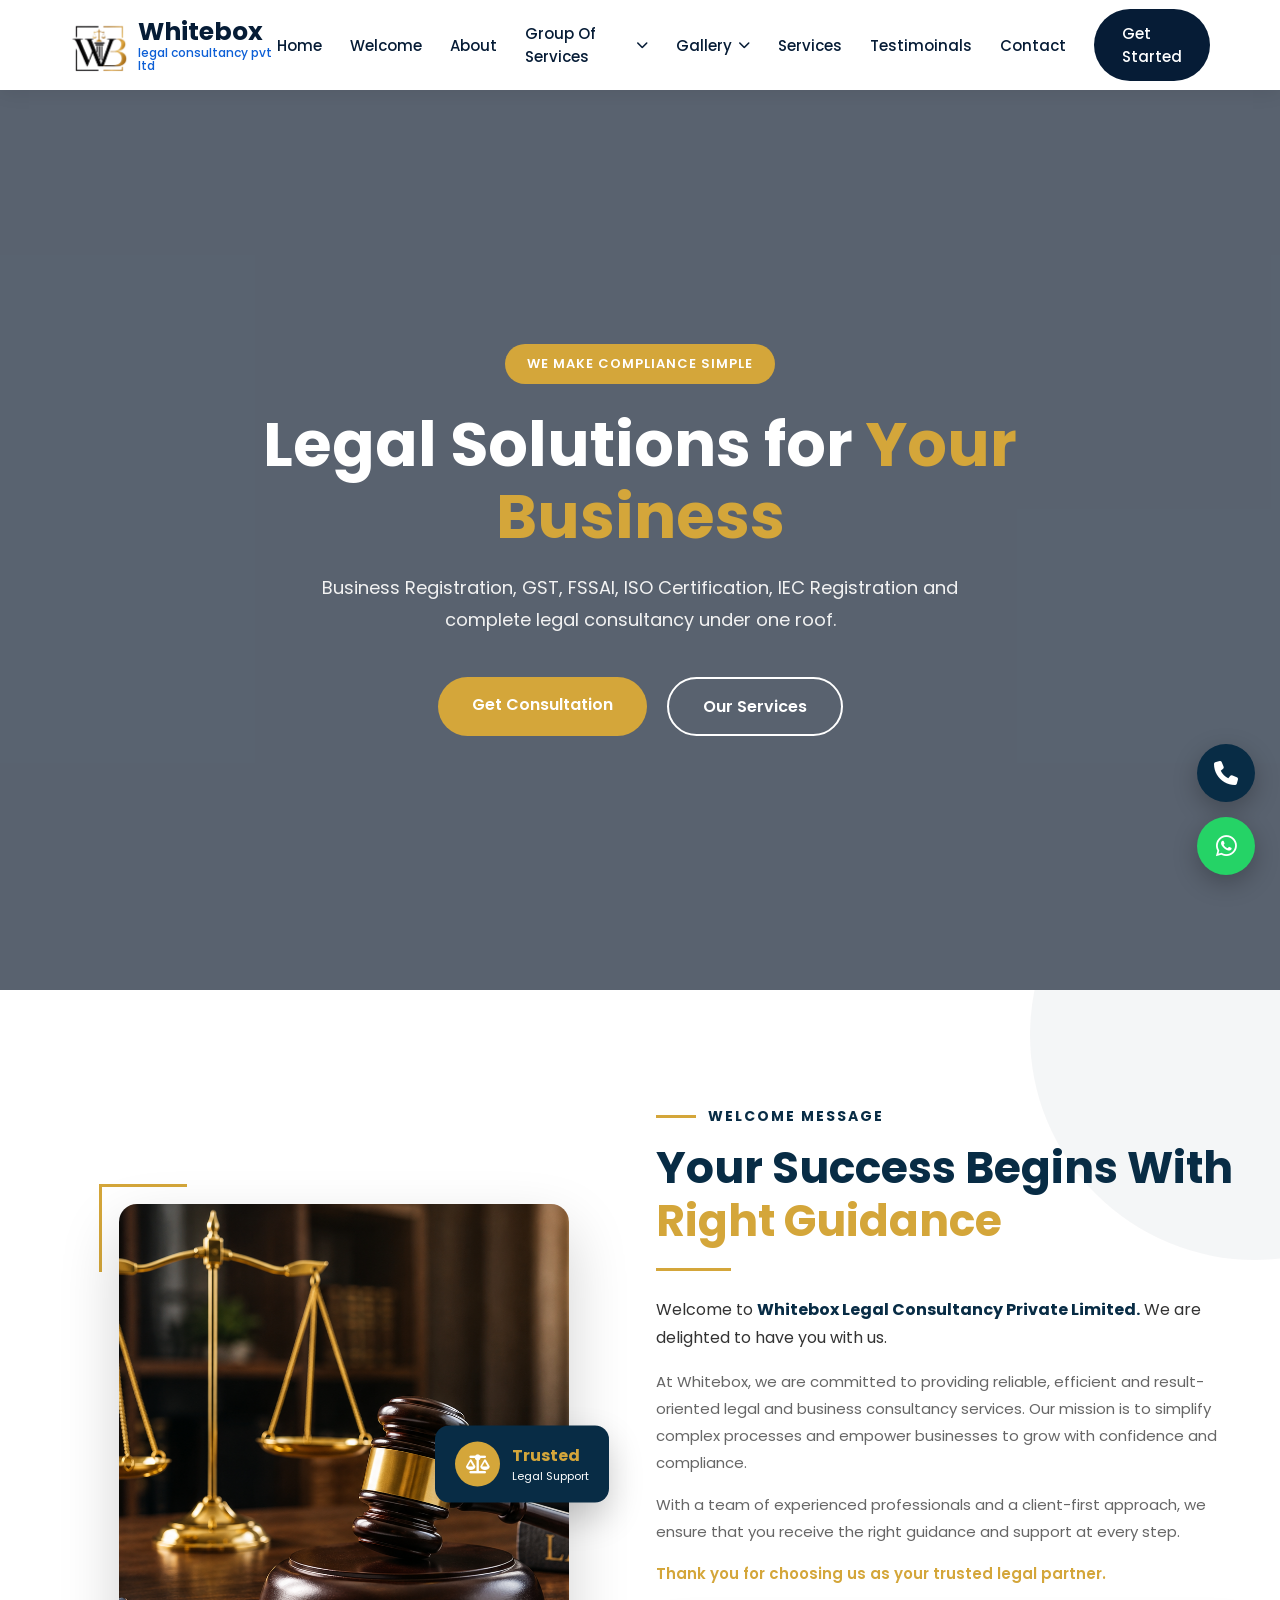
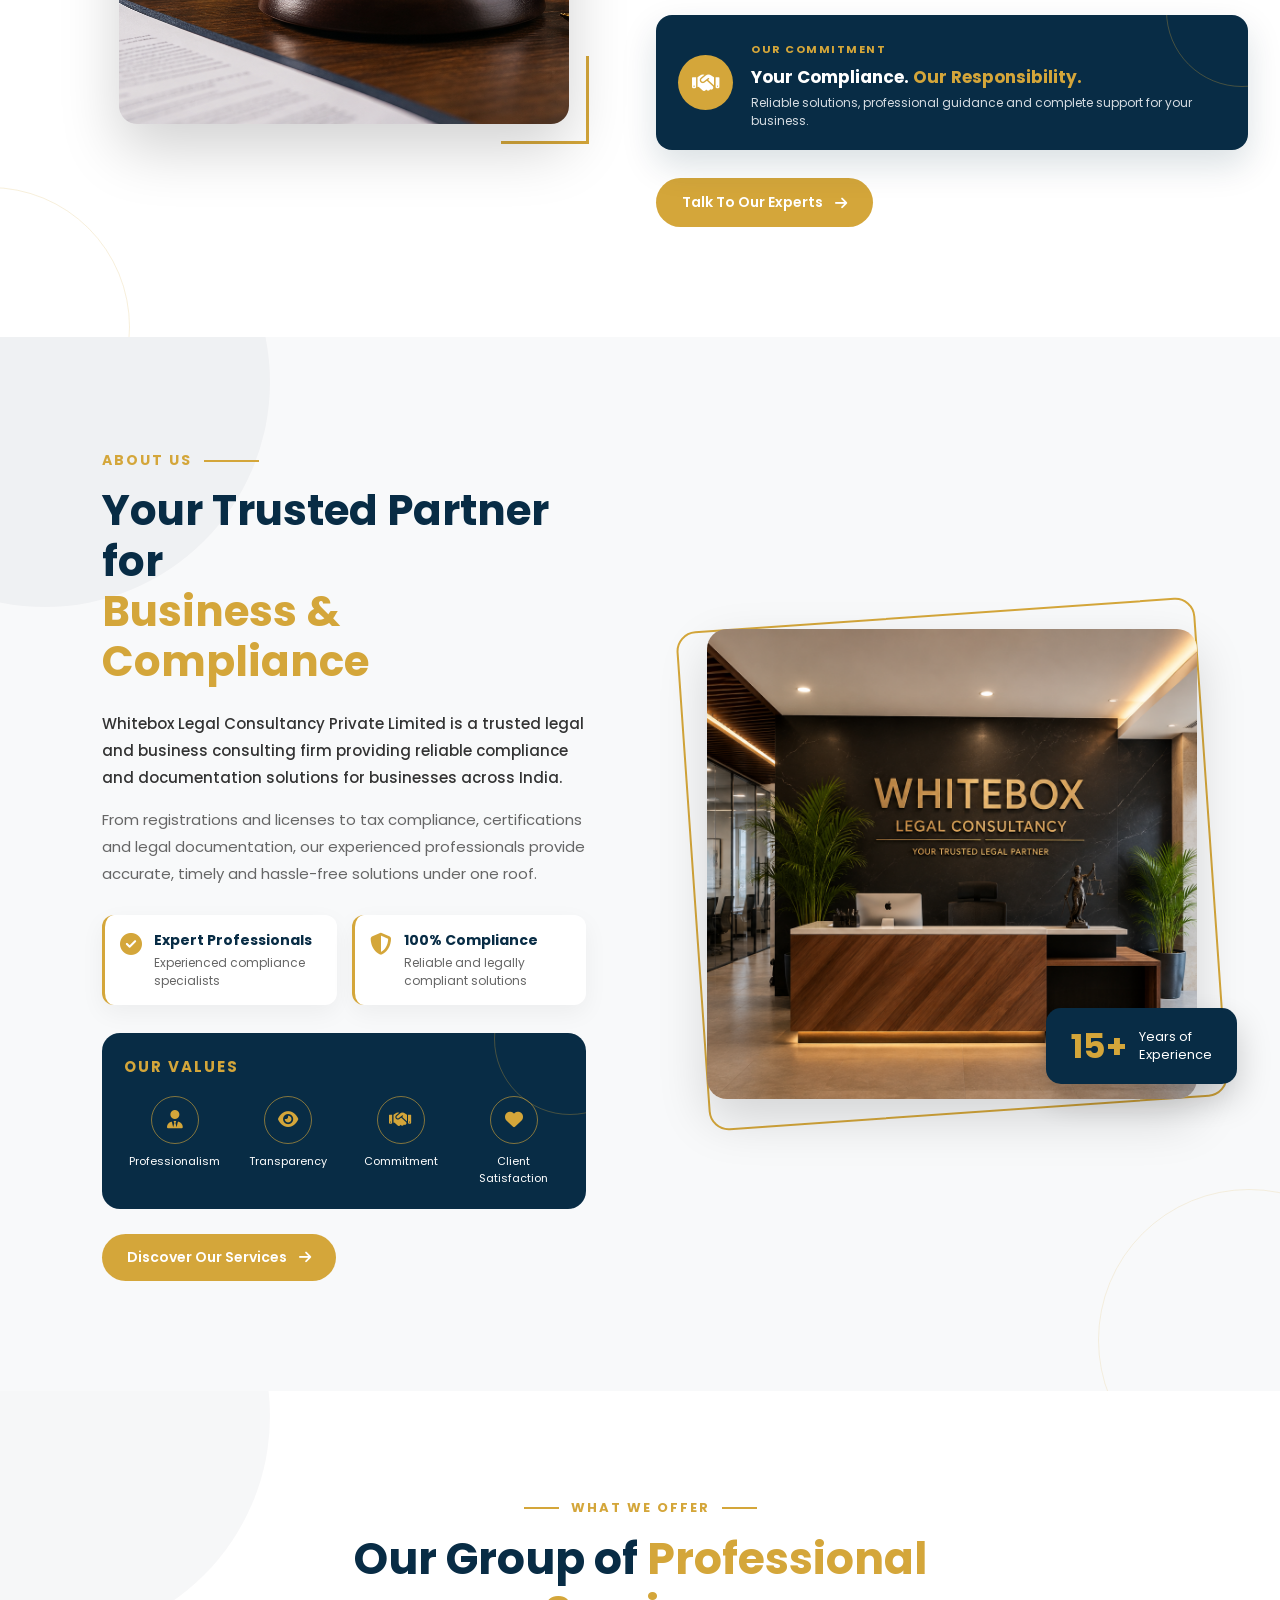
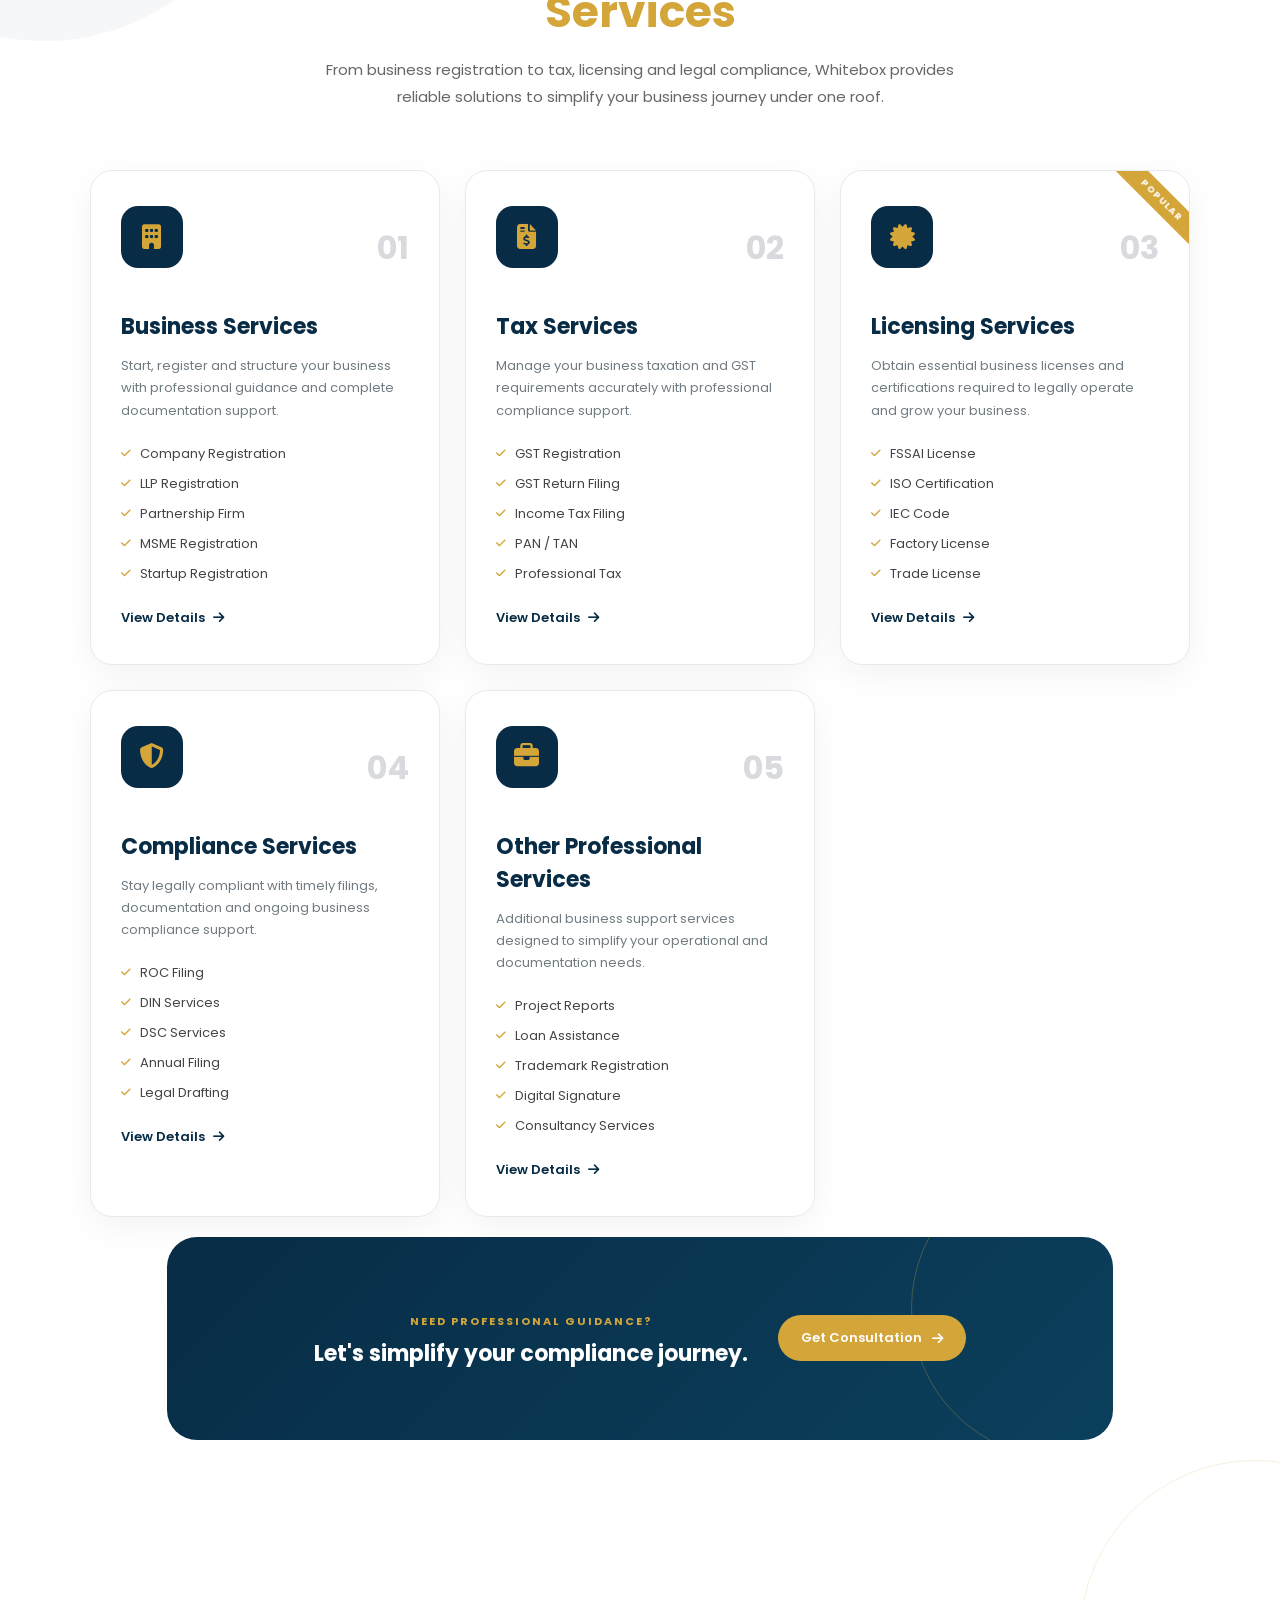
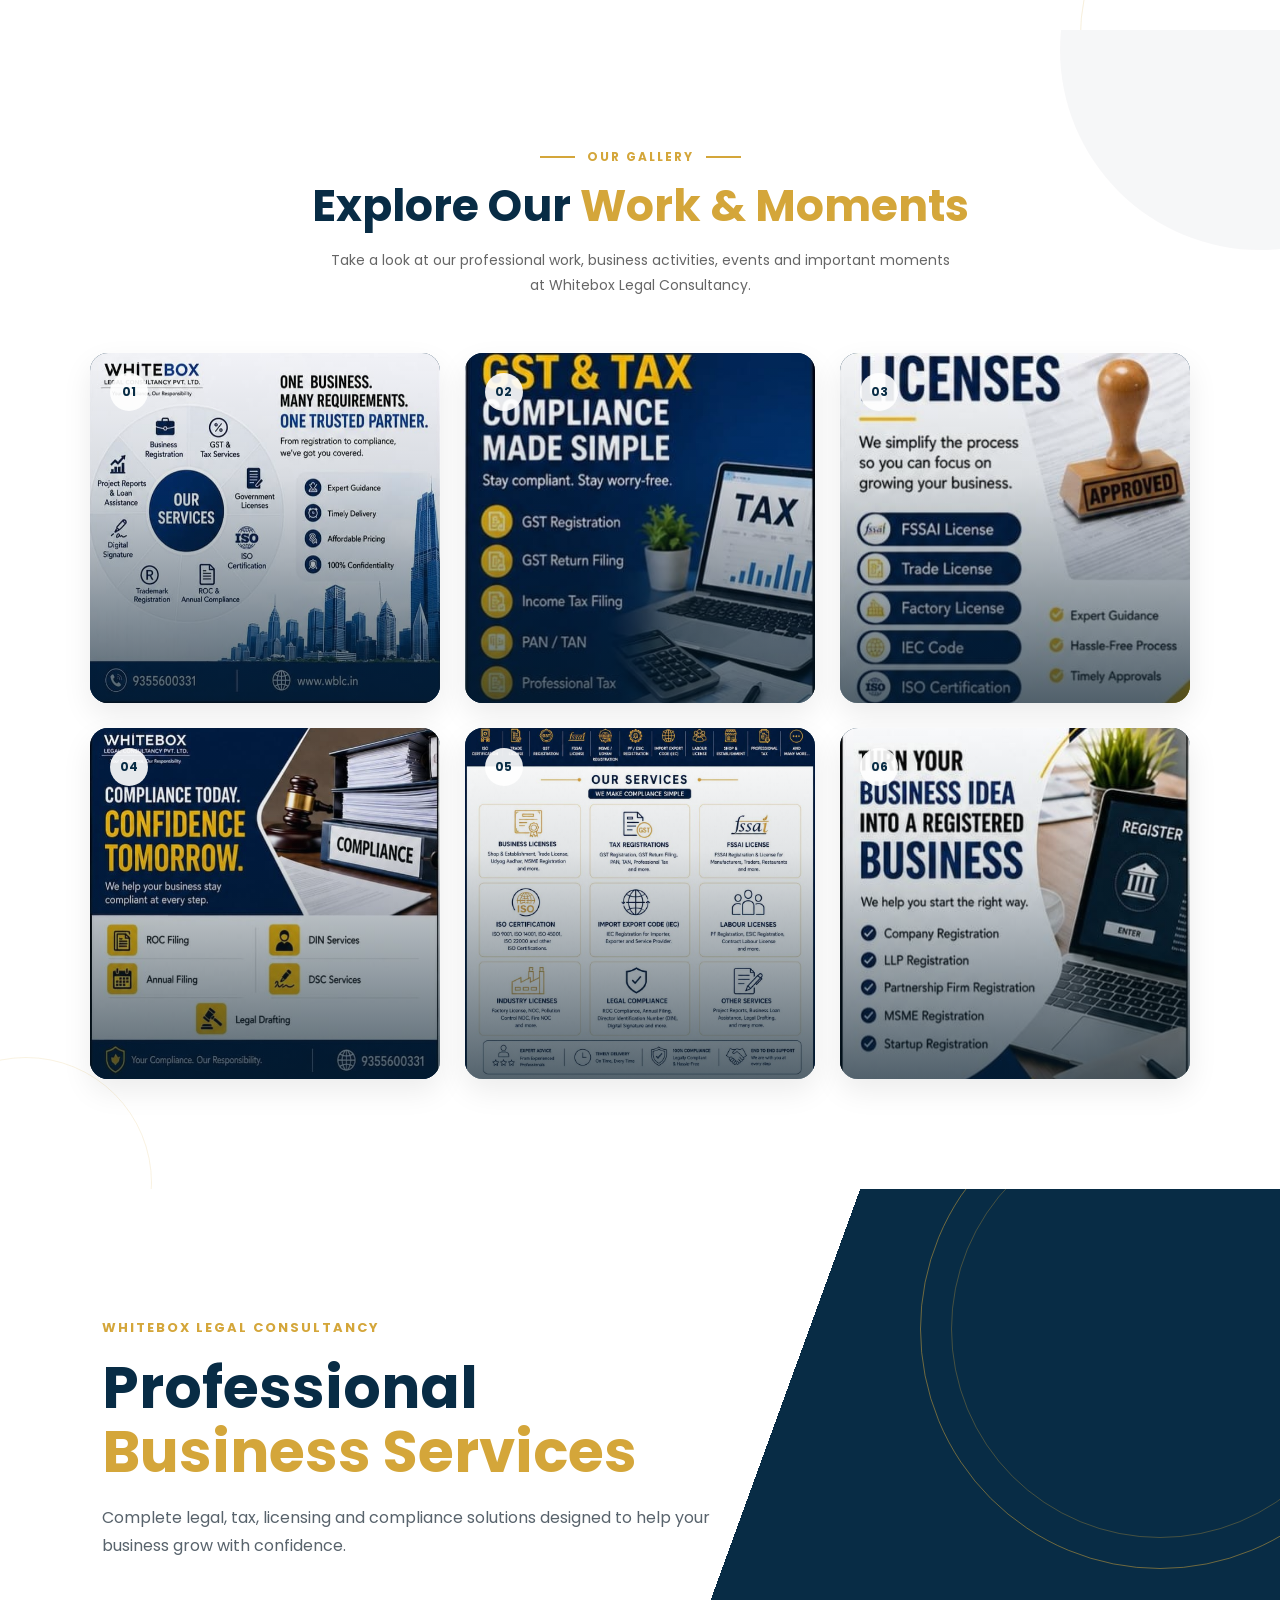
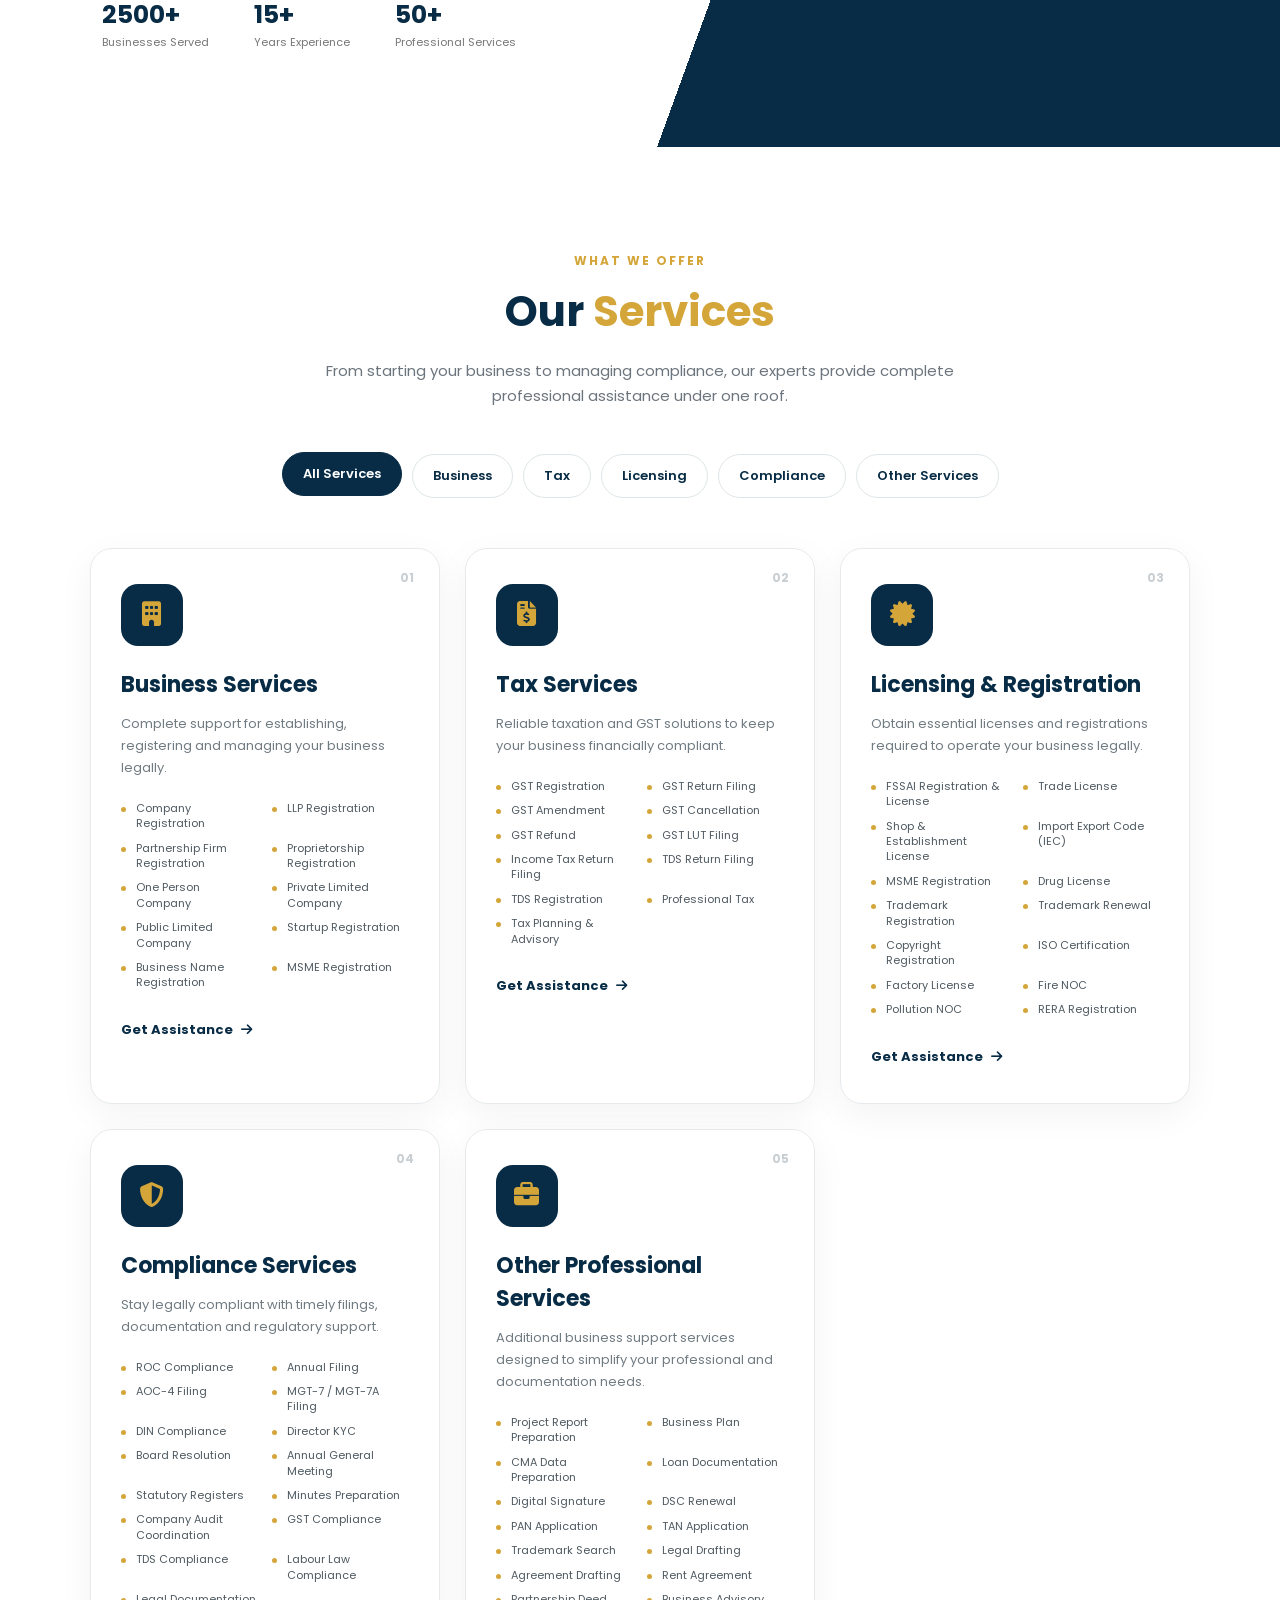
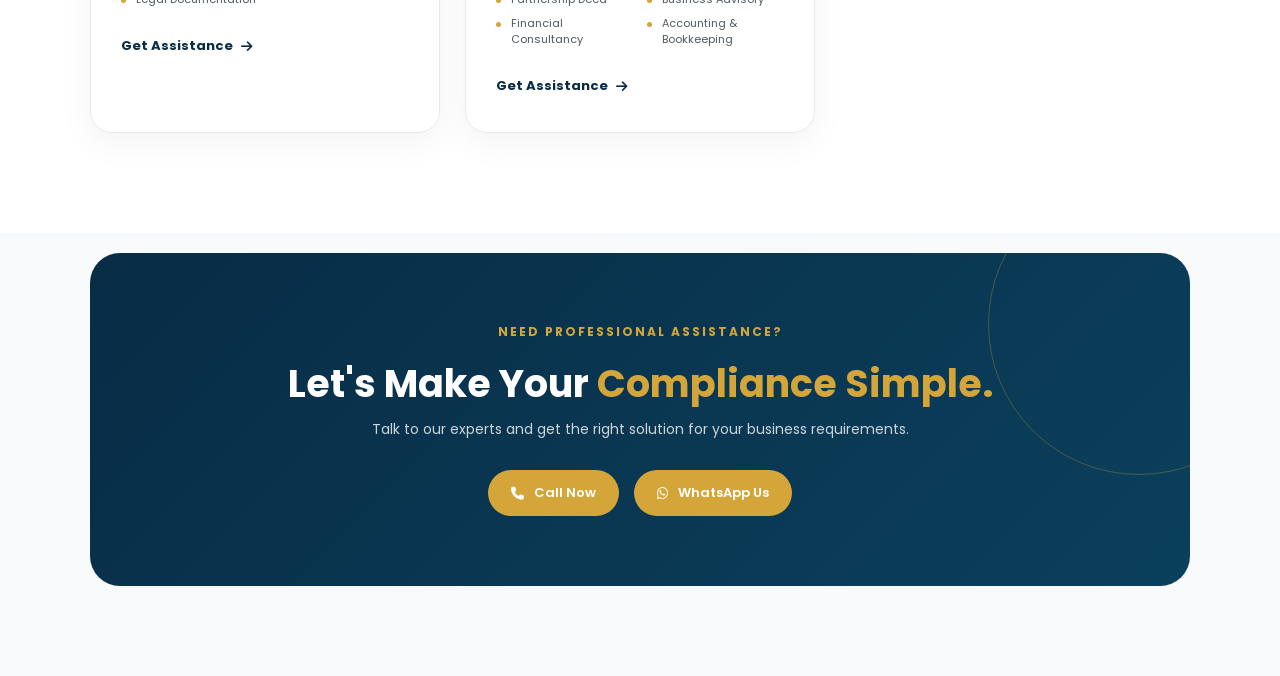
<file: index.html>
<!doctype html>
<html lang="en">
  <head>
    <meta charset="UTF-8" />
    <meta name="viewport" content="width=device-width, initial-scale=1.0" />

    <title>wblc</title>

    <link rel="stylesheet" href="style1.css" />

    <link
      rel="stylesheet"
      href="https://cdnjs.cloudflare.com/ajax/libs/font-awesome/6.7.2/css/all.min.css"
    />
  </head>

  <body>
    <nav class="navbar">
      <div class="brand">
        <img src="logo.png" class="logo1" alt="logo" />

        <a href="#" class="logo">
          Whitebox
          <span>legal consultancy pvt ltd</span>
        </a>
      </div>

      <ul class="nav-links">
        <li><a href="#">Home</a></li>

        <li><a href="#welcome">Welcome</a></li>
        <li><a href="#about">About</a></li>

        <li class="dropdown">
          <a href="#">
            Group Of Services
            <i class="fa-solid fa-chevron-down"></i>
          </a>

          <ul class="dropdown-menu">
            <li><a href="business-services.html">Business Services</a></li>
            <li><a href="tax-services.html">Tax Services</a></li>
            <li><a href="licensing-services.html">Licensing Services</a></li>
            <li><a href="compliance-services.html">Compliance Services</a></li>
            <li><a href="other-professional-services.html">Other Professional Services</a></li>
          </ul>
        </li>

        <li class="dropdown">
          <a href="#">
            Gallery
            <i class="fa-solid fa-chevron-down"></i>
          </a>

          <ul class="dropdown-menu">
            <li><a href="#gallery">Photos</a></li>
            <li><a href="#podcasts">Podcasts</a></li>
          </ul>
        </li>

        <!-- <li><a href="#shop">Shop</a></li> -->

        <li><a href="#business">Services</a></li>

        <li><a href="#team">Testimoinals</a></li>

        <li><a href="#contact">Contact</a></li>

        <li>
          <a href="#contact" class="nav-btn">Get Started</a>
        </li>
      </ul>

      <div class="menu-btn">
        <i class="fa-solid fa-bars"></i>
      </div>
    </nav>
    <!--================ HERO SECTION ================-->

    <section class="hero">
      <!-- Background Video -->
      <video autoplay muted loop playsinline class="hero-video">
        <source src="herovid.mp4" type="video/mp4" />
      </video>

      <!-- Dark Overlay -->
      <div class="hero-overlay"></div>

      <div class="hero-content">
        <span class="hero-tag"> WE MAKE COMPLIANCE SIMPLE </span>

        <h1>
          Legal Solutions for
          <span>Your Business</span>
        </h1>

        <p>
          Business Registration, GST, FSSAI, ISO Certification, IEC Registration
          and complete legal consultancy under one roof.
        </p>

        <div class="hero-buttons">
          <a  href="https://wa.me/919355600331" class="btn-primary"> Get Consultation </a>

          <a href="#services" class="btn-secondary"> Our Services </a>
        </div>
      </div>
    </section>
    <!-- Floating Buttons -->

    <div class="floating-buttons">
      <!-- Call -->

      <a href="tel:+919355600331" class="call-btn" title="Call Now">
        <i class="fa-solid fa-phone"></i>
      </a>

      <!-- WhatsApp -->

      <a
        href="https://wa.me/919355600331"
        target="_blank"
        class="whatsapp-btn"
        title="WhatsApp"
      >
        <i class="fa-brands fa-whatsapp"></i>
      </a>
    </div>

    <!-- =================================
        WELCOME SECTION
================================= -->

    <section class="welcome-section" id="welcome">
      <div class="welcome-bg-shape shape-one"></div>
      <div class="welcome-bg-shape shape-two"></div>

      <div class="welcome-container">
        <!-- IMAGE SIDE -->

        <div class="welcome-image-area">
          <div class="welcome-image-frame">
            <img src="welcome.png" alt="Whitebox Legal Consultancy" />
          </div>

          <!-- Experience Badge -->

          <div class="welcome-badge">
            <i class="fa-solid fa-scale-balanced"></i>

            <div>
              <strong>Trusted</strong>
              <span>Legal Support</span>
            </div>
          </div>
        </div>

        <!-- CONTENT SIDE -->

        <div class="welcome-content">
          <span class="welcome-label"> WELCOME MESSAGE </span>

          <h2>
            Your Success Begins With
            <span>Right Guidance</span>
          </h2>

          <div class="welcome-line"></div>

          <p class="welcome-intro">
            Welcome to
            <strong>Whitebox Legal Consultancy Private Limited.</strong> We are
            delighted to have you with us.
          </p>

          <p>
            At Whitebox, we are committed to providing reliable, efficient and
            result-oriented legal and business consultancy services. Our mission
            is to simplify complex processes and empower businesses to grow with
            confidence and compliance.
          </p>

          <p>
            With a team of experienced professionals and a client-first
            approach, we ensure that you receive the right guidance and support
            at every step.
          </p>

          <p class="welcome-thanks">
            Thank you for choosing us as your trusted legal partner.
          </p>

          <!-- COMMITMENT CARD -->

          <div class="commitment-card">
            <div class="commitment-icon">
              <i class="fa-solid fa-handshake"></i>
            </div>

            <div class="commitment-content">
              <span>OUR COMMITMENT</span>

              <h3>
                Your Compliance.
                <strong>Our Responsibility.</strong>
              </h3>

              <p>
                Reliable solutions, professional guidance and complete support
                for your business.
              </p>
            </div>
          </div>

          <!-- BUTTON -->

          <a  href="https://wa.me/919355600331" class="welcome-btn">
            Talk To Our Experts

            <i class="fa-solid fa-arrow-right"></i>
          </a>
        </div>
      </div>
    </section>

    <!-- =========================
        ABOUT SECTION
========================= -->

    <section class="about-section" id="about">
      <div class="about-container">
        <!-- IMAGE SIDE -->

        <!-- CONTENT SIDE -->
        <div class="about-content">
          <span class="section-label"> ABOUT US </span>

          <h2>
            Your Trusted Partner for
            <span>Business & Compliance</span>
          </h2>

          <p class="about-intro">
            Whitebox Legal Consultancy Private Limited is a trusted legal and
            business consulting firm providing reliable compliance and
            documentation solutions for businesses across India.
          </p>

          <p>
            From registrations and licenses to tax compliance, certifications
            and legal documentation, our experienced professionals provide
            accurate, timely and hassle-free solutions under one roof.
          </p>

          <!-- HIGHLIGHTS -->

          <div class="about-highlights">
            <div class="about-highlight">
              <i class="fa-solid fa-circle-check"></i>

              <div>
                <h4>Expert Professionals</h4>
                <p>Experienced compliance specialists</p>
              </div>
            </div>

            <div class="about-highlight">
              <i class="fa-solid fa-shield-halved"></i>

              <div>
                <h4>100% Compliance</h4>
                <p>Reliable and legally compliant solutions</p>
              </div>
            </div>
          </div>

          <!-- VALUE -->

          <div class="about-value">
            <h3>OUR VALUES</h3>

            <div class="value-grid">
              <div class="value-card">
                <div class="value-icon">
                  <i class="fa-solid fa-user-tie"></i>
                </div>

                <span>Professionalism</span>
              </div>

              <div class="value-card">
                <div class="value-icon">
                  <i class="fa-solid fa-eye"></i>
                </div>

                <span>Transparency</span>
              </div>

              <div class="value-card">
                <div class="value-icon">
                  <i class="fa-solid fa-handshake"></i>
                </div>

                <span>Commitment</span>
              </div>

              <div class="value-card">
                <div class="value-icon">
                  <i class="fa-solid fa-heart"></i>
                </div>

                <span>Client Satisfaction</span>
              </div>
            </div>
          </div>

          <a href="#services" class="about-btn">
            Discover Our Services
            <i class="fa-solid fa-arrow-right"></i>
          </a>
        </div>

        <div class="about-image-wrapper">
          <div class="about-image-border"></div>

          <div class="about-image">
            <img
              src="about-office.png"
              alt="Whitebox Legal Consultancy Office"
            />
          </div>

          <div class="about-experience">
            <strong>15+</strong>
            <span>Years of<br />Experience</span>
          </div>
        </div>
      </div>
    </section>
    <!-- =========================================
        OUR GROUP OF SERVICES
========================================= -->

    <section class="services-section" id="services">
      <!-- Background Decorations -->
      <div class="service-bg-circle circle-one"></div>
      <div class="service-bg-circle circle-two"></div>

      <div class="services-container">
        <!-- SECTION HEADING -->

        <div class="services-heading">
          <span class="services-label"> WHAT WE OFFER </span>

          <h2>
            Our Group of
            <span>Professional Services</span>
          </h2>

          <p>
            From business registration to tax, licensing and legal compliance,
            Whitebox provides reliable solutions to simplify your business
            journey under one roof.
          </p>
        </div>

        <!-- SERVICES GRID -->

        <div class="services-grid">
          <!-- =================================
                    BUSINESS SERVICES
            ================================= -->

          <div class="service-card">
            <div class="service-top">
              <div class="service-icon">
                <i class="fa-solid fa-building"></i>
              </div>

              <span class="service-number">01</span>
            </div>

            <h3>Business Services</h3>

            <p class="service-description">
              Start, register and structure your business with professional
              guidance and complete documentation support.
            </p>

            <div class="service-list">
              <div>
                <i class="fa-solid fa-check"></i>
                Company Registration
              </div>

              <div>
                <i class="fa-solid fa-check"></i>
                LLP Registration
              </div>

              <div>
                <i class="fa-solid fa-check"></i>
                Partnership Firm
              </div>

              <div>
                <i class="fa-solid fa-check"></i>
                MSME Registration
              </div>

              <div>
                <i class="fa-solid fa-check"></i>
                Startup Registration
              </div>
            </div>

            <button class="service-more">
              View Details
              <i class="fa-solid fa-arrow-right"></i>
            </button>

            <div class="service-extra">
              <p>
                We help entrepreneurs choose the right business structure and
                complete the necessary registration process with proper
                documentation and guidance.
              </p>
            </div>
          </div>

          <!-- =================================
                    TAX SERVICES
            ================================= -->

          <div class="service-card">
            <div class="service-top">
              <div class="service-icon">
                <i class="fa-solid fa-file-invoice-dollar"></i>
              </div>

              <span class="service-number">02</span>
            </div>

            <h3>Tax Services</h3>

            <p class="service-description">
              Manage your business taxation and GST requirements accurately with
              professional compliance support.
            </p>

            <div class="service-list">
              <div>
                <i class="fa-solid fa-check"></i>
                GST Registration
              </div>

              <div>
                <i class="fa-solid fa-check"></i>
                GST Return Filing
              </div>

              <div>
                <i class="fa-solid fa-check"></i>
                Income Tax Filing
              </div>

              <div>
                <i class="fa-solid fa-check"></i>
                PAN / TAN
              </div>

              <div>
                <i class="fa-solid fa-check"></i>
                Professional Tax
              </div>
            </div>

            <button class="service-more">
              View Details
              <i class="fa-solid fa-arrow-right"></i>
            </button>

            <div class="service-extra">
              <p>
                Our tax services help businesses maintain accurate records,
                complete statutory filings and stay updated with applicable tax
                requirements.
              </p>
            </div>
          </div>

          <!-- =================================
                    LICENSING
            ================================= -->

          <div class="service-card featured-service">
            <div class="popular-badge">POPULAR</div>

            <div class="service-top">
              <div class="service-icon">
                <i class="fa-solid fa-certificate"></i>
              </div>

              <span class="service-number">03</span>
            </div>

            <h3>Licensing Services</h3>

            <p class="service-description">
              Obtain essential business licenses and certifications required to
              legally operate and grow your business.
            </p>

            <div class="service-list">
              <div>
                <i class="fa-solid fa-check"></i>
                FSSAI License
              </div>

              <div>
                <i class="fa-solid fa-check"></i>
                ISO Certification
              </div>

              <div>
                <i class="fa-solid fa-check"></i>
                IEC Code
              </div>

              <div>
                <i class="fa-solid fa-check"></i>
                Factory License
              </div>

              <div>
                <i class="fa-solid fa-check"></i>
                Trade License
              </div>
            </div>

            <button class="service-more">
              View Details
              <i class="fa-solid fa-arrow-right"></i>
            </button>

            <div class="service-extra">
              <p>
                From food safety and quality certifications to trade and factory
                permissions, we assist with documentation and application
                processes.
              </p>
            </div>
          </div>

          <!-- =================================
                    COMPLIANCE
            ================================= -->

          <div class="service-card">
            <div class="service-top">
              <div class="service-icon">
                <i class="fa-solid fa-shield-halved"></i>
              </div>

              <span class="service-number">04</span>
            </div>

            <h3>Compliance Services</h3>

            <p class="service-description">
              Stay legally compliant with timely filings, documentation and
              ongoing business compliance support.
            </p>

            <div class="service-list">
              <div>
                <i class="fa-solid fa-check"></i>
                ROC Filing
              </div>

              <div>
                <i class="fa-solid fa-check"></i>
                DIN Services
              </div>

              <div>
                <i class="fa-solid fa-check"></i>
                DSC Services
              </div>

              <div>
                <i class="fa-solid fa-check"></i>
                Annual Filing
              </div>

              <div>
                <i class="fa-solid fa-check"></i>
                Legal Drafting
              </div>
            </div>

            <button class="service-more">
              View Details
              <i class="fa-solid fa-arrow-right"></i>
            </button>

            <div class="service-extra">
              <p>
                We help companies maintain their statutory responsibilities
                through regular filings, digital signatures and legal
                documentation.
              </p>
            </div>
          </div>

          <!-- =================================
                    OTHER SERVICES
            ================================= -->

          <div class="service-card">
            <div class="service-top">
              <div class="service-icon">
                <i class="fa-solid fa-briefcase"></i>
              </div>

              <span class="service-number">05</span>
            </div>

            <h3>Other Professional Services</h3>

            <p class="service-description">
              Additional business support services designed to simplify your
              operational and documentation needs.
            </p>

            <div class="service-list">
              <div>
                <i class="fa-solid fa-check"></i>
                Project Reports
              </div>

              <div>
                <i class="fa-solid fa-check"></i>
                Loan Assistance
              </div>

              <div>
                <i class="fa-solid fa-check"></i>
                Trademark Registration
              </div>

              <div>
                <i class="fa-solid fa-check"></i>
                Digital Signature
              </div>

              <div>
                <i class="fa-solid fa-check"></i>
                Consultancy Services
              </div>
            </div>

            <button class="service-more">
              View Details
              <i class="fa-solid fa-arrow-right"></i>
            </button>

            <div class="service-extra">
              <p>
                Our additional services provide practical support for business
                planning, intellectual property, financing documentation and
                digital requirements.
              </p>
            </div>
          </div>
        </div>

        <!-- BOTTOM CTA -->

        <div class="services-cta">
          <div>
            <span>NEED PROFESSIONAL GUIDANCE?</span>

            <h3>Let's simplify your compliance journey.</h3>
          </div>

          <a  href="https://wa.me/919355600331">
            Get Consultation
            <i class="fa-solid fa-arrow-right"></i>
          </a>
        </div>
      </div>
    </section>

    <!-- =========================================
        GALLERY SECTION
========================================= -->

    <section class="gallery-section" id="gallery">
      <div class="gallery-container">
        <!-- Heading -->
        <div class="gallery-heading">
          <span class="gallery-label"> OUR GALLERY </span>

          <h2>
            Explore Our
            <span>Work & Moments</span>
          </h2>

          <p>
            Take a look at our professional work, business activities, events
            and important moments at Whitebox Legal Consultancy.
          </p>
        </div>

        <!-- Gallery Grid -->
        <div class="gallery-grid">
          <!-- CARD 1 -->
          <div class="gallery-card">
            <img src="gallery1.jpeg" alt="Whitebox Office" />

            <div class="gallery-overlay">
              <span>01</span>
            </div>
          </div>

          <div class="gallery-card">
            <img src="gallery2.jpeg" alt="Whitebox Office" />

            <div class="gallery-overlay">
              <span>02</span>
            </div>
          </div>
          <div class="gallery-card">
            <img src="gallery3.jpeg" alt="Whitebox Office" />

            <div class="gallery-overlay">
              <span>03</span>
            </div>
          </div>
          <div class="gallery-card">
            <img src="gallery4.jpeg" alt="Whitebox Office" />

            <div class="gallery-overlay">
              <span>04</span>
            </div>
          </div>
          <div class="gallery-card">
            <img src="gallery5.jpeg" alt="Whitebox Office" />

            <div class="gallery-overlay">
              <span>05</span>
            </div>
          </div>
          <div class="gallery-card">
            <img src="gallery6.jpeg" alt="Whitebox Office" />

            <div class="gallery-overlay">
              <span>06</span>
            </div>
          </div>
        </div>
      </div>
    </section>
  
<!-- =========================
        SERVICES HERO
========================= -->

<section class="services-hero" id="business">

    <div class="hero-shape"></div>

    <div class="services-hero-content">

        <span class="section-tag">
            WHITEBOX LEGAL CONSULTANCY
        </span>

        <h1>
            Professional
            <span>Business Services</span>
        </h1>

        <p>
            Complete legal, tax, licensing and compliance solutions
            designed to help your business grow with confidence.
        </p>

        <div class="hero-mini-stats">

            <div>
                <strong>2500+</strong>
                <span>Businesses Served</span>
            </div>

            <div>
                <strong>15+</strong>
                <span>Years Experience</span>
            </div>

            <div>
                <strong>50+</strong>
                <span>Professional Services</span>
            </div>

        </div>

    </div>

</section>


<!-- =========================
        SERVICES
========================= -->

<section class="services-section">

    <div class="section-heading">

        <span>WHAT WE OFFER</span>

        <h2>
            Our <strong>Services</strong>
        </h2>

        <p>
            From starting your business to managing compliance,
            our experts provide complete professional assistance
            under one roof.
        </p>

    </div>


    <!-- FILTER BUTTONS -->

    <div class="service-filter">

        <button class="filter-btn active" data-filter="all">
            All Services
        </button>

        <button class="filter-btn" data-filter="business">
            Business
        </button>

        <button class="filter-btn" data-filter="tax">
            Tax
        </button>

        <button class="filter-btn" data-filter="license">
            Licensing
        </button>

        <button class="filter-btn" data-filter="compliance">
            Compliance
        </button>

        <button class="filter-btn" data-filter="other">
            Other Services
        </button>

    </div>


    <!-- =========================
        SERVICE GRID
    ========================= -->

    <div class="services-grid">


        <!-- BUSINESS -->

        <article class="service-card" data-category="business">

            <div class="card-number">01</div>

            <div class="service-icon">
                <i class="fa-solid fa-building"></i>
            </div>

            <h3>Business Services</h3>

            <p>
                Complete support for establishing, registering and
                managing your business legally.
            </p>

            <ul>

                <li>Company Registration</li>
                <li>LLP Registration</li>
                <li>Partnership Firm Registration</li>
                <li>Proprietorship Registration</li>
                <li>One Person Company</li>
                <li>Private Limited Company</li>
                <li>Public Limited Company</li>
                <li>Startup Registration</li>
                <li>Business Name Registration</li>
                <li>MSME Registration</li>

            </ul>

            <a href="#contact" class="service-link">
                Get Assistance
                <i class="fa-solid fa-arrow-right"></i>
            </a>

        </article>


        <!-- TAX -->

        <article class="service-card" data-category="tax">

            <div class="card-number">02</div>

            <div class="service-icon">
                <i class="fa-solid fa-file-invoice-dollar"></i>
            </div>

            <h3>Tax Services</h3>

            <p>
                Reliable taxation and GST solutions to keep your
                business financially compliant.
            </p>

            <ul>

                <li>GST Registration</li>
                <li>GST Return Filing</li>
                <li>GST Amendment</li>
                <li>GST Cancellation</li>
                <li>GST Refund</li>
                <li>GST LUT Filing</li>
                <li>Income Tax Return Filing</li>
                <li>TDS Return Filing</li>
                <li>TDS Registration</li>
                <li>Professional Tax</li>
                <li>Tax Planning & Advisory</li>

            </ul>

            <a href="#contact" class="service-link">
                Get Assistance
                <i class="fa-solid fa-arrow-right"></i>
            </a>

        </article>


        <!-- LICENSING -->

        <article class="service-card" data-category="license">

            <div class="card-number">03</div>

            <div class="service-icon">
                <i class="fa-solid fa-certificate"></i>
            </div>

            <h3>Licensing & Registration</h3>

            <p>
                Obtain essential licenses and registrations required
                to operate your business legally.
            </p>

            <ul>

                <li>FSSAI Registration & License</li>
                <li>Trade License</li>
                <li>Shop & Establishment License</li>
                <li>Import Export Code (IEC)</li>
                <li>MSME Registration</li>
                <li>Drug License</li>
                <li>Trademark Registration</li>
                <li>Trademark Renewal</li>
                <li>Copyright Registration</li>
                <li>ISO Certification</li>
                <li>Factory License</li>
                <li>Fire NOC</li>
                <li>Pollution NOC</li>
                <li>RERA Registration</li>

            </ul>

            <a href="#contact" class="service-link">
                Get Assistance
                <i class="fa-solid fa-arrow-right"></i>
            </a>

        </article>


        <!-- COMPLIANCE -->

        <article class="service-card" data-category="compliance">

            <div class="card-number">04</div>

            <div class="service-icon">
                <i class="fa-solid fa-shield-halved"></i>
            </div>

            <h3>Compliance Services</h3>

            <p>
                Stay legally compliant with timely filings,
                documentation and regulatory support.
            </p>

            <ul>

                <li>ROC Compliance</li>
                <li>Annual Filing</li>
                <li>AOC-4 Filing</li>
                <li>MGT-7 / MGT-7A Filing</li>
                <li>DIN Compliance</li>
                <li>Director KYC</li>
                <li>Board Resolution</li>
                <li>Annual General Meeting</li>
                <li>Statutory Registers</li>
                <li>Minutes Preparation</li>
                <li>Company Audit Coordination</li>
                <li>GST Compliance</li>
                <li>TDS Compliance</li>
                <li>Labour Law Compliance</li>
                <li>Legal Documentation</li>

            </ul>

            <a href="#contact" class="service-link">
                Get Assistance
                <i class="fa-solid fa-arrow-right"></i>
            </a>

        </article>


        <!-- OTHER -->

        <article class="service-card" data-category="other">

            <div class="card-number">05</div>

            <div class="service-icon">
                <i class="fa-solid fa-briefcase"></i>
            </div>

            <h3>Other Professional Services</h3>

            <p>
                Additional business support services designed to
                simplify your professional and documentation needs.
            </p>

            <ul>

                <li>Project Report Preparation</li>
                <li>Business Plan</li>
                <li>CMA Data Preparation</li>
                <li>Loan Documentation</li>
                <li>Digital Signature</li>
                <li>DSC Renewal</li>
                <li>PAN Application</li>
                <li>TAN Application</li>
                <li>Trademark Search</li>
                <li>Legal Drafting</li>
                <li>Agreement Drafting</li>
                <li>Rent Agreement</li>
                <li>Partnership Deed</li>
                <li>Business Advisory</li>
                <li>Financial Consultancy</li>
                <li>Accounting & Bookkeeping</li>

            </ul>

            <a href="#contact" class="service-link">
                Get Assistance
                <i class="fa-solid fa-arrow-right"></i>
            </a>

        </article>

    </div>

</section>


<!-- =========================
        CTA
========================= -->

<section class="services-cta">

    <div class="cta-content">

        <span>NEED PROFESSIONAL ASSISTANCE?</span>

        <h2>
            Let's Make Your
            <strong>Compliance Simple.</strong>
        </h2>

        <p>
            Talk to our experts and get the right solution
            for your business requirements.
        </p>

        <div class="cta-buttons">

            <a href="tel:+919355600331" class="cta-primary">
                <i class="fa-solid fa-phone"></i>
                Call Now
            </a>

            <a href="https://wa.me/919355600331"
               target="_blank"
               class="cta-whatsapp">

                <i class="fa-brands fa-whatsapp"></i>
                WhatsApp Us

            </a>

        </div>

    </div>

</section>



    <script src="script.js"></script>
  </body>
</html>
</file>
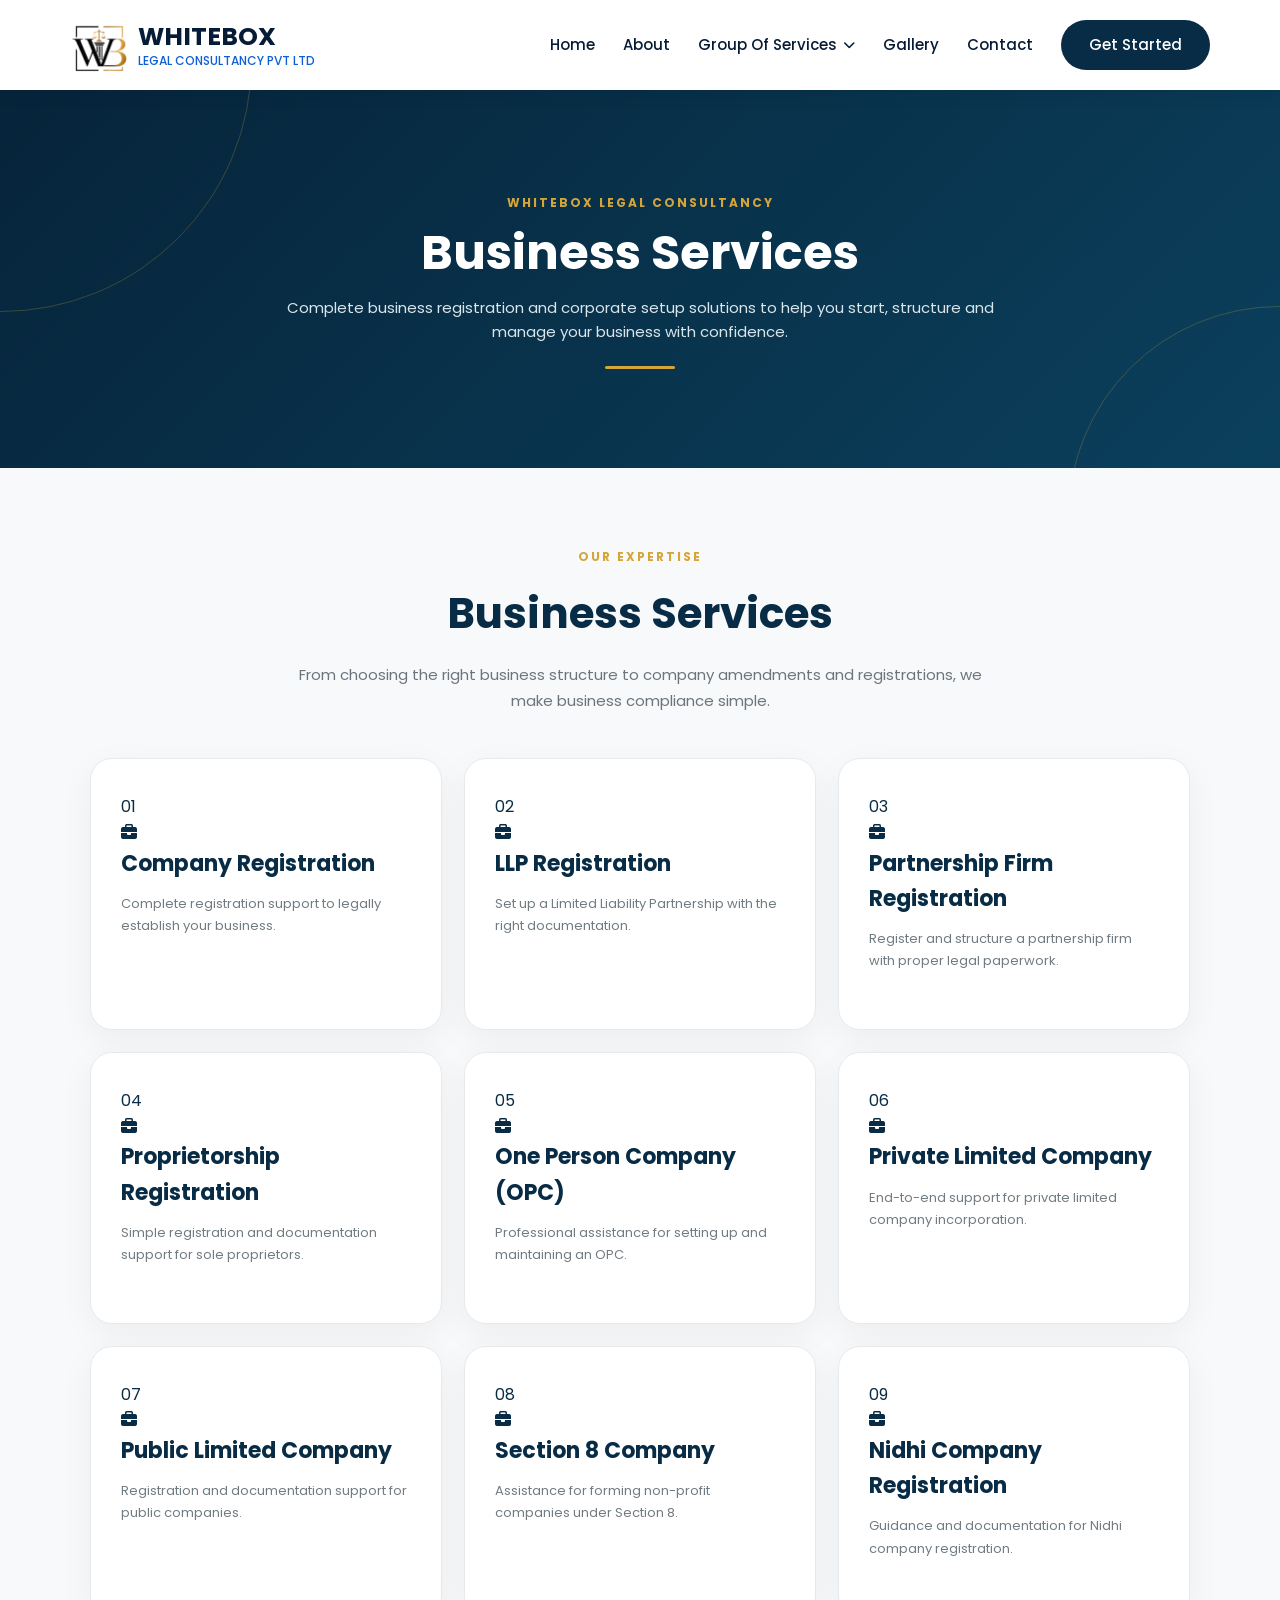
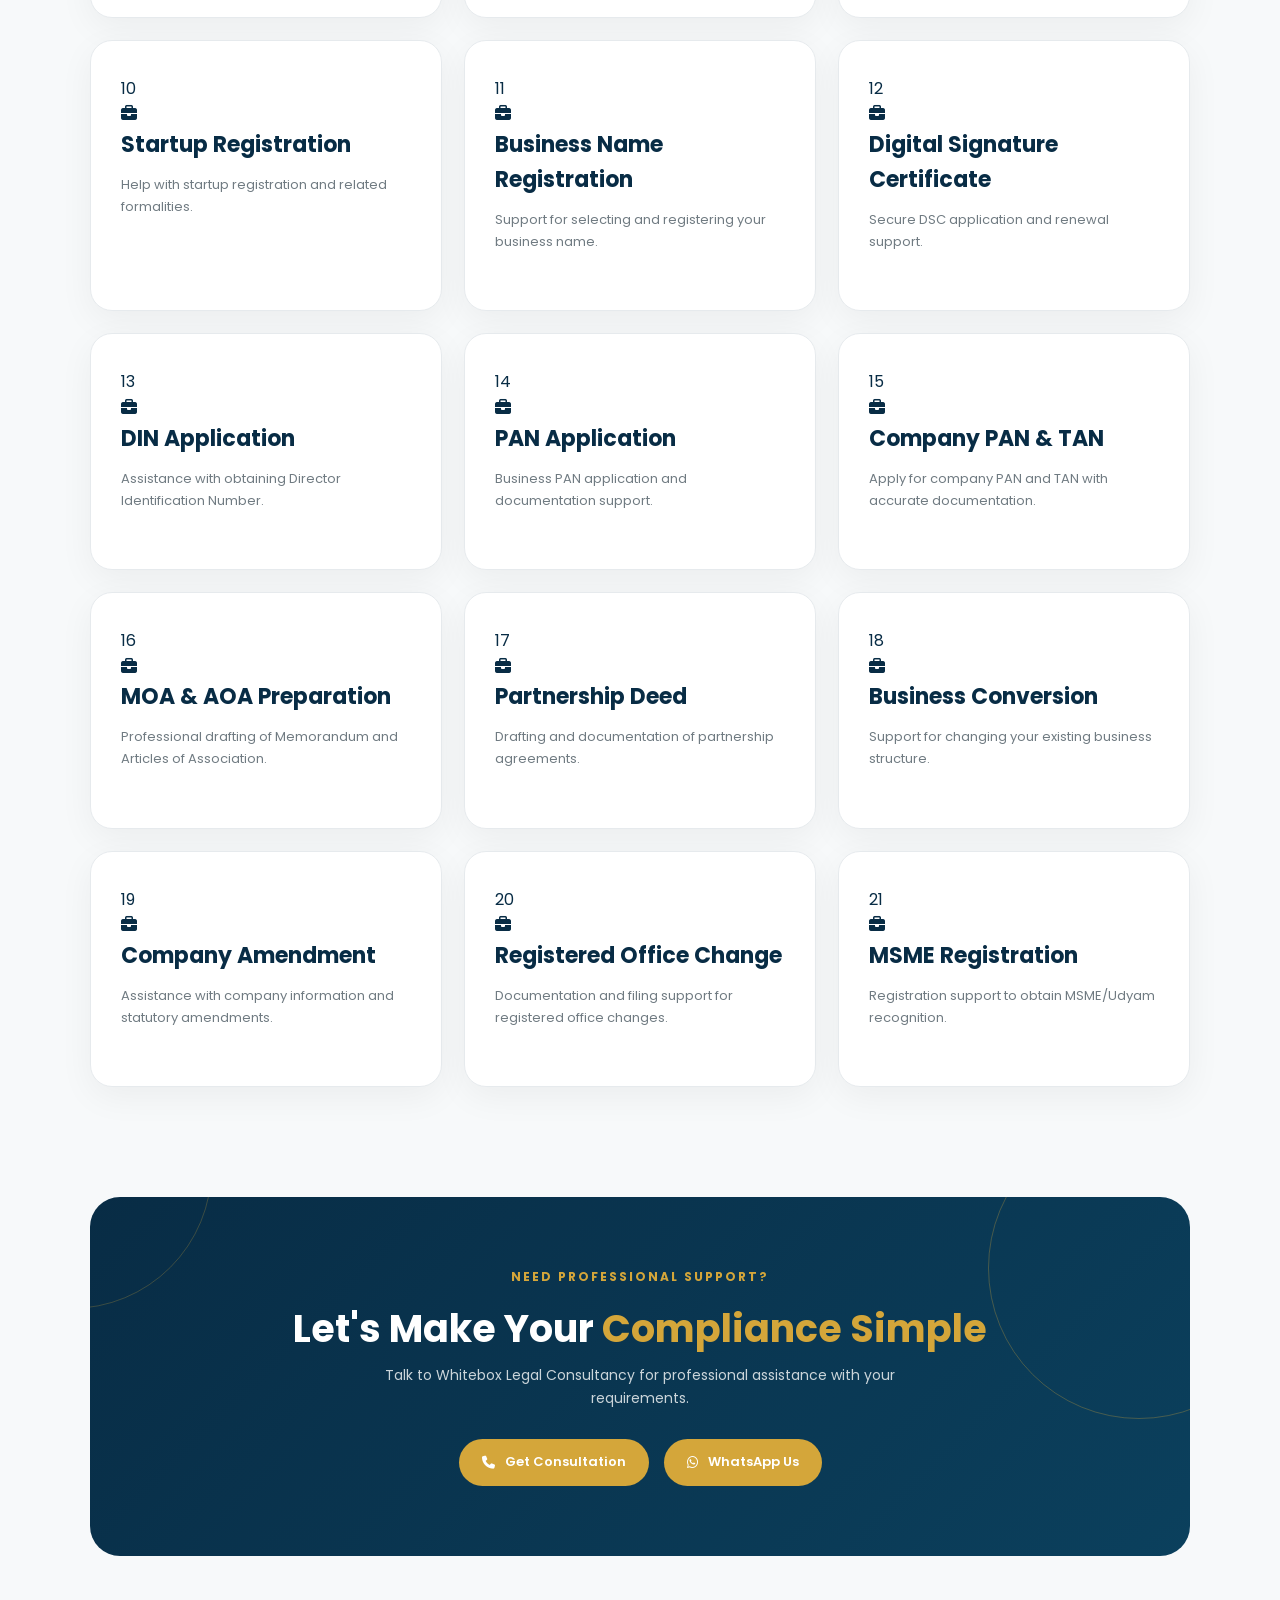
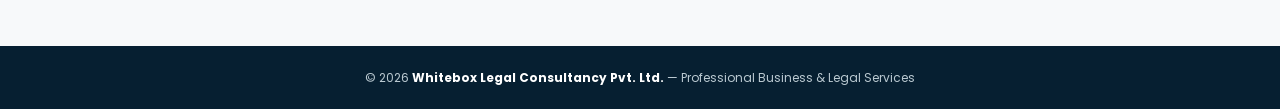
<file: business-services.html>
<!DOCTYPE html>
<html lang="en">
<head>
<meta charset="UTF-8">
<meta name="viewport" content="width=device-width, initial-scale=1.0">
<title>Business Services | Whitebox Legal Consultancy</title>
<link rel="stylesheet" href="style.css">
<link rel="stylesheet" href="style1.css">
<link rel="stylesheet" href="https://cdnjs.cloudflare.com/ajax/libs/font-awesome/6.7.2/css/all.min.css">
</head>
<body>

<nav class="navbar">
    <div class="brand">
        <img src="logo.png" class="logo1" alt="Whitebox Logo">
        <a href="index.html" class="logo">WHITEBOX<span>LEGAL CONSULTANCY PVT LTD</span></a>
    </div>

    <ul class="nav-links" id="navLinks">
        <li><a href="index.html">Home</a></li>
        <li><a href="index.html#about">About</a></li>
       <li class="dropdown">
          <a href="#">
            Group Of Services
            <i class="fa-solid fa-chevron-down"></i>
          </a>

          <ul class="dropdown-menu">
            <li><a href="business-services.html">Business Services</a></li>
            <li><a href="tax-services.html">Tax Services</a></li>
            <li><a href="licensing-services.html">Licensing Services</a></li>
            <li><a href="compliance-services.html">Compliance Services</a></li>
            <li><a href="other-professional-services.html">Other Professional Services</a></li>
          </ul>
        </li>

        <li><a href="index.html#gallery">Gallery</a></li>
        <li><a href="index.html#contact">Contact</a></li>
        <li><a href="index.html#contact" class="nav-btn">Get Started</a></li>
    </ul>

    <div class="menu-btn" id="menuBtn"><i class="fa-solid fa-bars"></i></div>
</nav>

<header class="service-hero">
    <div class="hero-inner reveal">
        <span class="eyebrow">WHITEBOX LEGAL CONSULTANCY</span>
        <h1>Business Services</h1>
        <p>Complete business registration and corporate setup solutions to help you start, structure and manage your business with confidence.</p>
        <div class="hero-line"></div>
    </div>
</header>

<main>
<section class="services-wrap">
    <div class="section-heading reveal">
        <span class="eyebrow">OUR EXPERTISE</span>
        <h2>Business Services</h2>
        <p>From choosing the right business structure to company amendments and registrations, we make business compliance simple.</p>
    </div>

    <div class="service-grid">
        <article class="service-card reveal">
            <span class="number">01</span>
            <div class="icon"><i class="fa-solid fa-briefcase"></i></div>
            <h3>Company Registration</h3>
            <p>Complete registration support to legally establish your business.</p>
        </article>
<article class="service-card reveal">
            <span class="number">02</span>
            <div class="icon"><i class="fa-solid fa-briefcase"></i></div>
            <h3>LLP Registration</h3>
            <p>Set up a Limited Liability Partnership with the right documentation.</p>
        </article>
<article class="service-card reveal">
            <span class="number">03</span>
            <div class="icon"><i class="fa-solid fa-briefcase"></i></div>
            <h3>Partnership Firm Registration</h3>
            <p>Register and structure a partnership firm with proper legal paperwork.</p>
        </article>
<article class="service-card reveal">
            <span class="number">04</span>
            <div class="icon"><i class="fa-solid fa-briefcase"></i></div>
            <h3>Proprietorship Registration</h3>
            <p>Simple registration and documentation support for sole proprietors.</p>
        </article>
<article class="service-card reveal">
            <span class="number">05</span>
            <div class="icon"><i class="fa-solid fa-briefcase"></i></div>
            <h3>One Person Company (OPC)</h3>
            <p>Professional assistance for setting up and maintaining an OPC.</p>
        </article>
<article class="service-card reveal">
            <span class="number">06</span>
            <div class="icon"><i class="fa-solid fa-briefcase"></i></div>
            <h3>Private Limited Company</h3>
            <p>End-to-end support for private limited company incorporation.</p>
        </article>
<article class="service-card reveal">
            <span class="number">07</span>
            <div class="icon"><i class="fa-solid fa-briefcase"></i></div>
            <h3>Public Limited Company</h3>
            <p>Registration and documentation support for public companies.</p>
        </article>
<article class="service-card reveal">
            <span class="number">08</span>
            <div class="icon"><i class="fa-solid fa-briefcase"></i></div>
            <h3>Section 8 Company</h3>
            <p>Assistance for forming non-profit companies under Section 8.</p>
        </article>
<article class="service-card reveal">
            <span class="number">09</span>
            <div class="icon"><i class="fa-solid fa-briefcase"></i></div>
            <h3>Nidhi Company Registration</h3>
            <p>Guidance and documentation for Nidhi company registration.</p>
        </article>
<article class="service-card reveal">
            <span class="number">10</span>
            <div class="icon"><i class="fa-solid fa-briefcase"></i></div>
            <h3>Startup Registration</h3>
            <p>Help with startup registration and related formalities.</p>
        </article>
<article class="service-card reveal">
            <span class="number">11</span>
            <div class="icon"><i class="fa-solid fa-briefcase"></i></div>
            <h3>Business Name Registration</h3>
            <p>Support for selecting and registering your business name.</p>
        </article>
<article class="service-card reveal">
            <span class="number">12</span>
            <div class="icon"><i class="fa-solid fa-briefcase"></i></div>
            <h3>Digital Signature Certificate</h3>
            <p>Secure DSC application and renewal support.</p>
        </article>
<article class="service-card reveal">
            <span class="number">13</span>
            <div class="icon"><i class="fa-solid fa-briefcase"></i></div>
            <h3>DIN Application</h3>
            <p>Assistance with obtaining Director Identification Number.</p>
        </article>
<article class="service-card reveal">
            <span class="number">14</span>
            <div class="icon"><i class="fa-solid fa-briefcase"></i></div>
            <h3>PAN Application</h3>
            <p>Business PAN application and documentation support.</p>
        </article>
<article class="service-card reveal">
            <span class="number">15</span>
            <div class="icon"><i class="fa-solid fa-briefcase"></i></div>
            <h3>Company PAN & TAN</h3>
            <p>Apply for company PAN and TAN with accurate documentation.</p>
        </article>
<article class="service-card reveal">
            <span class="number">16</span>
            <div class="icon"><i class="fa-solid fa-briefcase"></i></div>
            <h3>MOA & AOA Preparation</h3>
            <p>Professional drafting of Memorandum and Articles of Association.</p>
        </article>
<article class="service-card reveal">
            <span class="number">17</span>
            <div class="icon"><i class="fa-solid fa-briefcase"></i></div>
            <h3>Partnership Deed</h3>
            <p>Drafting and documentation of partnership agreements.</p>
        </article>
<article class="service-card reveal">
            <span class="number">18</span>
            <div class="icon"><i class="fa-solid fa-briefcase"></i></div>
            <h3>Business Conversion</h3>
            <p>Support for changing your existing business structure.</p>
        </article>
<article class="service-card reveal">
            <span class="number">19</span>
            <div class="icon"><i class="fa-solid fa-briefcase"></i></div>
            <h3>Company Amendment</h3>
            <p>Assistance with company information and statutory amendments.</p>
        </article>
<article class="service-card reveal">
            <span class="number">20</span>
            <div class="icon"><i class="fa-solid fa-briefcase"></i></div>
            <h3>Registered Office Change</h3>
            <p>Documentation and filing support for registered office changes.</p>
        </article>
<article class="service-card reveal">
            <span class="number">21</span>
            <div class="icon"><i class="fa-solid fa-briefcase"></i></div>
            <h3>MSME Registration</h3>
            <p>Registration support to obtain MSME/Udyam recognition.</p>
        </article>
    </div>
</section>

<section class="services-cta reveal">
    <div class="cta-content">
        <span>NEED PROFESSIONAL SUPPORT?</span>
        <h2>Let's Make Your <strong>Compliance Simple</strong></h2>
        <p>Talk to Whitebox Legal Consultancy for professional assistance with your requirements.</p>
        <div class="cta-buttons">
            <a href="tel:+919811639129" class="cta-primary"><i class="fa-solid fa-phone"></i> Get Consultation</a>
            <a href="https://wa.me/919811639129" class="cta-whatsapp"><i class="fa-brands fa-whatsapp"></i> WhatsApp Us</a>
        </div>
    </div>
</section>
</main>

<footer class="footer">
    © 2026 <strong>Whitebox Legal Consultancy Pvt. Ltd.</strong> — Professional Business & Legal Services
</footer>

<script>
const menuBtn = document.getElementById('menuBtn');
const navLinks = document.getElementById('navLinks');

menuBtn.addEventListener('click', () => {
    navLinks.classList.toggle('active');
    const icon = menuBtn.querySelector('i');
    icon.classList.toggle('fa-bars');
    icon.classList.toggle('fa-xmark');
});

const observer = new IntersectionObserver((entries) => {
    entries.forEach(entry => {
        if(entry.isIntersecting) entry.target.classList.add('show');
    });
}, {threshold:0.12});

document.querySelectorAll('.reveal').forEach(el => observer.observe(el));
</script>
</body>
</html>
</file>
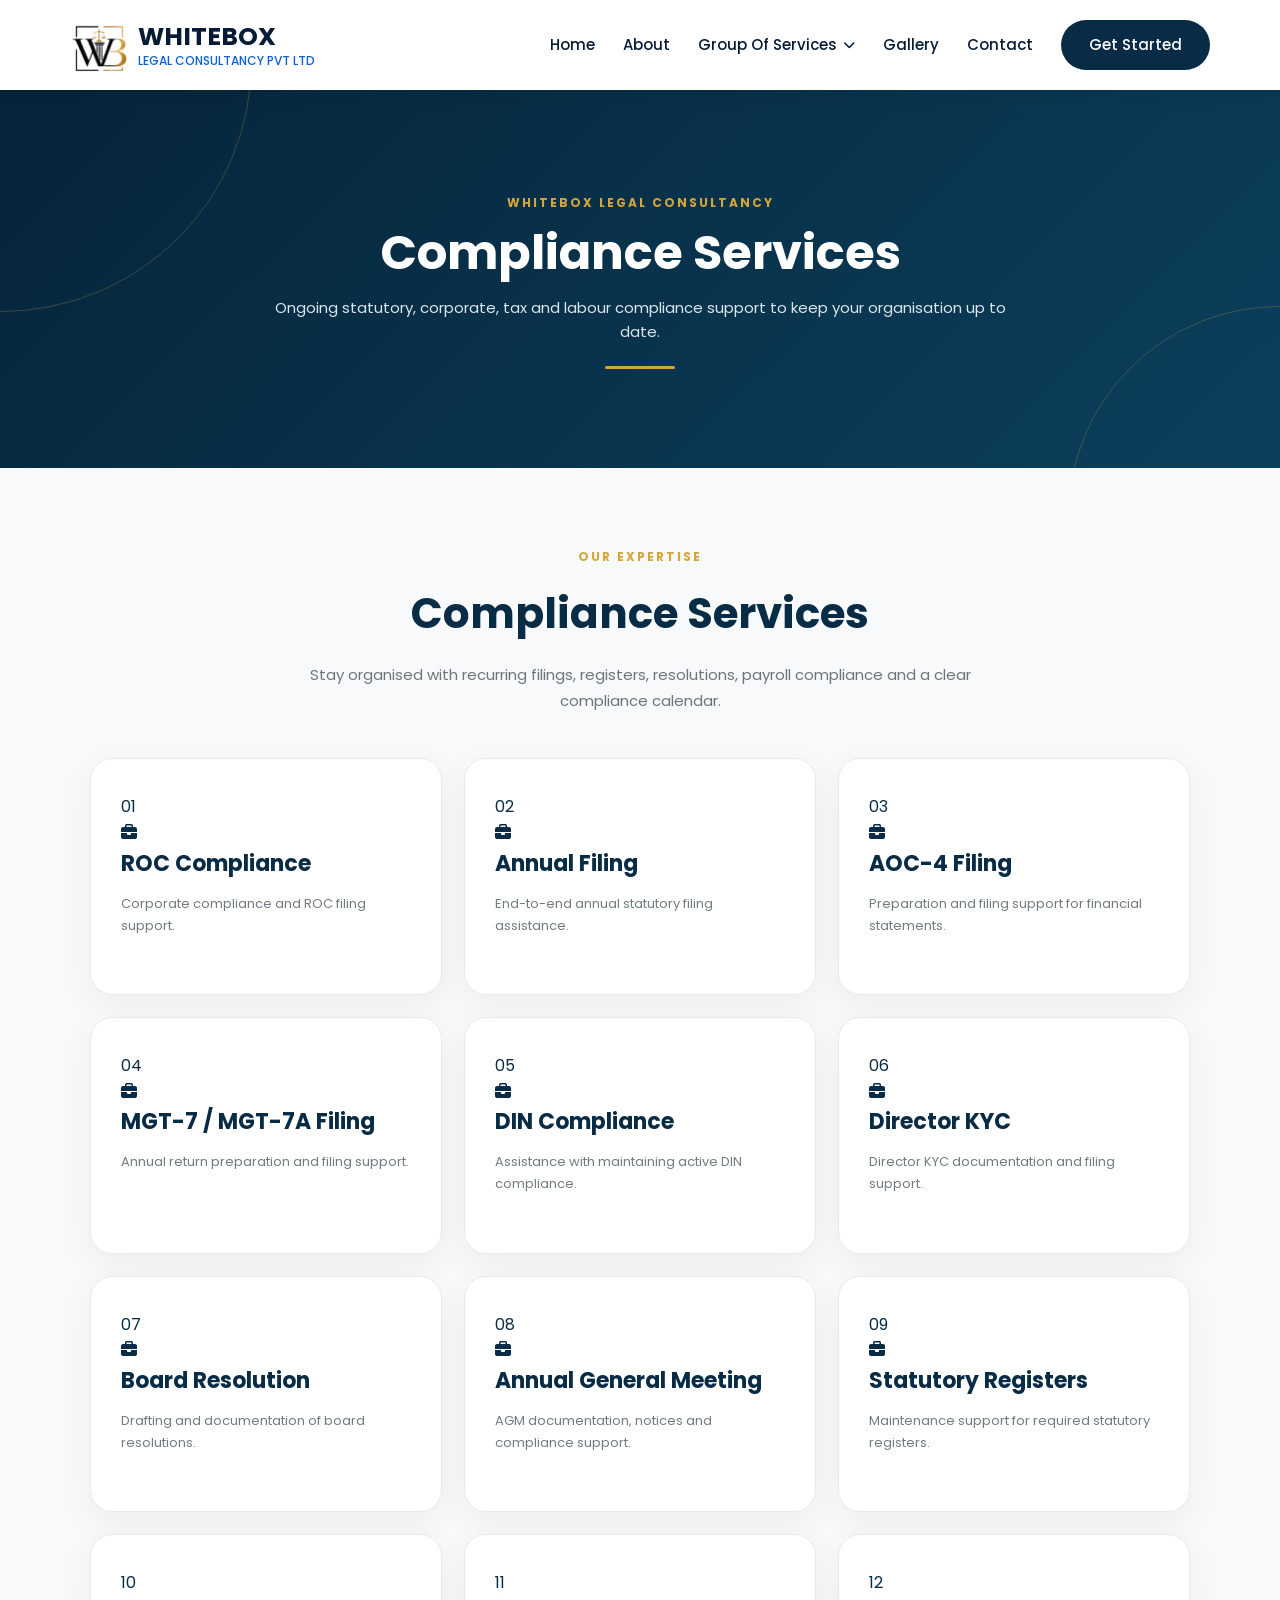
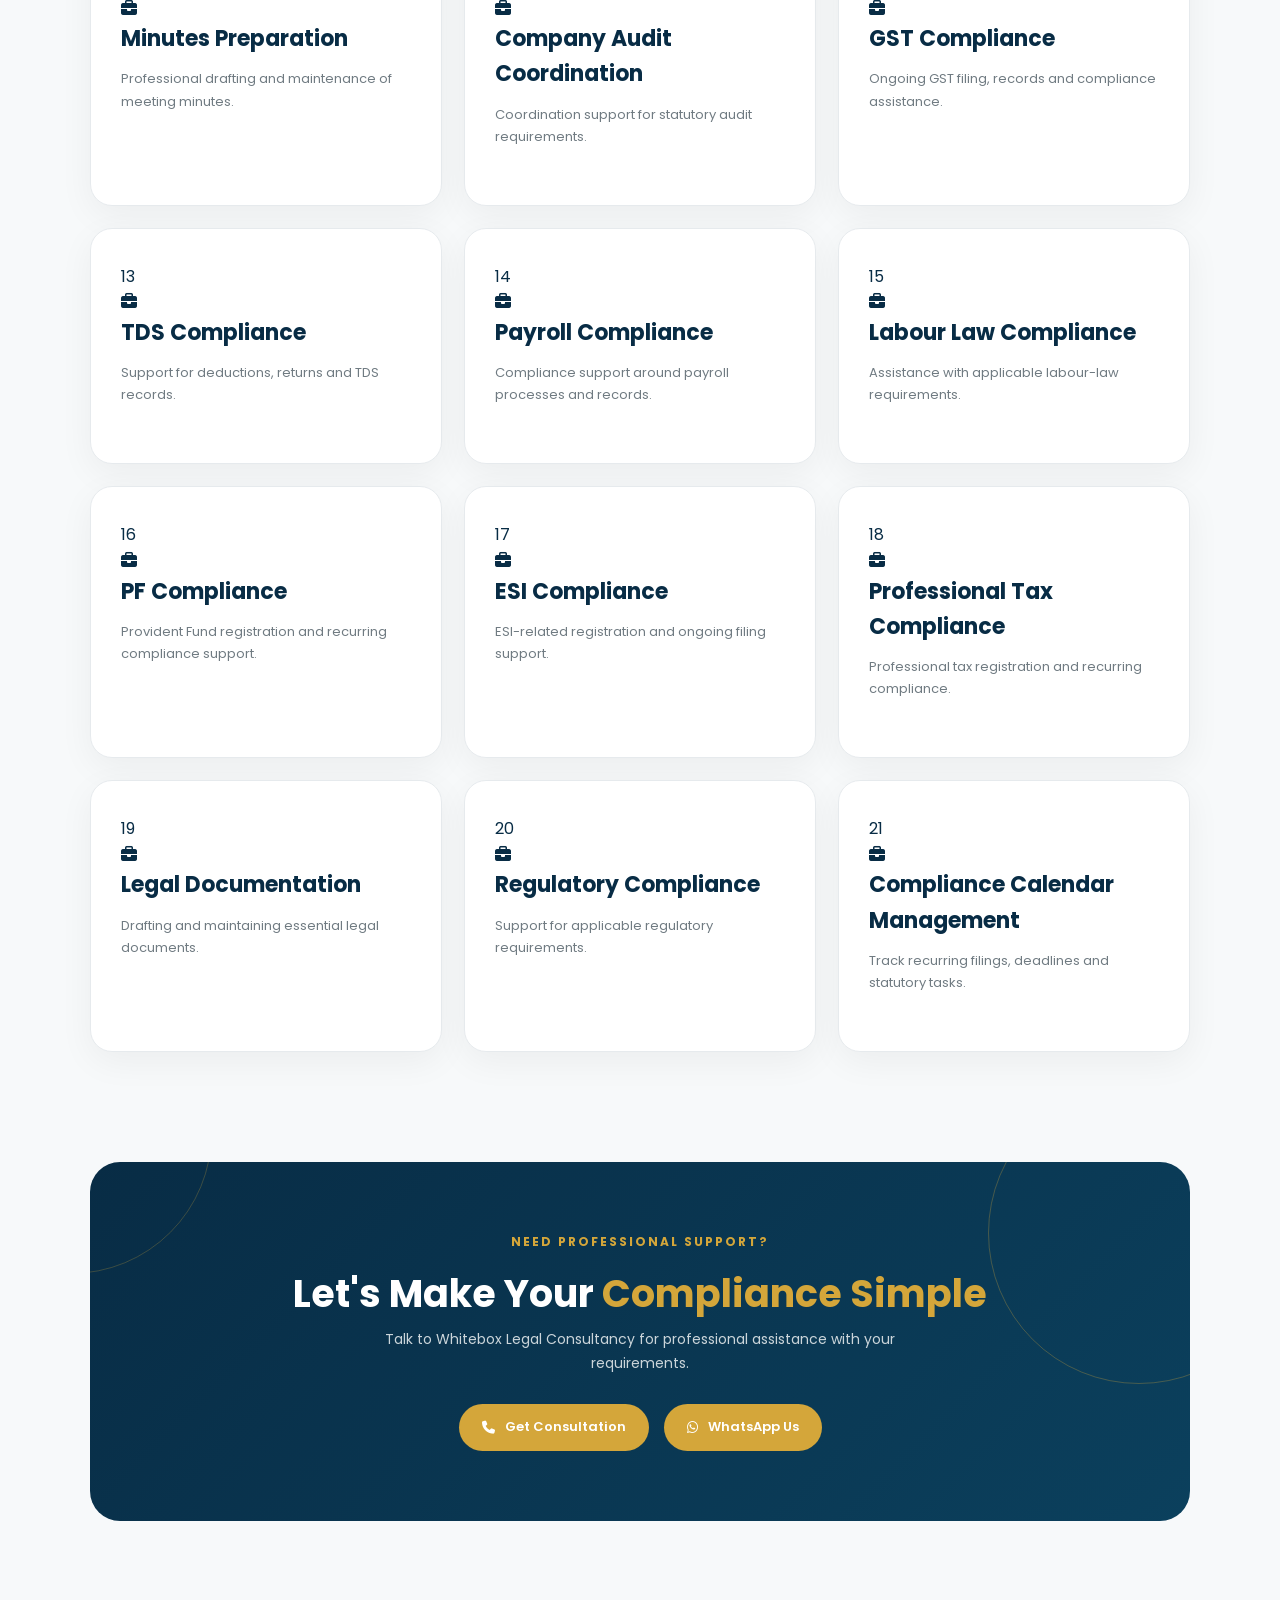
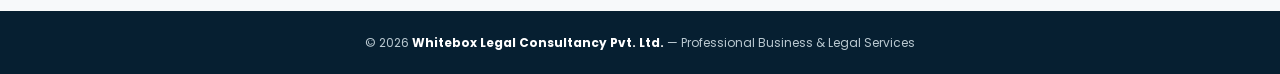
<file: compliance-services.html>
<!DOCTYPE html>
<html lang="en">
<head>
<meta charset="UTF-8">
<meta name="viewport" content="width=device-width, initial-scale=1.0">
<title>Compliance Services | Whitebox Legal Consultancy</title>
<link rel="stylesheet" href="style.css">
<link rel="stylesheet" href="style1.css">
<link rel="stylesheet" href="https://cdnjs.cloudflare.com/ajax/libs/font-awesome/6.7.2/css/all.min.css">
</head>
<body>

<nav class="navbar">
    <div class="brand">
        <img src="logo.png" class="logo1" alt="Whitebox Logo">
        <a href="index.html" class="logo">WHITEBOX<span>LEGAL CONSULTANCY PVT LTD</span></a>
    </div>

    <ul class="nav-links" id="navLinks">
        <li><a href="index.html">Home</a></li>
        <li><a href="index.html#about">About</a></li>
      <li class="dropdown">
          <a href="#">
            Group Of Services
            <i class="fa-solid fa-chevron-down"></i>
          </a>

          <ul class="dropdown-menu">
            <li><a href="business-services.html">Business Services</a></li>
            <li><a href="tax-services.html">Tax Services</a></li>
            <li><a href="licensing-services.html">Licensing Services</a></li>
            <li><a href="compliance-services.html">Compliance Services</a></li>
            <li><a href="other-professional-services.html">Other Professional Services</a></li>
          </ul>
        </li>

        <li><a href="index.html#gallery">Gallery</a></li>
        <li><a href="index.html#contact">Contact</a></li>
        <li><a href="index.html#contact" class="nav-btn">Get Started</a></li>
    </ul>

    <div class="menu-btn" id="menuBtn"><i class="fa-solid fa-bars"></i></div>
</nav>

<header class="service-hero">
    <div class="hero-inner reveal">
        <span class="eyebrow">WHITEBOX LEGAL CONSULTANCY</span>
        <h1>Compliance Services</h1>
        <p>Ongoing statutory, corporate, tax and labour compliance support to keep your organisation up to date.</p>
        <div class="hero-line"></div>
    </div>
</header>

<main>
<section class="services-wrap">
    <div class="section-heading reveal">
        <span class="eyebrow">OUR EXPERTISE</span>
        <h2>Compliance Services</h2>
        <p>Stay organised with recurring filings, registers, resolutions, payroll compliance and a clear compliance calendar.</p>
    </div>

    <div class="service-grid">
        <article class="service-card reveal">
            <span class="number">01</span>
            <div class="icon"><i class="fa-solid fa-briefcase"></i></div>
            <h3>ROC Compliance</h3>
            <p>Corporate compliance and ROC filing support.</p>
        </article>
<article class="service-card reveal">
            <span class="number">02</span>
            <div class="icon"><i class="fa-solid fa-briefcase"></i></div>
            <h3>Annual Filing</h3>
            <p>End-to-end annual statutory filing assistance.</p>
        </article>
<article class="service-card reveal">
            <span class="number">03</span>
            <div class="icon"><i class="fa-solid fa-briefcase"></i></div>
            <h3>AOC-4 Filing</h3>
            <p>Preparation and filing support for financial statements.</p>
        </article>
<article class="service-card reveal">
            <span class="number">04</span>
            <div class="icon"><i class="fa-solid fa-briefcase"></i></div>
            <h3>MGT-7 / MGT-7A Filing</h3>
            <p>Annual return preparation and filing support.</p>
        </article>
<article class="service-card reveal">
            <span class="number">05</span>
            <div class="icon"><i class="fa-solid fa-briefcase"></i></div>
            <h3>DIN Compliance</h3>
            <p>Assistance with maintaining active DIN compliance.</p>
        </article>
<article class="service-card reveal">
            <span class="number">06</span>
            <div class="icon"><i class="fa-solid fa-briefcase"></i></div>
            <h3>Director KYC</h3>
            <p>Director KYC documentation and filing support.</p>
        </article>
<article class="service-card reveal">
            <span class="number">07</span>
            <div class="icon"><i class="fa-solid fa-briefcase"></i></div>
            <h3>Board Resolution</h3>
            <p>Drafting and documentation of board resolutions.</p>
        </article>
<article class="service-card reveal">
            <span class="number">08</span>
            <div class="icon"><i class="fa-solid fa-briefcase"></i></div>
            <h3>Annual General Meeting</h3>
            <p>AGM documentation, notices and compliance support.</p>
        </article>
<article class="service-card reveal">
            <span class="number">09</span>
            <div class="icon"><i class="fa-solid fa-briefcase"></i></div>
            <h3>Statutory Registers</h3>
            <p>Maintenance support for required statutory registers.</p>
        </article>
<article class="service-card reveal">
            <span class="number">10</span>
            <div class="icon"><i class="fa-solid fa-briefcase"></i></div>
            <h3>Minutes Preparation</h3>
            <p>Professional drafting and maintenance of meeting minutes.</p>
        </article>
<article class="service-card reveal">
            <span class="number">11</span>
            <div class="icon"><i class="fa-solid fa-briefcase"></i></div>
            <h3>Company Audit Coordination</h3>
            <p>Coordination support for statutory audit requirements.</p>
        </article>
<article class="service-card reveal">
            <span class="number">12</span>
            <div class="icon"><i class="fa-solid fa-briefcase"></i></div>
            <h3>GST Compliance</h3>
            <p>Ongoing GST filing, records and compliance assistance.</p>
        </article>
<article class="service-card reveal">
            <span class="number">13</span>
            <div class="icon"><i class="fa-solid fa-briefcase"></i></div>
            <h3>TDS Compliance</h3>
            <p>Support for deductions, returns and TDS records.</p>
        </article>
<article class="service-card reveal">
            <span class="number">14</span>
            <div class="icon"><i class="fa-solid fa-briefcase"></i></div>
            <h3>Payroll Compliance</h3>
            <p>Compliance support around payroll processes and records.</p>
        </article>
<article class="service-card reveal">
            <span class="number">15</span>
            <div class="icon"><i class="fa-solid fa-briefcase"></i></div>
            <h3>Labour Law Compliance</h3>
            <p>Assistance with applicable labour-law requirements.</p>
        </article>
<article class="service-card reveal">
            <span class="number">16</span>
            <div class="icon"><i class="fa-solid fa-briefcase"></i></div>
            <h3>PF Compliance</h3>
            <p>Provident Fund registration and recurring compliance support.</p>
        </article>
<article class="service-card reveal">
            <span class="number">17</span>
            <div class="icon"><i class="fa-solid fa-briefcase"></i></div>
            <h3>ESI Compliance</h3>
            <p>ESI-related registration and ongoing filing support.</p>
        </article>
<article class="service-card reveal">
            <span class="number">18</span>
            <div class="icon"><i class="fa-solid fa-briefcase"></i></div>
            <h3>Professional Tax Compliance</h3>
            <p>Professional tax registration and recurring compliance.</p>
        </article>
<article class="service-card reveal">
            <span class="number">19</span>
            <div class="icon"><i class="fa-solid fa-briefcase"></i></div>
            <h3>Legal Documentation</h3>
            <p>Drafting and maintaining essential legal documents.</p>
        </article>
<article class="service-card reveal">
            <span class="number">20</span>
            <div class="icon"><i class="fa-solid fa-briefcase"></i></div>
            <h3>Regulatory Compliance</h3>
            <p>Support for applicable regulatory requirements.</p>
        </article>
<article class="service-card reveal">
            <span class="number">21</span>
            <div class="icon"><i class="fa-solid fa-briefcase"></i></div>
            <h3>Compliance Calendar Management</h3>
            <p>Track recurring filings, deadlines and statutory tasks.</p>
        </article>
    </div>
</section>

<section class="services-cta reveal">
    <div class="cta-content">
        <span>NEED PROFESSIONAL SUPPORT?</span>
        <h2>Let's Make Your <strong>Compliance Simple</strong></h2>
        <p>Talk to Whitebox Legal Consultancy for professional assistance with your requirements.</p>
        <div class="cta-buttons">
            <a href="tel:+919811639129" class="cta-primary"><i class="fa-solid fa-phone"></i> Get Consultation</a>
            <a href="https://wa.me/919811639129" class="cta-whatsapp"><i class="fa-brands fa-whatsapp"></i> WhatsApp Us</a>
        </div>
    </div>
</section>
</main>

<footer class="footer">
    © 2026 <strong>Whitebox Legal Consultancy Pvt. Ltd.</strong> — Professional Business & Legal Services
</footer>

<script>
const menuBtn = document.getElementById('menuBtn');
const navLinks = document.getElementById('navLinks');

menuBtn.addEventListener('click', () => {
    navLinks.classList.toggle('active');
    const icon = menuBtn.querySelector('i');
    icon.classList.toggle('fa-bars');
    icon.classList.toggle('fa-xmark');
});

const observer = new IntersectionObserver((entries) => {
    entries.forEach(entry => {
        if(entry.isIntersecting) entry.target.classList.add('show');
    });
}, {threshold:0.12});

document.querySelectorAll('.reveal').forEach(el => observer.observe(el));
</script>
</body>
</html>
</file>
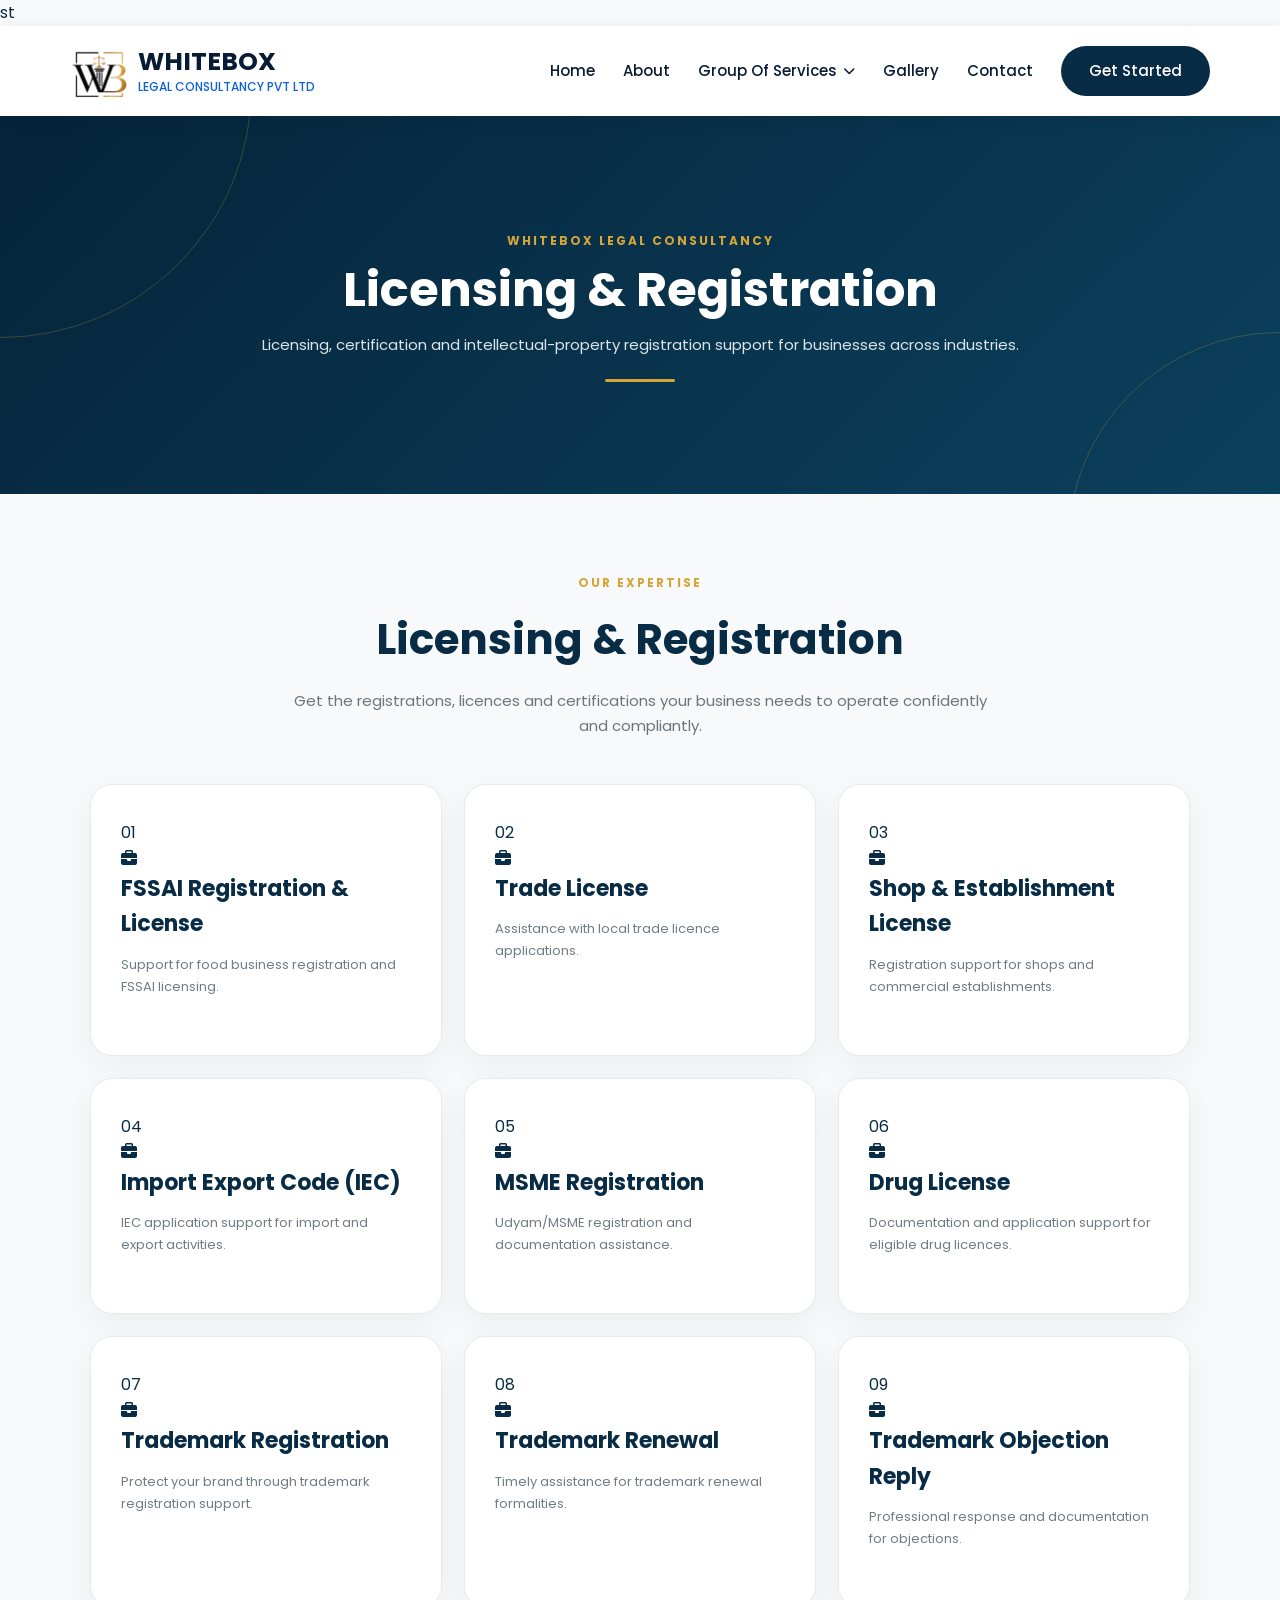
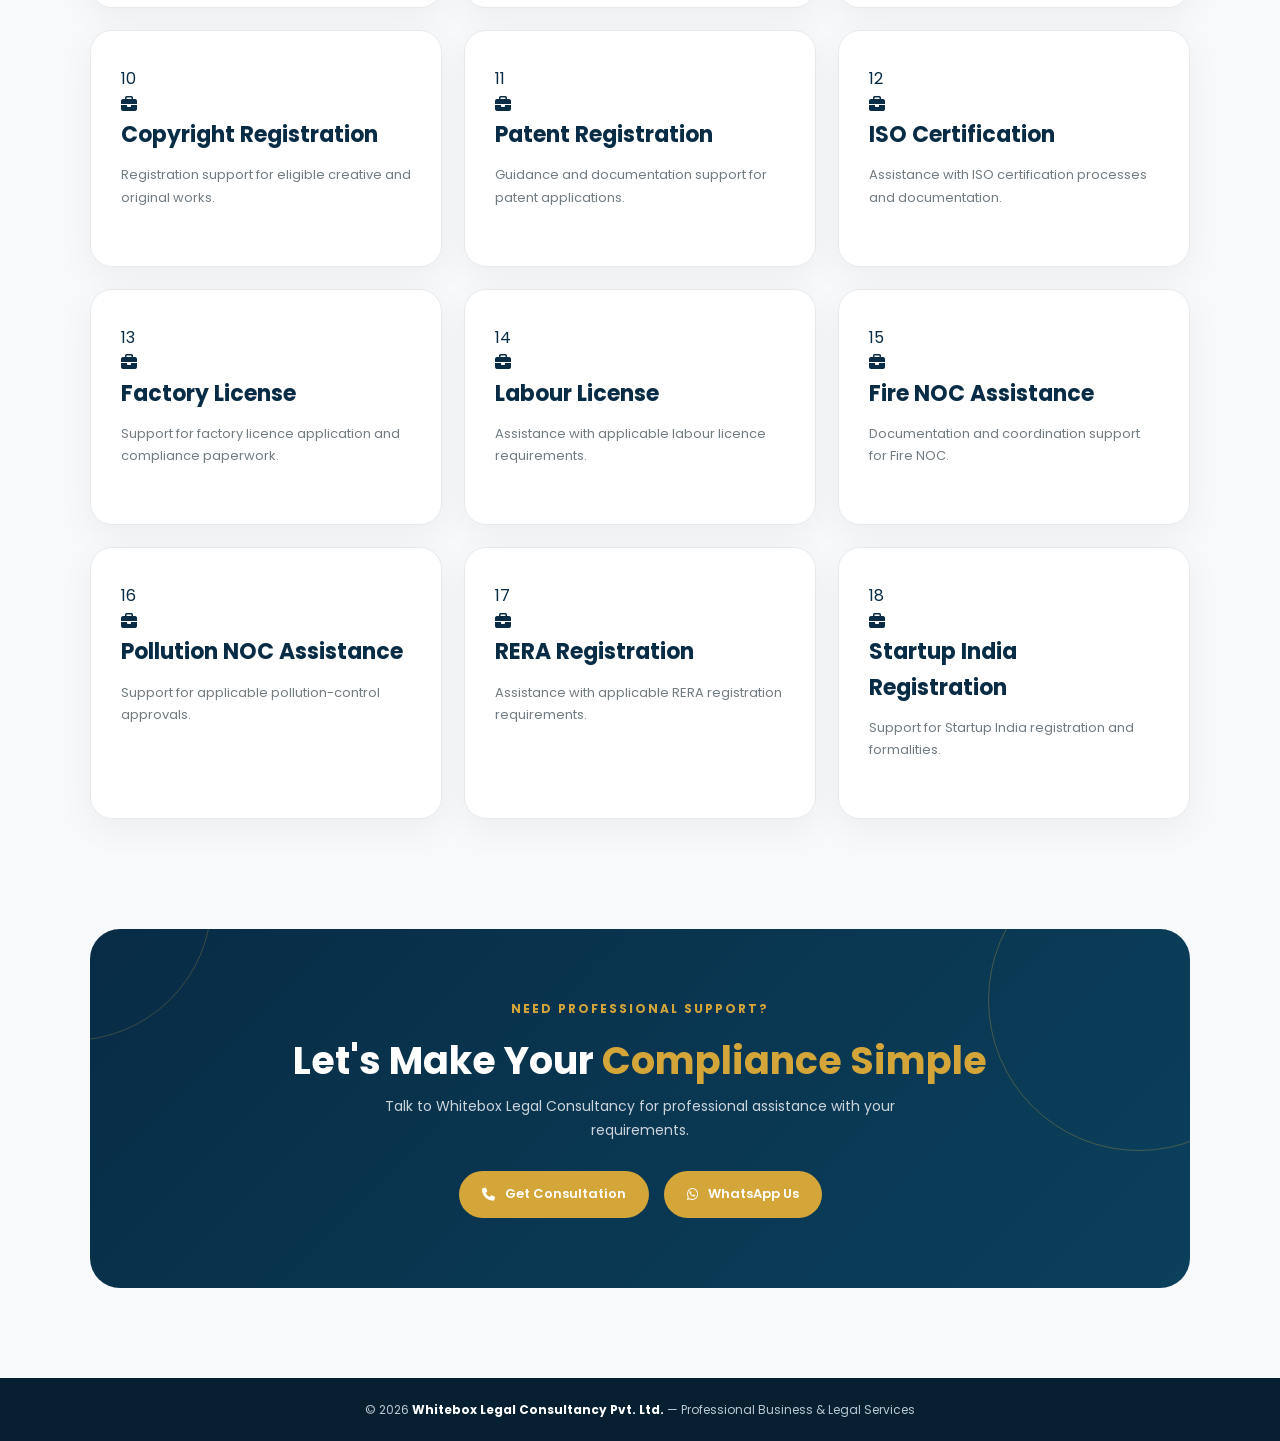
<file: licensing-services.html>
<!DOCTYPE html>
<html lang="en">
<head>
<meta charset="UTF-8">
<meta name="viewport" content="width=device-width, initial-scale=1.0">
<title>Licensing & Registration | Whitebox Legal Consultancy</title>
<link rel="stylesheet" href="style.css">
<link rel="stylesheet" href="style1.css">
st
<link rel="stylesheet" href="https://cdnjs.cloudflare.com/ajax/libs/font-awesome/6.7.2/css/all.min.css">
</head>
<body>

<nav class="navbar">
    <div class="brand">
        <img src="logo.png" class="logo1" alt="Whitebox Logo">
        <a href="index.html" class="logo">WHITEBOX<span>LEGAL CONSULTANCY PVT LTD</span></a>
    </div>

    <ul class="nav-links" id="navLinks">
        <li><a href="index.html">Home</a></li>
        <li><a href="index.html#about">About</a></li>
       <li class="dropdown">
          <a href="#">
            Group Of Services
            <i class="fa-solid fa-chevron-down"></i>
          </a>

          <ul class="dropdown-menu">
            <li><a href="business-services.html">Business Services</a></li>
            <li><a href="tax-services.html">Tax Services</a></li>
            <li><a href="licensing-services.html">Licensing Services</a></li>
            <li><a href="compliance-services.html">Compliance Services</a></li>
            <li><a href="other-professional-services.html">Other Professional Services</a></li>
          </ul>
        </li>

        <li><a href="index.html#gallery">Gallery</a></li>
        <li><a href="index.html#contact">Contact</a></li>
        <li><a href="index.html#contact" class="nav-btn">Get Started</a></li>
    </ul>

    <div class="menu-btn" id="menuBtn"><i class="fa-solid fa-bars"></i></div>
</nav>

<header class="service-hero">
    <div class="hero-inner reveal">
        <span class="eyebrow">WHITEBOX LEGAL CONSULTANCY</span>
        <h1>Licensing &amp; Registration</h1>
        <p>Licensing, certification and intellectual-property registration support for businesses across industries.</p>
        <div class="hero-line"></div>
    </div>
</header>

<main>
<section class="services-wrap">
    <div class="section-heading reveal">
        <span class="eyebrow">OUR EXPERTISE</span>
        <h2>Licensing & Registration</h2>
        <p>Get the registrations, licences and certifications your business needs to operate confidently and compliantly.</p>
    </div>

    <div class="service-grid">
        <article class="service-card reveal">
            <span class="number">01</span>
            <div class="icon"><i class="fa-solid fa-briefcase"></i></div>
            <h3>FSSAI Registration & License</h3>
            <p>Support for food business registration and FSSAI licensing.</p>
        </article>
<article class="service-card reveal">
            <span class="number">02</span>
            <div class="icon"><i class="fa-solid fa-briefcase"></i></div>
            <h3>Trade License</h3>
            <p>Assistance with local trade licence applications.</p>
        </article>
<article class="service-card reveal">
            <span class="number">03</span>
            <div class="icon"><i class="fa-solid fa-briefcase"></i></div>
            <h3>Shop & Establishment License</h3>
            <p>Registration support for shops and commercial establishments.</p>
        </article>
<article class="service-card reveal">
            <span class="number">04</span>
            <div class="icon"><i class="fa-solid fa-briefcase"></i></div>
            <h3>Import Export Code (IEC)</h3>
            <p>IEC application support for import and export activities.</p>
        </article>
<article class="service-card reveal">
            <span class="number">05</span>
            <div class="icon"><i class="fa-solid fa-briefcase"></i></div>
            <h3>MSME Registration</h3>
            <p>Udyam/MSME registration and documentation assistance.</p>
        </article>
<article class="service-card reveal">
            <span class="number">06</span>
            <div class="icon"><i class="fa-solid fa-briefcase"></i></div>
            <h3>Drug License</h3>
            <p>Documentation and application support for eligible drug licences.</p>
        </article>
<article class="service-card reveal">
            <span class="number">07</span>
            <div class="icon"><i class="fa-solid fa-briefcase"></i></div>
            <h3>Trademark Registration</h3>
            <p>Protect your brand through trademark registration support.</p>
        </article>
<article class="service-card reveal">
            <span class="number">08</span>
            <div class="icon"><i class="fa-solid fa-briefcase"></i></div>
            <h3>Trademark Renewal</h3>
            <p>Timely assistance for trademark renewal formalities.</p>
        </article>
<article class="service-card reveal">
            <span class="number">09</span>
            <div class="icon"><i class="fa-solid fa-briefcase"></i></div>
            <h3>Trademark Objection Reply</h3>
            <p>Professional response and documentation for objections.</p>
        </article>
<article class="service-card reveal">
            <span class="number">10</span>
            <div class="icon"><i class="fa-solid fa-briefcase"></i></div>
            <h3>Copyright Registration</h3>
            <p>Registration support for eligible creative and original works.</p>
        </article>
<article class="service-card reveal">
            <span class="number">11</span>
            <div class="icon"><i class="fa-solid fa-briefcase"></i></div>
            <h3>Patent Registration</h3>
            <p>Guidance and documentation support for patent applications.</p>
        </article>
<article class="service-card reveal">
            <span class="number">12</span>
            <div class="icon"><i class="fa-solid fa-briefcase"></i></div>
            <h3>ISO Certification</h3>
            <p>Assistance with ISO certification processes and documentation.</p>
        </article>
<article class="service-card reveal">
            <span class="number">13</span>
            <div class="icon"><i class="fa-solid fa-briefcase"></i></div>
            <h3>Factory License</h3>
            <p>Support for factory licence application and compliance paperwork.</p>
        </article>
<article class="service-card reveal">
            <span class="number">14</span>
            <div class="icon"><i class="fa-solid fa-briefcase"></i></div>
            <h3>Labour License</h3>
            <p>Assistance with applicable labour licence requirements.</p>
        </article>
<article class="service-card reveal">
            <span class="number">15</span>
            <div class="icon"><i class="fa-solid fa-briefcase"></i></div>
            <h3>Fire NOC Assistance</h3>
            <p>Documentation and coordination support for Fire NOC.</p>
        </article>
<article class="service-card reveal">
            <span class="number">16</span>
            <div class="icon"><i class="fa-solid fa-briefcase"></i></div>
            <h3>Pollution NOC Assistance</h3>
            <p>Support for applicable pollution-control approvals.</p>
        </article>
<article class="service-card reveal">
            <span class="number">17</span>
            <div class="icon"><i class="fa-solid fa-briefcase"></i></div>
            <h3>RERA Registration</h3>
            <p>Assistance with applicable RERA registration requirements.</p>
        </article>
<article class="service-card reveal">
            <span class="number">18</span>
            <div class="icon"><i class="fa-solid fa-briefcase"></i></div>
            <h3>Startup India Registration</h3>
            <p>Support for Startup India registration and formalities.</p>
        </article>
    </div>
</section>

<section class="services-cta reveal">
    <div class="cta-content">
        <span>NEED PROFESSIONAL SUPPORT?</span>
        <h2>Let's Make Your <strong>Compliance Simple</strong></h2>
        <p>Talk to Whitebox Legal Consultancy for professional assistance with your requirements.</p>
        <div class="cta-buttons">
            <a href="tel:+919811639129" class="cta-primary"><i class="fa-solid fa-phone"></i> Get Consultation</a>
            <a href="https://wa.me/919811639129" class="cta-whatsapp"><i class="fa-brands fa-whatsapp"></i> WhatsApp Us</a>
        </div>
    </div>
</section>
</main>

<footer class="footer">
    © 2026 <strong>Whitebox Legal Consultancy Pvt. Ltd.</strong> — Professional Business & Legal Services
</footer>

<script>
const menuBtn = document.getElementById('menuBtn');
const navLinks = document.getElementById('navLinks');

menuBtn.addEventListener('click', () => {
    navLinks.classList.toggle('active');
    const icon = menuBtn.querySelector('i');
    icon.classList.toggle('fa-bars');
    icon.classList.toggle('fa-xmark');
});

const observer = new IntersectionObserver((entries) => {
    entries.forEach(entry => {
        if(entry.isIntersecting) entry.target.classList.add('show');
    });
}, {threshold:0.12});

document.querySelectorAll('.reveal').forEach(el => observer.observe(el));
</script>
</body>
</html>
</file>
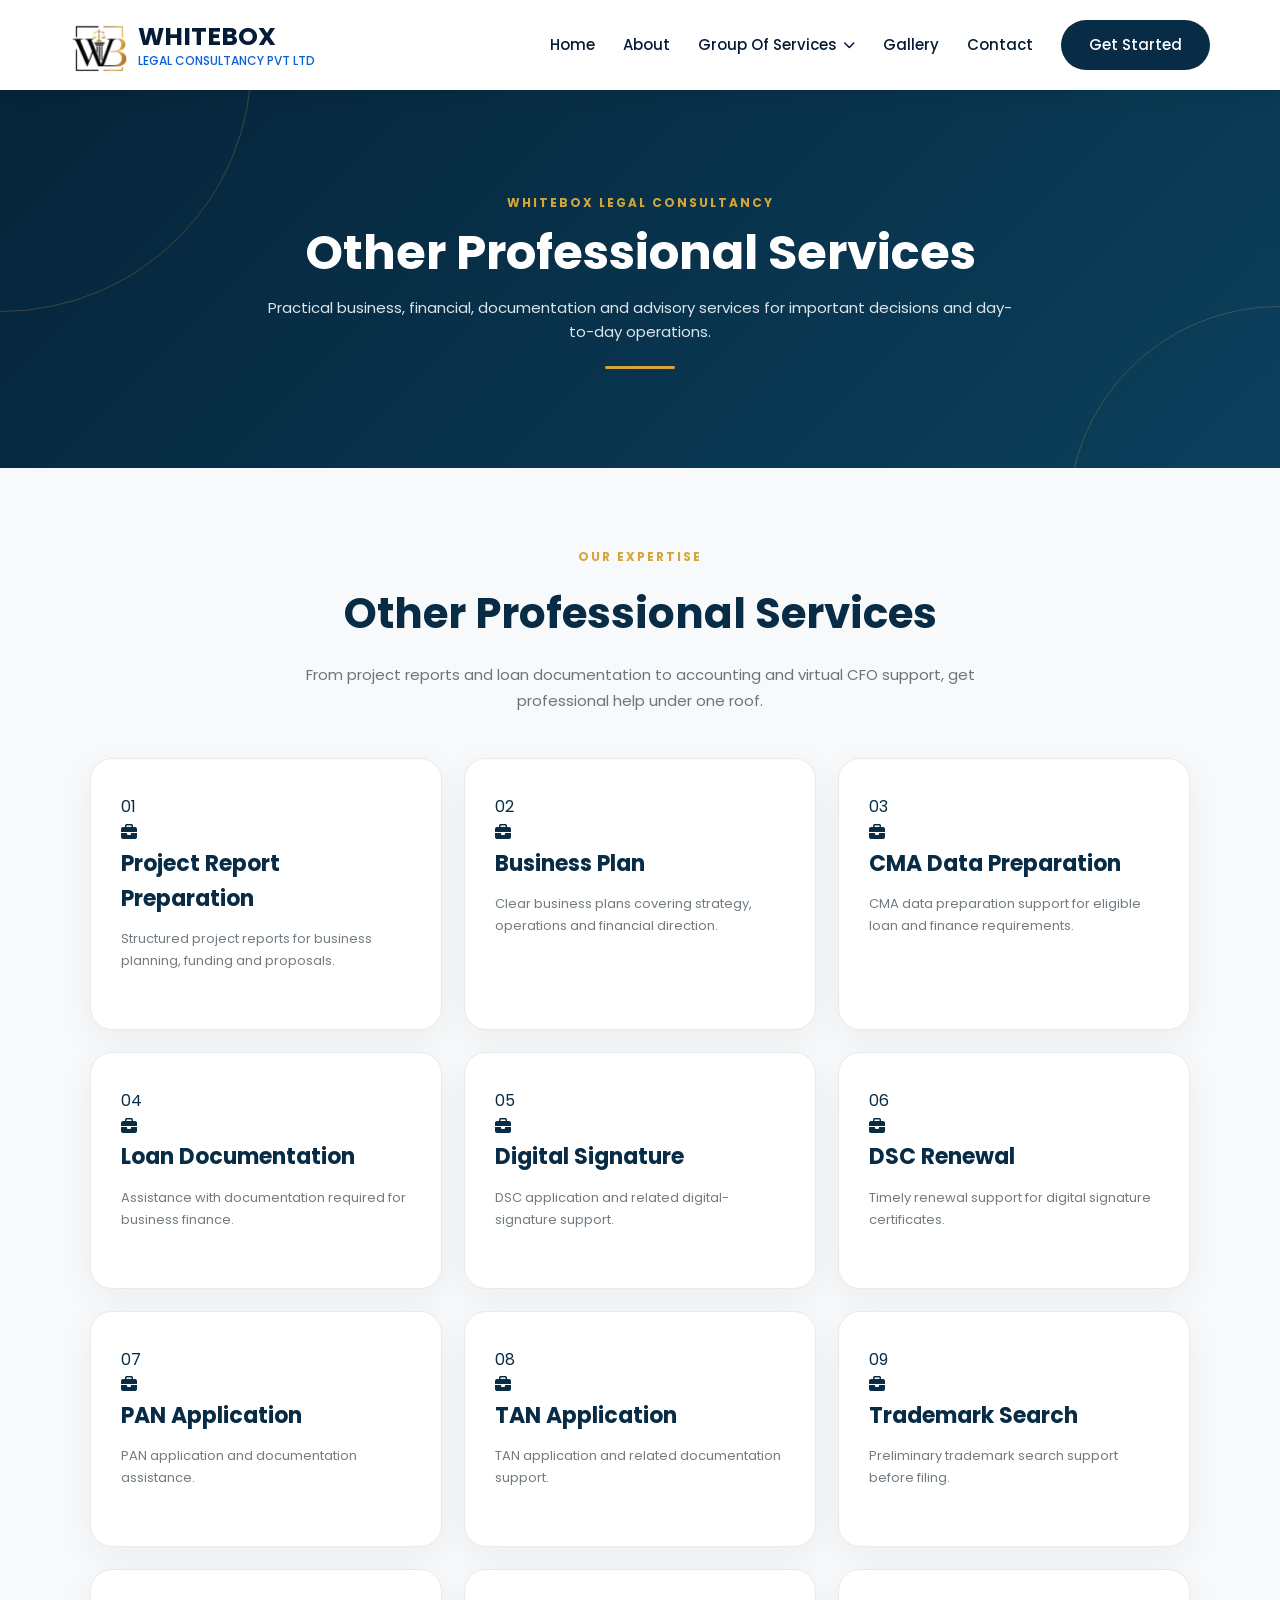
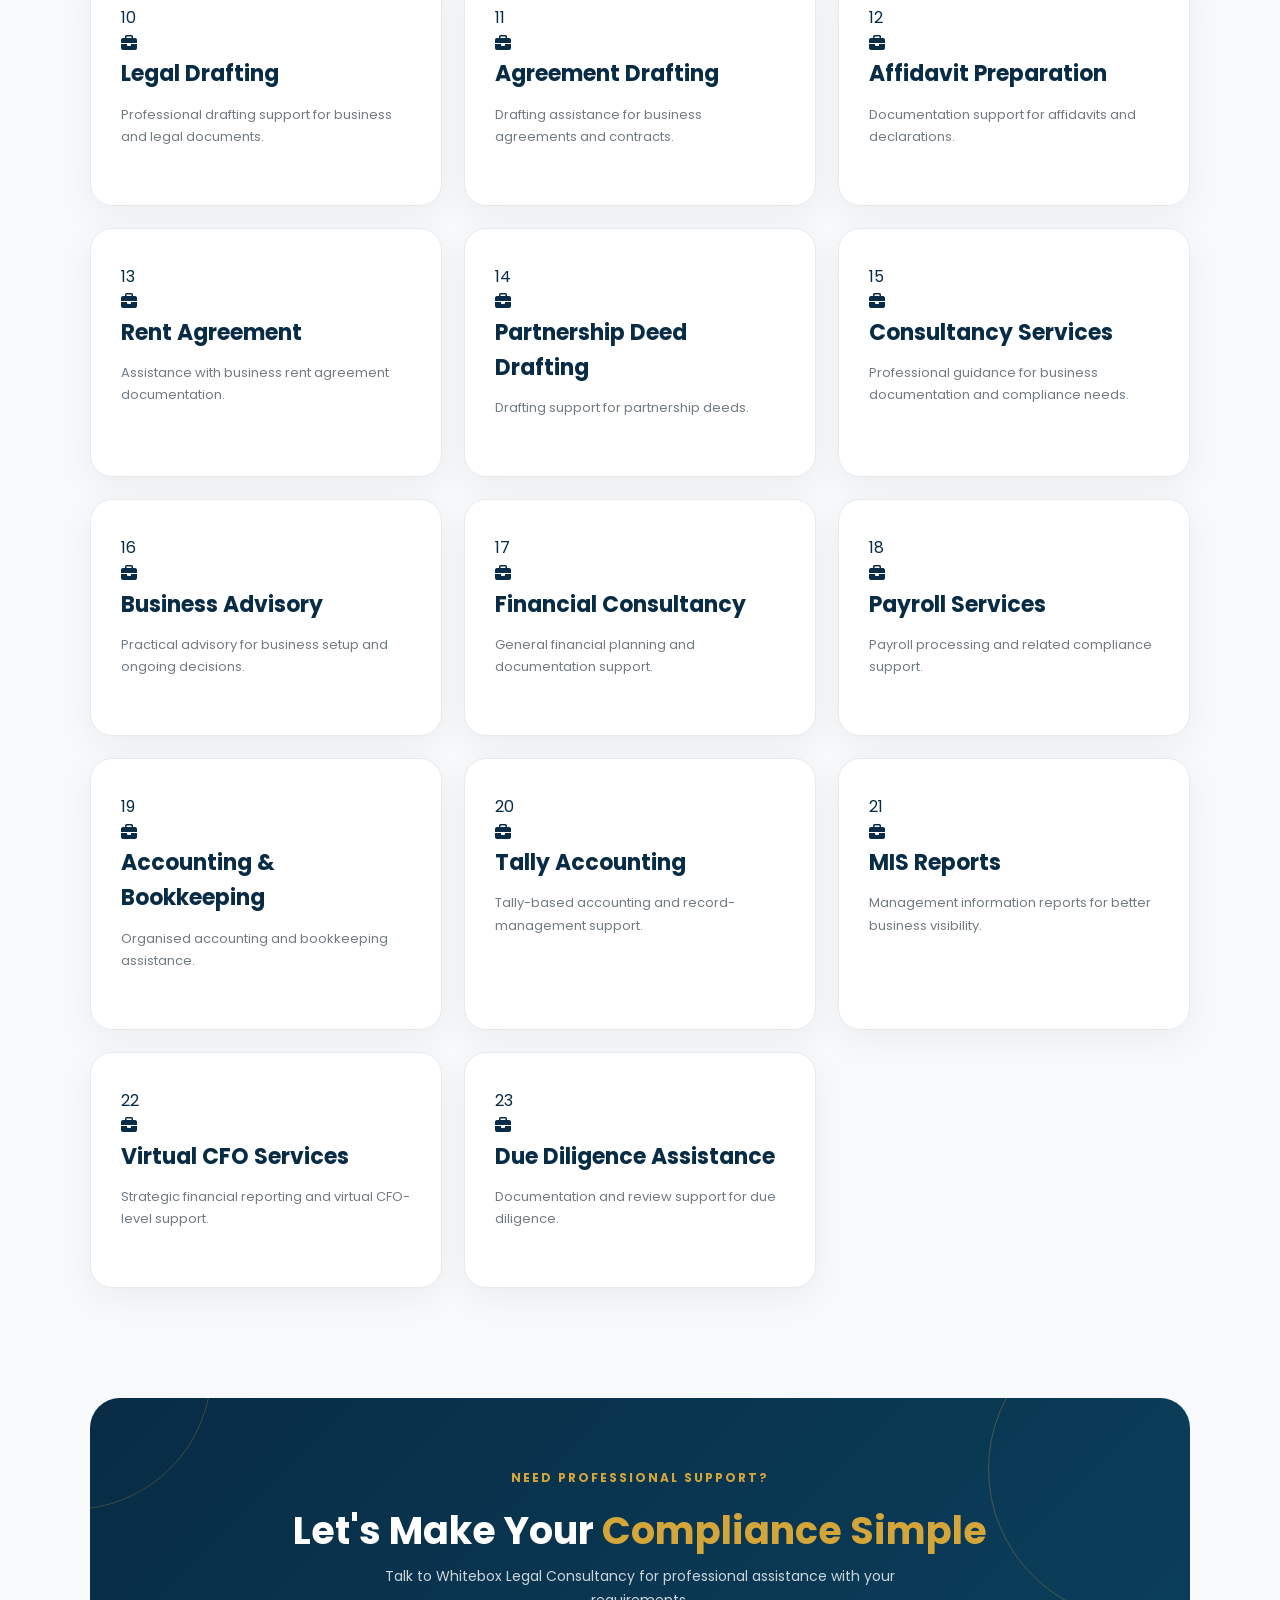
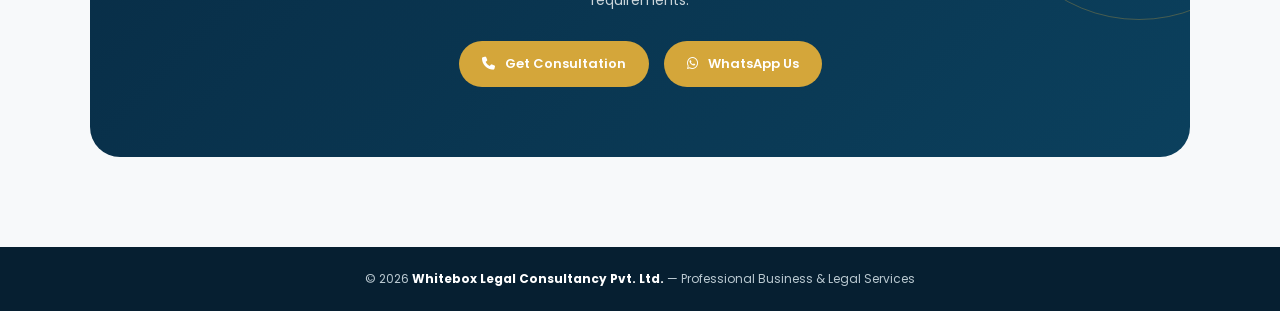
<file: other-professional-services.html>
<!DOCTYPE html>
<html lang="en">
<head>
<meta charset="UTF-8">
<meta name="viewport" content="width=device-width, initial-scale=1.0">
<title>Other Professional Services | Whitebox Legal Consultancy</title>
<link rel="stylesheet" href="style.css">
<link rel="stylesheet" href="style1.css">
<link rel="stylesheet" href="https://cdnjs.cloudflare.com/ajax/libs/font-awesome/6.7.2/css/all.min.css">
</head>
<body>

<nav class="navbar">
    <div class="brand">
        <img src="logo.png" class="logo1" alt="Whitebox Logo">
        <a href="index.html" class="logo">WHITEBOX<span>LEGAL CONSULTANCY PVT LTD</span></a>
    </div>

    <ul class="nav-links" id="navLinks">
        <li><a href="index.html">Home</a></li>
        <li><a href="index.html#about">About</a></li>
      <li class="dropdown">
          <a href="#">
            Group Of Services
            <i class="fa-solid fa-chevron-down"></i>
          </a>

          <ul class="dropdown-menu">
            <li><a href="business-services.html">Business Services</a></li>
            <li><a href="tax-services.html">Tax Services</a></li>
            <li><a href="licensing-services.html">Licensing Services</a></li>
            <li><a href="compliance-services.html">Compliance Services</a></li>
            <li><a href="other-professional-services.html">Other Professional Services</a></li>
          </ul>
        </li>

        <li><a href="index.html#gallery">Gallery</a></li>
        <li><a href="index.html#contact">Contact</a></li>
        <li><a href="index.html#contact" class="nav-btn">Get Started</a></li>
    </ul>

    <div class="menu-btn" id="menuBtn"><i class="fa-solid fa-bars"></i></div>
</nav>

<header class="service-hero">
    <div class="hero-inner reveal">
        <span class="eyebrow">WHITEBOX LEGAL CONSULTANCY</span>
        <h1>Other Professional Services</h1>
        <p>Practical business, financial, documentation and advisory services for important decisions and day-to-day operations.</p>
        <div class="hero-line"></div>
    </div>
</header>

<main>
<section class="services-wrap">
    <div class="section-heading reveal">
        <span class="eyebrow">OUR EXPERTISE</span>
        <h2>Other Professional Services</h2>
        <p>From project reports and loan documentation to accounting and virtual CFO support, get professional help under one roof.</p>
    </div>

    <div class="service-grid">
        <article class="service-card reveal">
            <span class="number">01</span>
            <div class="icon"><i class="fa-solid fa-briefcase"></i></div>
            <h3>Project Report Preparation</h3>
            <p>Structured project reports for business planning, funding and proposals.</p>
        </article>
<article class="service-card reveal">
            <span class="number">02</span>
            <div class="icon"><i class="fa-solid fa-briefcase"></i></div>
            <h3>Business Plan</h3>
            <p>Clear business plans covering strategy, operations and financial direction.</p>
        </article>
<article class="service-card reveal">
            <span class="number">03</span>
            <div class="icon"><i class="fa-solid fa-briefcase"></i></div>
            <h3>CMA Data Preparation</h3>
            <p>CMA data preparation support for eligible loan and finance requirements.</p>
        </article>
<article class="service-card reveal">
            <span class="number">04</span>
            <div class="icon"><i class="fa-solid fa-briefcase"></i></div>
            <h3>Loan Documentation</h3>
            <p>Assistance with documentation required for business finance.</p>
        </article>
<article class="service-card reveal">
            <span class="number">05</span>
            <div class="icon"><i class="fa-solid fa-briefcase"></i></div>
            <h3>Digital Signature</h3>
            <p>DSC application and related digital-signature support.</p>
        </article>
<article class="service-card reveal">
            <span class="number">06</span>
            <div class="icon"><i class="fa-solid fa-briefcase"></i></div>
            <h3>DSC Renewal</h3>
            <p>Timely renewal support for digital signature certificates.</p>
        </article>
<article class="service-card reveal">
            <span class="number">07</span>
            <div class="icon"><i class="fa-solid fa-briefcase"></i></div>
            <h3>PAN Application</h3>
            <p>PAN application and documentation assistance.</p>
        </article>
<article class="service-card reveal">
            <span class="number">08</span>
            <div class="icon"><i class="fa-solid fa-briefcase"></i></div>
            <h3>TAN Application</h3>
            <p>TAN application and related documentation support.</p>
        </article>
<article class="service-card reveal">
            <span class="number">09</span>
            <div class="icon"><i class="fa-solid fa-briefcase"></i></div>
            <h3>Trademark Search</h3>
            <p>Preliminary trademark search support before filing.</p>
        </article>
<article class="service-card reveal">
            <span class="number">10</span>
            <div class="icon"><i class="fa-solid fa-briefcase"></i></div>
            <h3>Legal Drafting</h3>
            <p>Professional drafting support for business and legal documents.</p>
        </article>
<article class="service-card reveal">
            <span class="number">11</span>
            <div class="icon"><i class="fa-solid fa-briefcase"></i></div>
            <h3>Agreement Drafting</h3>
            <p>Drafting assistance for business agreements and contracts.</p>
        </article>
<article class="service-card reveal">
            <span class="number">12</span>
            <div class="icon"><i class="fa-solid fa-briefcase"></i></div>
            <h3>Affidavit Preparation</h3>
            <p>Documentation support for affidavits and declarations.</p>
        </article>
<article class="service-card reveal">
            <span class="number">13</span>
            <div class="icon"><i class="fa-solid fa-briefcase"></i></div>
            <h3>Rent Agreement</h3>
            <p>Assistance with business rent agreement documentation.</p>
        </article>
<article class="service-card reveal">
            <span class="number">14</span>
            <div class="icon"><i class="fa-solid fa-briefcase"></i></div>
            <h3>Partnership Deed Drafting</h3>
            <p>Drafting support for partnership deeds.</p>
        </article>
<article class="service-card reveal">
            <span class="number">15</span>
            <div class="icon"><i class="fa-solid fa-briefcase"></i></div>
            <h3>Consultancy Services</h3>
            <p>Professional guidance for business documentation and compliance needs.</p>
        </article>
<article class="service-card reveal">
            <span class="number">16</span>
            <div class="icon"><i class="fa-solid fa-briefcase"></i></div>
            <h3>Business Advisory</h3>
            <p>Practical advisory for business setup and ongoing decisions.</p>
        </article>
<article class="service-card reveal">
            <span class="number">17</span>
            <div class="icon"><i class="fa-solid fa-briefcase"></i></div>
            <h3>Financial Consultancy</h3>
            <p>General financial planning and documentation support.</p>
        </article>
<article class="service-card reveal">
            <span class="number">18</span>
            <div class="icon"><i class="fa-solid fa-briefcase"></i></div>
            <h3>Payroll Services</h3>
            <p>Payroll processing and related compliance support.</p>
        </article>
<article class="service-card reveal">
            <span class="number">19</span>
            <div class="icon"><i class="fa-solid fa-briefcase"></i></div>
            <h3>Accounting & Bookkeeping</h3>
            <p>Organised accounting and bookkeeping assistance.</p>
        </article>
<article class="service-card reveal">
            <span class="number">20</span>
            <div class="icon"><i class="fa-solid fa-briefcase"></i></div>
            <h3>Tally Accounting</h3>
            <p>Tally-based accounting and record-management support.</p>
        </article>
<article class="service-card reveal">
            <span class="number">21</span>
            <div class="icon"><i class="fa-solid fa-briefcase"></i></div>
            <h3>MIS Reports</h3>
            <p>Management information reports for better business visibility.</p>
        </article>
<article class="service-card reveal">
            <span class="number">22</span>
            <div class="icon"><i class="fa-solid fa-briefcase"></i></div>
            <h3>Virtual CFO Services</h3>
            <p>Strategic financial reporting and virtual CFO-level support.</p>
        </article>
<article class="service-card reveal">
            <span class="number">23</span>
            <div class="icon"><i class="fa-solid fa-briefcase"></i></div>
            <h3>Due Diligence Assistance</h3>
            <p>Documentation and review support for due diligence.</p>
        </article>
    </div>
</section>

<section class="services-cta reveal">
    <div class="cta-content">
        <span>NEED PROFESSIONAL SUPPORT?</span>
        <h2>Let's Make Your <strong>Compliance Simple</strong></h2>
        <p>Talk to Whitebox Legal Consultancy for professional assistance with your requirements.</p>
        <div class="cta-buttons">
            <a href="tel:+919811639129" class="cta-primary"><i class="fa-solid fa-phone"></i> Get Consultation</a>
            <a href="https://wa.me/919811639129" class="cta-whatsapp"><i class="fa-brands fa-whatsapp"></i> WhatsApp Us</a>
        </div>
    </div>
</section>
</main>

<footer class="footer">
    © 2026 <strong>Whitebox Legal Consultancy Pvt. Ltd.</strong> — Professional Business & Legal Services
</footer>

<script>
const menuBtn = document.getElementById('menuBtn');
const navLinks = document.getElementById('navLinks');

menuBtn.addEventListener('click', () => {
    navLinks.classList.toggle('active');
    const icon = menuBtn.querySelector('i');
    icon.classList.toggle('fa-bars');
    icon.classList.toggle('fa-xmark');
});

const observer = new IntersectionObserver((entries) => {
    entries.forEach(entry => {
        if(entry.isIntersecting) entry.target.classList.add('show');
    });
}, {threshold:0.12});

document.querySelectorAll('.reveal').forEach(el => observer.observe(el));
</script>
</body>
</html>
</file>
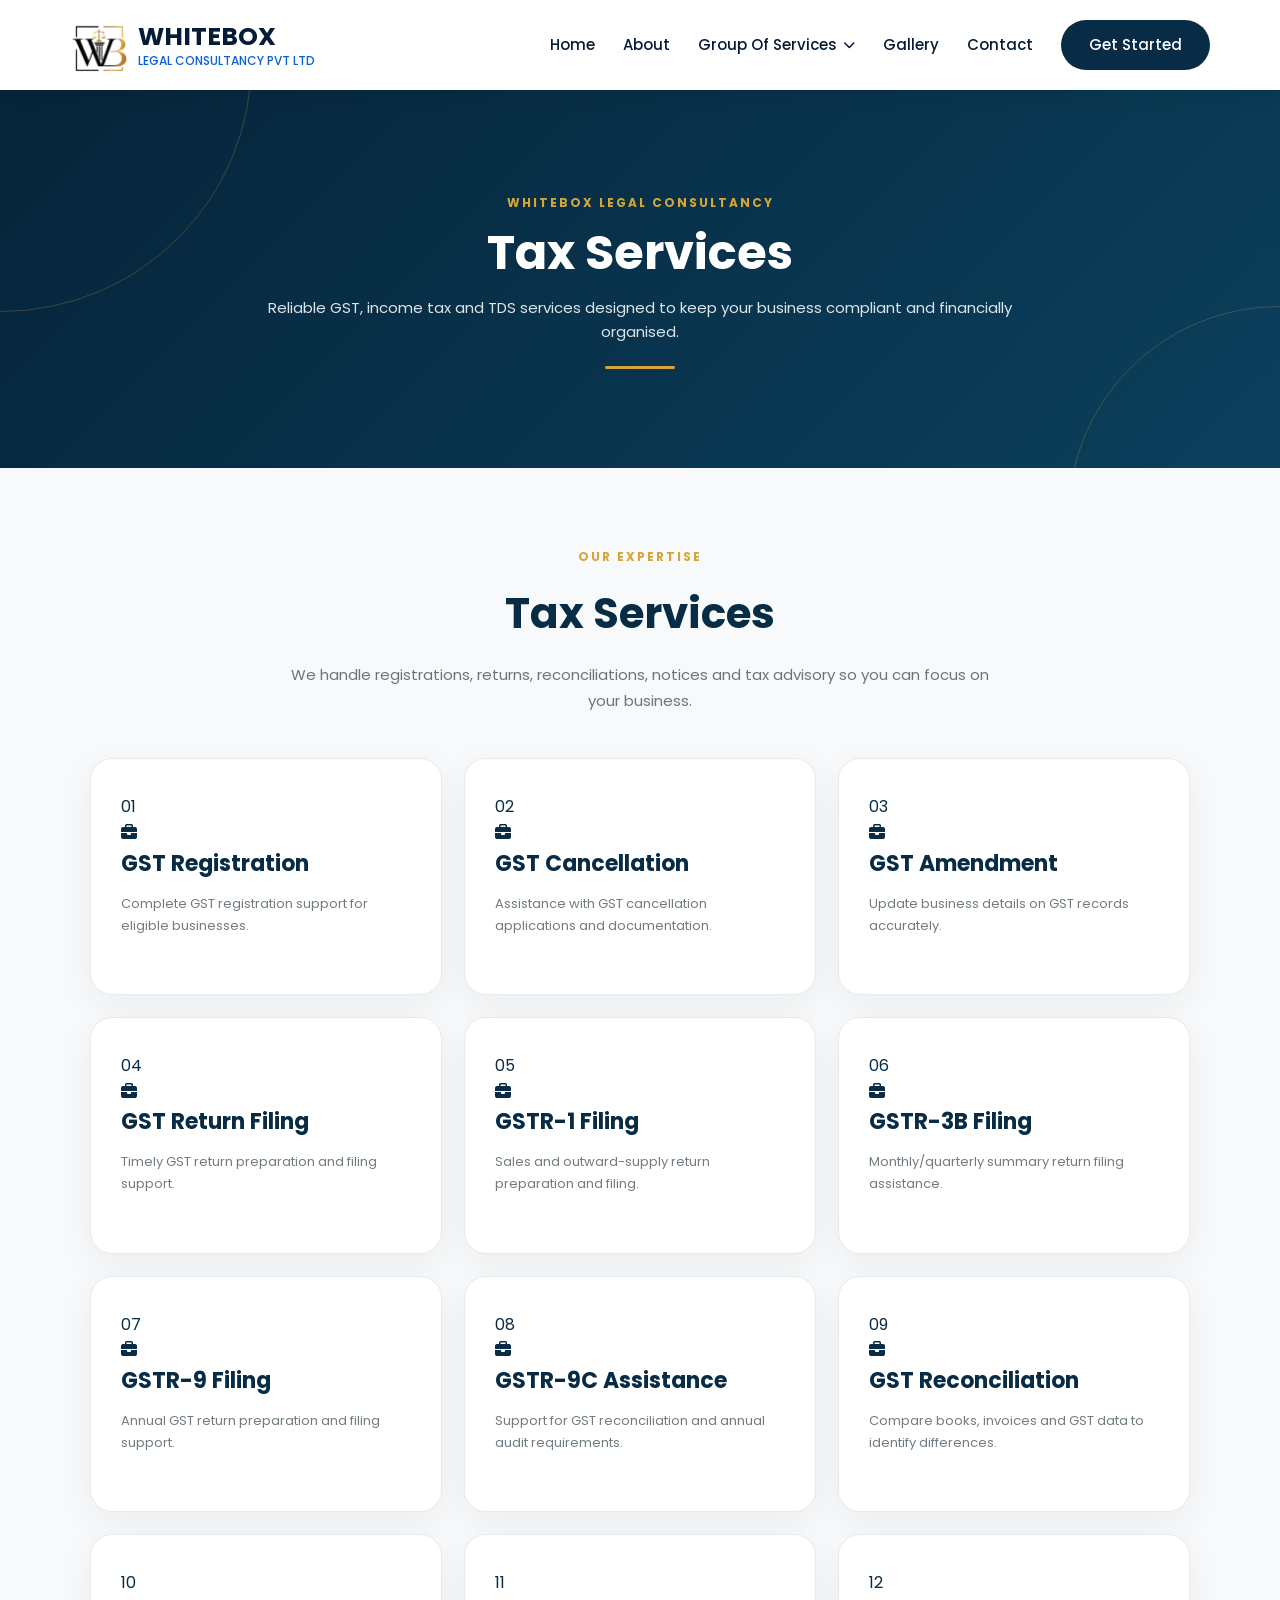
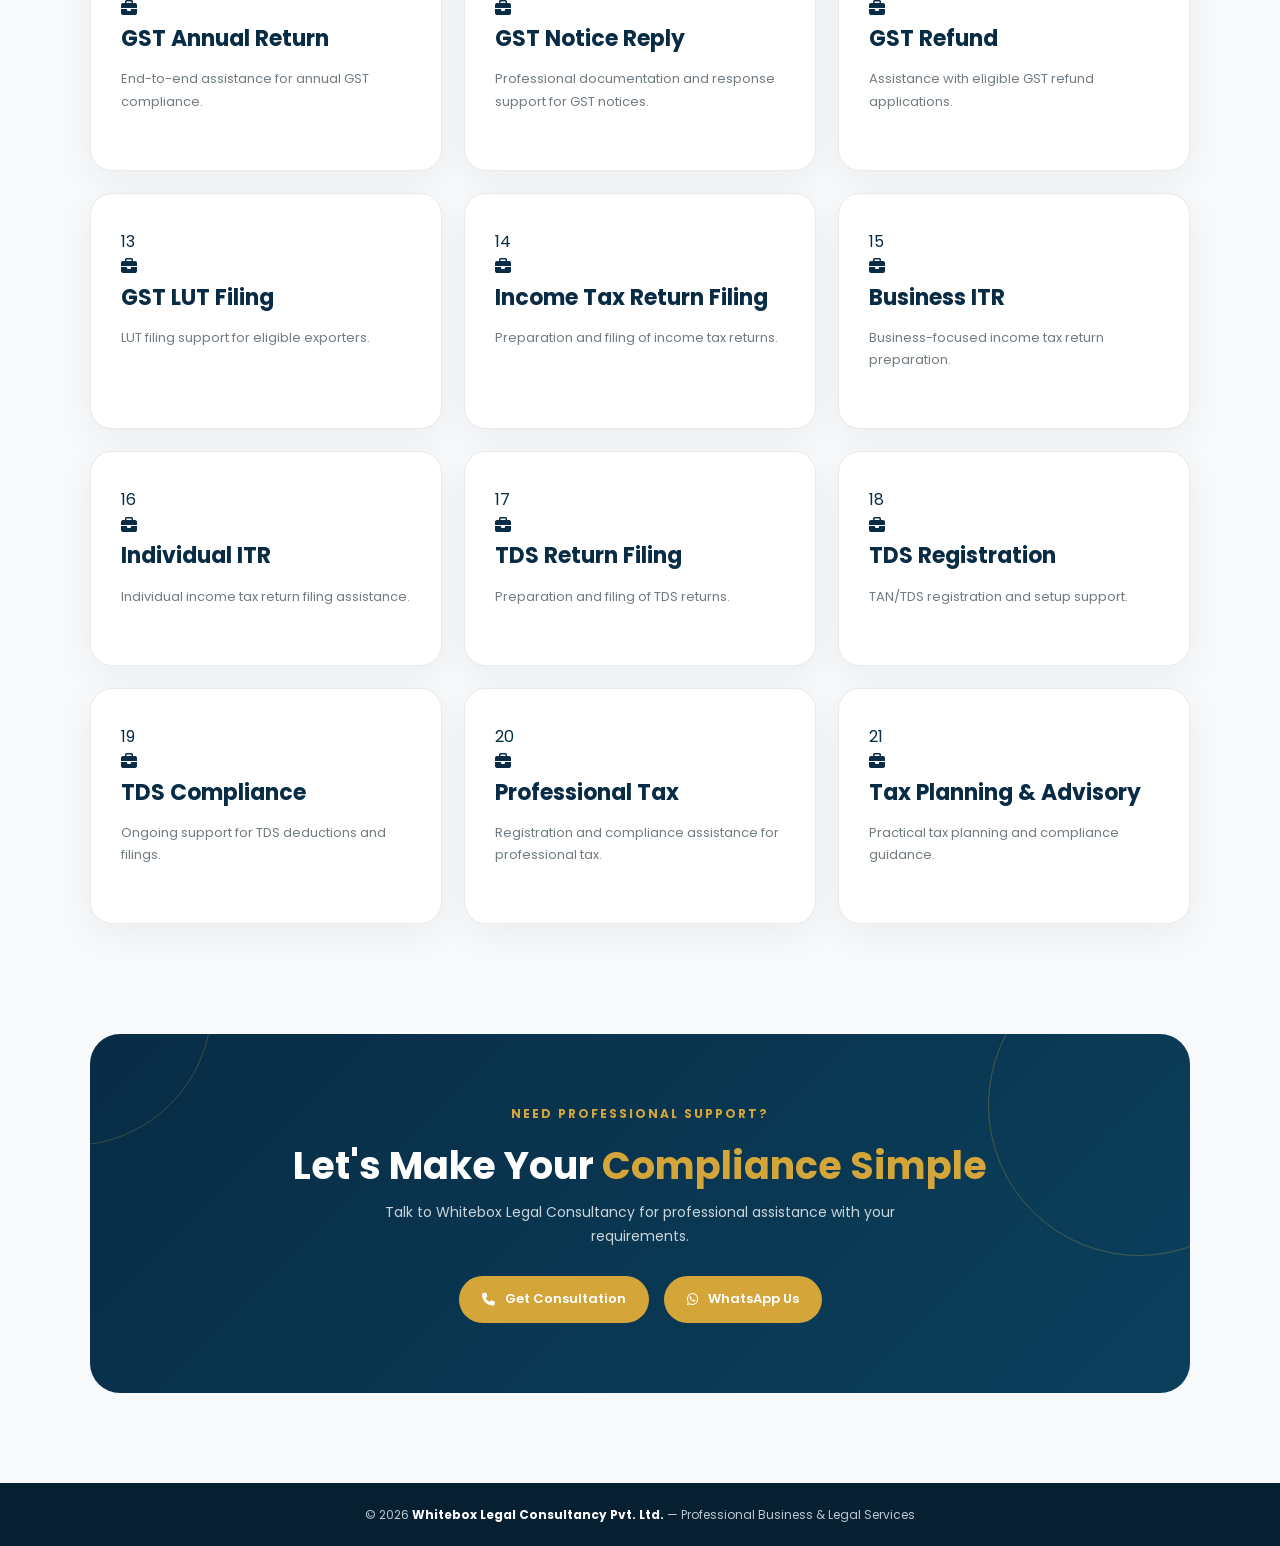
<file: tax-services.html>
<!DOCTYPE html>
<html lang="en">
<head>
<meta charset="UTF-8">
<meta name="viewport" content="width=device-width, initial-scale=1.0">
<title>Tax Services | Whitebox Legal Consultancy</title>
<link rel="stylesheet" href="style.css">
<link rel="stylesheet" href="style1.css">
<link rel="stylesheet" href="https://cdnjs.cloudflare.com/ajax/libs/font-awesome/6.7.2/css/all.min.css">
</head>
<body>

<nav class="navbar">
    <div class="brand">
        <img src="logo.png" class="logo1" alt="Whitebox Logo">
        <a href="index.html" class="logo">WHITEBOX<span>LEGAL CONSULTANCY PVT LTD</span></a>
    </div>

    <ul class="nav-links" id="navLinks">
        <li><a href="index.html">Home</a></li>
        <li><a href="index.html#about">About</a></li>
        <li class="dropdown">
          <a href="#">
            Group Of Services
            <i class="fa-solid fa-chevron-down"></i>
          </a>

          <ul class="dropdown-menu">
            <li><a href="business-services.html">Business Services</a></li>
            <li><a href="tax-services.html">Tax Services</a></li>
            <li><a href="licensing-services.html">Licensing Services</a></li>
            <li><a href="compliance-services.html">Compliance Services</a></li>
            <li><a href="other-professional-services.html">Other Professional Services</a></li>
          </ul>
        </li>

        <li><a href="index.html#gallery">Gallery</a></li>
        <li><a href="index.html#contact">Contact</a></li>
        <li><a href="index.html#contact" class="nav-btn">Get Started</a></li>
    </ul>

    <div class="menu-btn" id="menuBtn"><i class="fa-solid fa-bars"></i></div>
</nav>

<header class="service-hero">
    <div class="hero-inner reveal">
        <span class="eyebrow">WHITEBOX LEGAL CONSULTANCY</span>
        <h1>Tax Services</h1>
        <p>Reliable GST, income tax and TDS services designed to keep your business compliant and financially organised.</p>
        <div class="hero-line"></div>
    </div>
</header>

<main>
<section class="services-wrap">
    <div class="section-heading reveal">
        <span class="eyebrow">OUR EXPERTISE</span>
        <h2>Tax Services</h2>
        <p>We handle registrations, returns, reconciliations, notices and tax advisory so you can focus on your business.</p>
    </div>

    <div class="service-grid">
        <article class="service-card reveal">
            <span class="number">01</span>
            <div class="icon"><i class="fa-solid fa-briefcase"></i></div>
            <h3>GST Registration</h3>
            <p>Complete GST registration support for eligible businesses.</p>
        </article>
<article class="service-card reveal">
            <span class="number">02</span>
            <div class="icon"><i class="fa-solid fa-briefcase"></i></div>
            <h3>GST Cancellation</h3>
            <p>Assistance with GST cancellation applications and documentation.</p>
        </article>
<article class="service-card reveal">
            <span class="number">03</span>
            <div class="icon"><i class="fa-solid fa-briefcase"></i></div>
            <h3>GST Amendment</h3>
            <p>Update business details on GST records accurately.</p>
        </article>
<article class="service-card reveal">
            <span class="number">04</span>
            <div class="icon"><i class="fa-solid fa-briefcase"></i></div>
            <h3>GST Return Filing</h3>
            <p>Timely GST return preparation and filing support.</p>
        </article>
<article class="service-card reveal">
            <span class="number">05</span>
            <div class="icon"><i class="fa-solid fa-briefcase"></i></div>
            <h3>GSTR-1 Filing</h3>
            <p>Sales and outward-supply return preparation and filing.</p>
        </article>
<article class="service-card reveal">
            <span class="number">06</span>
            <div class="icon"><i class="fa-solid fa-briefcase"></i></div>
            <h3>GSTR-3B Filing</h3>
            <p>Monthly/quarterly summary return filing assistance.</p>
        </article>
<article class="service-card reveal">
            <span class="number">07</span>
            <div class="icon"><i class="fa-solid fa-briefcase"></i></div>
            <h3>GSTR-9 Filing</h3>
            <p>Annual GST return preparation and filing support.</p>
        </article>
<article class="service-card reveal">
            <span class="number">08</span>
            <div class="icon"><i class="fa-solid fa-briefcase"></i></div>
            <h3>GSTR-9C Assistance</h3>
            <p>Support for GST reconciliation and annual audit requirements.</p>
        </article>
<article class="service-card reveal">
            <span class="number">09</span>
            <div class="icon"><i class="fa-solid fa-briefcase"></i></div>
            <h3>GST Reconciliation</h3>
            <p>Compare books, invoices and GST data to identify differences.</p>
        </article>
<article class="service-card reveal">
            <span class="number">10</span>
            <div class="icon"><i class="fa-solid fa-briefcase"></i></div>
            <h3>GST Annual Return</h3>
            <p>End-to-end assistance for annual GST compliance.</p>
        </article>
<article class="service-card reveal">
            <span class="number">11</span>
            <div class="icon"><i class="fa-solid fa-briefcase"></i></div>
            <h3>GST Notice Reply</h3>
            <p>Professional documentation and response support for GST notices.</p>
        </article>
<article class="service-card reveal">
            <span class="number">12</span>
            <div class="icon"><i class="fa-solid fa-briefcase"></i></div>
            <h3>GST Refund</h3>
            <p>Assistance with eligible GST refund applications.</p>
        </article>
<article class="service-card reveal">
            <span class="number">13</span>
            <div class="icon"><i class="fa-solid fa-briefcase"></i></div>
            <h3>GST LUT Filing</h3>
            <p>LUT filing support for eligible exporters.</p>
        </article>
<article class="service-card reveal">
            <span class="number">14</span>
            <div class="icon"><i class="fa-solid fa-briefcase"></i></div>
            <h3>Income Tax Return Filing</h3>
            <p>Preparation and filing of income tax returns.</p>
        </article>
<article class="service-card reveal">
            <span class="number">15</span>
            <div class="icon"><i class="fa-solid fa-briefcase"></i></div>
            <h3>Business ITR</h3>
            <p>Business-focused income tax return preparation.</p>
        </article>
<article class="service-card reveal">
            <span class="number">16</span>
            <div class="icon"><i class="fa-solid fa-briefcase"></i></div>
            <h3>Individual ITR</h3>
            <p>Individual income tax return filing assistance.</p>
        </article>
<article class="service-card reveal">
            <span class="number">17</span>
            <div class="icon"><i class="fa-solid fa-briefcase"></i></div>
            <h3>TDS Return Filing</h3>
            <p>Preparation and filing of TDS returns.</p>
        </article>
<article class="service-card reveal">
            <span class="number">18</span>
            <div class="icon"><i class="fa-solid fa-briefcase"></i></div>
            <h3>TDS Registration</h3>
            <p>TAN/TDS registration and setup support.</p>
        </article>
<article class="service-card reveal">
            <span class="number">19</span>
            <div class="icon"><i class="fa-solid fa-briefcase"></i></div>
            <h3>TDS Compliance</h3>
            <p>Ongoing support for TDS deductions and filings.</p>
        </article>
<article class="service-card reveal">
            <span class="number">20</span>
            <div class="icon"><i class="fa-solid fa-briefcase"></i></div>
            <h3>Professional Tax</h3>
            <p>Registration and compliance assistance for professional tax.</p>
        </article>
<article class="service-card reveal">
            <span class="number">21</span>
            <div class="icon"><i class="fa-solid fa-briefcase"></i></div>
            <h3>Tax Planning & Advisory</h3>
            <p>Practical tax planning and compliance guidance.</p>
        </article>
    </div>
</section>

<section class="services-cta reveal">
    <div class="cta-content">
        <span>NEED PROFESSIONAL SUPPORT?</span>
        <h2>Let's Make Your <strong>Compliance Simple</strong></h2>
        <p>Talk to Whitebox Legal Consultancy for professional assistance with your requirements.</p>
        <div class="cta-buttons">
            <a href="tel:+919811639129" class="cta-primary"><i class="fa-solid fa-phone"></i> Get Consultation</a>
            <a href="https://wa.me/919811639129" class="cta-whatsapp"><i class="fa-brands fa-whatsapp"></i> WhatsApp Us</a>
        </div>
    </div>
</section>
</main>

<footer class="footer">
    © 2026 <strong>Whitebox Legal Consultancy Pvt. Ltd.</strong> — Professional Business & Legal Services
</footer>

<script>
const menuBtn = document.getElementById('menuBtn');
const navLinks = document.getElementById('navLinks');

menuBtn.addEventListener('click', () => {
    navLinks.classList.toggle('active');
    const icon = menuBtn.querySelector('i');
    icon.classList.toggle('fa-bars');
    icon.classList.toggle('fa-xmark');
});

const observer = new IntersectionObserver((entries) => {
    entries.forEach(entry => {
        if(entry.isIntersecting) entry.target.classList.add('show');
    });
}, {threshold:0.12});

document.querySelectorAll('.reveal').forEach(el => observer.observe(el));
</script>
</body>
</html>
</file>
<file: style1.css>
@import url("https://fonts.googleapis.com/css2?family=Poppins:wght@300;400;500;600;700&display=swap");

* {
  margin: 0;
  padding: 0;
  box-sizing: border-box;
  font-family: "Poppins", sans-serif;
}

body {
  background: #faf9f9c7;
}

a {
  text-decoration: none;
}

li {
  list-style: none;
}

/*========================
        NAVBAR
=========================*/

.navbar {
  position: relative;
  top: 0;
  left: 0;

  width: 100%;
  height: 90px;

  background: #ffffff;

  display: flex;
  justify-content: space-between;
  align-items: center;

  padding: 0 70px;

  box-shadow: 0 3px 18px rgba(0, 0, 0, 0.08);

  z-index: 9999;

  transition: 0.4s;
}

/*========================
        BRAND
=========================*/

.brand {
  display: flex;
  align-items: center;
  gap: 10px;
}

.logo1 {
  width: 58px;
  height: 58px;
  object-fit: cover;
}

.logo {
  display: flex;
  flex-direction: column;

  font-size: 25px;
  font-weight: 700;
  color: #061c36;

  line-height: 1.1;
}

.logo span {
  font-size: 12px;
  font-weight: 500;
  color: #0d5fd6;
}

/*========================
        MENU
=========================*/

.nav-links {
  display: flex;
  align-items: center;
  gap: 28px;
}

.nav-links li {
  position: relative;
}

.nav-links a {
  font-size: 15px;
  font-weight: 500;

  color: #061c36;

  transition: 0.3s;

  display: flex;
  align-items: center;
  gap: 6px;
}

.nav-links a:hover {
  color: #0d5fd6;
}

/* Underline Animation */

.nav-links > li > a:not(.nav-btn)::after {
  content: "";

  position: absolute;

  left: 0;
  bottom: -8px;

  width: 0;
  height: 2px;

  background: #0d5fd6;

  transition: 0.35s;
}

.nav-links > li:hover > a::after {
  width: 100%;
}

/*========================
        BUTTON
=========================*/

.nav-btn {
  background: #061c36;

  color: #fff !important;

  padding: 13px 28px;

  border-radius: 40px;

  font-weight: 600;

  transition: 0.35s;
}

.nav-btn:hover {
  background: #0d5fd6;

  transform: translateY(-3px);

  box-shadow: 0 10px 25px rgba(13, 95, 214, 0.25);
}

/*========================
      DROPDOWN
=========================*/

.dropdown-menu {
  position: absolute;

  top: 65px;
  left: 0;

  width: 320px;

  background: #fff;

  border-radius: 12px;

  box-shadow: 0 20px 40px rgba(0, 0, 0, 0.12);

  opacity: 0;
  visibility: hidden;

  transform: translateY(20px);

  transition: 0.35s;

  overflow: hidden;
}

.dropdown:hover .dropdown-menu {
  opacity: 1;
  visibility: visible;

  transform: translateY(0);
}

.dropdown-menu li {
  border-bottom: 1px solid #f1f1f1;
}

.dropdown-menu li:last-child {
  border: none;
}

.dropdown-menu a {
  display: block;

  padding: 15px 20px;

  font-size: 14px;

  color: #061c36;
}

.dropdown-menu a:hover {
  background: #061c36;

  color: #fff;
}

.dropdown i {
  font-size: 12px;

  transition: 0.3s;
}

.dropdown:hover i {
  transform: rotate(180deg);
}

/*========================
     MENU BUTTON
=========================*/

.menu-btn {
  display: none;

  font-size: 30px;

  color: #061c36;

  cursor: pointer;
}

/*========================
      RESPONSIVE
=========================*/

@media (max-width: 1150px) {
  .navbar {
    padding: 0 25px;
  }

  .menu-btn {
    display: block;
  }

  .nav-links {
    position: absolute;

    top: 90px;
    left: 0;

    width: 70%;

    background: #fff;

    display: none;

    flex-direction: column;

    align-items: flex-start;

    padding: 25px;

    gap: 5px;

    box-shadow: 0 10px 25px rgba(0, 0, 0, 0.12);
  }

  .nav-links.active {
    display: flex;
  }

  .nav-links li {
    width: 80%;
  }

  .nav-links a {
    width: 100%;

    padding: 14px 0;

    justify-content: space-between;
  }

  .dropdown-menu {
    position: static;

    opacity: 1;

    visibility: visible;

    transform: none;

    display: none;

    box-shadow: none;

    width: 100%;

    background: #f8f9fb;

    margin-top: 10px;
  }

  .dropdown.active .dropdown-menu {
    display: block;
  }

  .nav-btn {
    width: 100%;

    justify-content: center;
  }
}

@media (max-width: 600px) {
  .navbar {
    height: 75px;

    padding: 0 18px;
  }

  .logo {
    font-size: 19px;
  }

  .logo span {
    font-size: 12px;
  }

  .logo1 {
    width: 45px;
    height: 45px;
  }
}
/*==========================
        HERO SECTION
==========================*/

.hero {
  position: relative;

  width: 100%;

  height: 100vh;

  display: flex;
  justify-content: center;
  align-items: center;

  overflow: hidden;
}

/* Video */

.hero-video {
  position: absolute;

  top: 0;
  left: 0;

  width: 100%;
  height: 100%;

  object-fit: cover;

  z-index: -2;
}

/* Overlay */

.hero-overlay {
  position: absolute;

  inset: 0;

  background: rgba(5, 18, 38, 0.65);

  z-index: -1;
}

/* Content */

.hero-content {
  max-width: 800px;

  text-align: center;

  padding: 20px;

  color: #fff;

  animation: fadeUp 1s ease;
}

.hero-tag {
  display: inline-block;

  padding: 10px 22px;

  background: #d4a63a;

  color: #fff;

  border-radius: 50px;

  font-size: 13px;

  font-weight: 600;

  letter-spacing: 1px;

  margin-bottom: 25px;
}

.hero h1 {
  font-size: 62px;

  line-height: 1.15;

  margin-bottom: 20px;

  font-weight: 700;
}

.hero h1 span {
  color: #d4a63a;
}

.hero p {
  font-size: 18px;

  line-height: 1.8;

  color: #f2f2f2;

  max-width: 650px;

  margin: 0 auto 40px;
}

.hero-buttons {
  display: flex;

  justify-content: center;

  gap: 20px;
}

.btn-primary {
  padding: 15px 34px;

  background: #d4a63a;

  color: #fff;

  border-radius: 50px;

  font-weight: 600;

  transition: 0.4s;
}

.btn-primary:hover {
  background: #e0b348;

  transform: translateY(-5px);
}

.btn-secondary {
  padding: 15px 34px;

  border: 2px solid #fff;

  color: #fff;

  border-radius: 50px;

  font-weight: 600;

  transition: 0.4s;
}

.btn-secondary:hover {
  background: #fff;

  color: #082c45;
}

/* Animation */

@keyframes fadeUp {
  from {
    opacity: 0;

    transform: translateY(40px);
  }

  to {
    opacity: 1;

    transform: translateY(0);
  }
}

/*==========================
      RESPONSIVE
==========================*/

@media (max-width: 768px) {
  .hero {
    height: 90vh;
  }

  .hero h1 {
    font-size: 38px;
  }

  .hero p {
    font-size: 16px;

    margin-bottom: 30px;
  }

  .hero-buttons {
    flex-direction: column;

    gap: 15px;
  }

  .btn-primary,
  .btn-secondary {
    width: 100%;
    text-align: center;
  }
}

@media (max-width: 480px) {
  .hero {
    height: 85vh;
  }

  .hero h1 {
    font-size: 30px;
  }

  .hero-tag {
    font-size: 11px;

    padding: 8px 16px;
  }

  .hero p {
    font-size: 14px;

    line-height: 1.6;
  }
}
/*==========================
    FLOATING BUTTONS
==========================*/

.floating-buttons {
  position: fixed;

  right: 25px;
  bottom: 25px;

  display: flex;
  flex-direction: column;

  gap: 15px;

  z-index: 9999;
}

.call-btn,
.whatsapp-btn {
  width: 58px;
  height: 58px;

  border-radius: 50%;

  display: flex;
  justify-content: center;
  align-items: center;

  color: #fff;

  font-size: 24px;

  text-decoration: none;

  box-shadow: 0 8px 25px rgba(0, 0, 0, 0.25);

  transition: 0.35s;

  animation: pulse 2s infinite;
}

.call-btn {
  background: #082c45;
}

.call-btn:hover {
  background: #0d5fd6;

  transform: translateY(-5px) scale(1.08);
}

.whatsapp-btn {
  background: #25d366;
}

.whatsapp-btn:hover {
  background: #1ebe5d;

  transform: translateY(-5px) scale(1.08);
}

@keyframes pulse {
  0% {
    box-shadow: 0 0 0 0 rgba(37, 211, 102, 0.5);
  }

  70% {
    box-shadow: 0 0 0 15px rgba(37, 211, 102, 0);
  }

  100% {
    box-shadow: 0 0 0 0 rgba(37, 211, 102, 0);
  }
}

/* Mobile */

@media (max-width: 768px) {
  .floating-buttons {
    right: 18px;
    bottom: 18px;
  }

  .call-btn,
  .whatsapp-btn {
    width: 52px;
    height: 52px;

    font-size: 22px;
  }
}
/* =====================================
            ABOUT SECTION
===================================== */

.about-section {
  position: relative;

  width: 100%;

  padding: 110px 8%;

  background: #f8f9fa;

  overflow: hidden;
}

/* Decorative Background */

.about-section::before {
  content: "";

  position: absolute;

  width: 450px;
  height: 450px;

  border-radius: 50%;

  background: rgba(8, 44, 69, 0.035);

  top: -180px;
  left: -180px;
}

.about-section::after {
  content: "";

  position: absolute;

  width: 300px;
  height: 300px;

  border-radius: 50%;

  border: 1px solid rgba(212, 166, 58, 0.15);

  right: -120px;
  bottom: -100px;
}

/* CONTAINER */

.about-container {
  position: relative;

  z-index: 2;

  max-width: 1250px;

  margin: auto;

  display: grid;

  grid-template-columns: 45% 55%;

  align-items: center;

  gap: 70px;
}

/* =====================================
          IMAGE
===================================== */

.about-image-wrapper {
  position: relative;

  width: 100%;

  max-width: 520px;

  margin: auto;

  padding: 15px;
}

/* Gold Border */

.about-image-border {
  position: absolute;

  width: 100%;
  height: 100%;

  top: 0;
  left: 0;

  border: 2px solid #d4a63a;

  border-radius: 20px;

  transform: rotate(-4deg);

  transition: 0.5s ease;
}

/* Image */

.about-image {
  position: relative;

  z-index: 2;

  width: 100%;

  height: 470px;

  overflow: hidden;

  border-radius: 20px;

  box-shadow: 0 20px 50px rgba(0, 0, 0, 0.15);
}

.about-image img {
  width: 100%;
  height: 100%;

  object-fit: cover;

  transition: 0.7s ease;
}

/* Image Hover */

.about-image-wrapper:hover .about-image img {
  transform: scale(1.07);
}

.about-image-wrapper:hover .about-image-border {
  transform: rotate(0deg);
}

/* Experience Badge */

.about-experience {
  position: absolute;

  z-index: 5;

  right: -25px;
  bottom: 30px;

  background: #082c45;

  color: #fff;

  padding: 20px 25px;

  border-radius: 15px;

  display: flex;

  align-items: center;

  gap: 12px;

  box-shadow: 0 15px 35px rgba(0, 0, 0, 0.2);

  transition: 0.4s;
}

.about-experience:hover {
  transform: translateY(-8px);
}

.about-experience strong {
  color: #d4a63a;

  font-size: 34px;

  line-height: 1;
}

.about-experience span {
  font-size: 13px;

  line-height: 1.4;
}

/* =====================================
          CONTENT
===================================== */

.about-content {
  animation: aboutReveal 1s ease both;
}

.section-label {
  position: relative;

  display: inline-flex;

  align-items: center;

  gap: 12px;

  color: #d4a63a;

  font-size: 14px;

  font-weight: 700;

  letter-spacing: 2px;

  margin-bottom: 15px;
}

.section-label::after {
  content: "";

  width: 55px;
  height: 2px;

  background: #d4a63a;
}

/* Heading */

.about-content h2 {
  color: #082c45;

  font-size: 42px;

  line-height: 1.2;

  margin-bottom: 22px;
}

.about-content h2 span {
  display: block;

  color: #d4a63a;
}

/* Paragraph */

.about-content p {
  color: #666;

  font-size: 15px;

  line-height: 1.8;

  margin-bottom: 15px;
}

.about-intro {
  color: #333 !important;

  font-weight: 500;
}

/* =====================================
          HIGHLIGHTS
===================================== */

.about-highlights {
  display: grid;

  grid-template-columns: 1fr 1fr;

  gap: 15px;

  margin: 28px 0;
}

.about-highlight {
  display: flex;

  align-items: flex-start;

  gap: 12px;

  padding: 15px;

  background: #fff;

  border-radius: 12px;

  border-left: 3px solid #d4a63a;

  box-shadow: 0 8px 25px rgba(0, 0, 0, 0.05);

  transition: 0.35s;
}

.about-highlight:hover {
  transform: translateY(-5px);

  box-shadow: 0 15px 30px rgba(0, 0, 0, 0.09);
}

.about-highlight > i {
  color: #d4a63a;

  font-size: 22px;

  margin-top: 3px;
}

.about-highlight h4 {
  color: #082c45;

  font-size: 14px;

  margin-bottom: 3px;
}

.about-highlight p {
  font-size: 12px !important;

  margin: 0 !important;

  line-height: 1.5 !important;
}

/* =====================================
             VALUES
===================================== */

.about-value {
  margin-top: 25px;

  padding: 22px;

  background: #082c45;

  border-radius: 18px;

  position: relative;

  overflow: hidden;
}

.about-value::after {
  content: "";

  position: absolute;

  width: 150px;
  height: 150px;

  border-radius: 50%;

  border: 1px solid rgba(212, 166, 58, 0.3);

  right: -60px;
  top: -70px;
}

.about-value h3 {
  color: #d4a63a;

  font-size: 15px;

  letter-spacing: 2px;

  margin-bottom: 18px;
}

.value-grid {
  display: grid;

  grid-template-columns: repeat(4, 1fr);

  gap: 12px;
}

.value-card {
  text-align: center;

  color: #fff;

  transition: 0.35s;
}

.value-card:hover {
  transform: translateY(-7px);
}

.value-icon {
  width: 48px;
  height: 48px;

  margin: 0 auto 9px;

  display: flex;

  justify-content: center;
  align-items: center;

  border: 1px solid rgba(212, 166, 58, 0.6);

  border-radius: 50%;

  color: #d4a63a;

  font-size: 18px;

  transition: 0.35s;
}

.value-card:hover .value-icon {
  background: #d4a63a;

  color: #082c45;

  transform: rotateY(180deg);
}

.value-card span {
  font-size: 11px;

  display: block;
}

/* =====================================
             BUTTON
===================================== */

.about-btn {
  display: inline-flex;

  align-items: center;

  gap: 12px;

  margin-top: 25px;

  padding: 13px 25px;

  background: #d4a63a;

  color: #fff;

  border-radius: 40px;

  font-size: 14px;

  font-weight: 600;

  transition: 0.4s;
}

.about-btn i {
  transition: 0.3s;
}

.about-btn:hover {
  background: #082c45;

  transform: translateY(-4px);

  box-shadow: 0 10px 25px rgba(8, 44, 69, 0.2);
}

.about-btn:hover i {
  transform: translateX(5px);
}

/* =====================================
            ANIMATION
===================================== */

@keyframes aboutReveal {
  from {
    opacity: 0;

    transform: translateX(50px);
  }

  to {
    opacity: 1;

    transform: translateX(0);
  }
}

/* =====================================
             TABLET
===================================== */

@media (max-width: 1000px) {
  .about-section {
    padding: 80px 5%;
  }

  .about-container {
    grid-template-columns: 1fr;

    gap: 60px;
  }

  .about-image-wrapper {
    max-width: 600px;
  }

  .about-content {
    max-width: 700px;

    margin: auto;
  }

  .about-content h2 {
    font-size: 38px;
  }
}

/* =====================================
             MOBILE
===================================== */

@media (max-width: 600px) {
  .about-section {
    padding: 65px 20px;
  }

  .about-container {
    gap: 45px;
  }

  .about-image-wrapper {
    padding: 10px;
  }

  .about-image {
    height: 320px;

    border-radius: 15px;
  }

  .about-experience {
    right: -5px;

    bottom: 15px;

    padding: 14px 18px;
  }

  .about-experience strong {
    font-size: 27px;
  }

  .about-experience span {
    font-size: 11px;
  }

  .about-content h2 {
    font-size: 30px;
  }

  .about-content p {
    font-size: 14px;

    line-height: 1.7;
  }

  .about-highlights {
    grid-template-columns: 1fr;
  }

  .about-value {
    padding: 18px 12px;
  }

  .value-grid {
    grid-template-columns: repeat(2, 1fr);

    gap: 18px 10px;
  }

  .about-btn {
    width: 100%;

    justify-content: center;
  }
}

/* =====================================
          SMALL MOBILE
===================================== */

@media (max-width: 380px) {
  .about-content h2 {
    font-size: 27px;
  }

  .about-image {
    height: 280px;
  }

  .about-experience {
    transform: scale(0.9);

    transform-origin: right bottom;
  }
}
.about-section .about-container {
  opacity: 0;

  transform: translateY(40px);

  transition: 1s ease;
}

.about-section.about-visible .about-container {
  opacity: 1;

  transform: translateY(0);
}
/* =========================================
          WELCOME SECTION
========================================= */

.welcome-section {
  position: relative;

  width: 100%;

  padding: 110px 8%;

  background: #ffffff;

  overflow: hidden;
}

/* =========================================
          BACKGROUND SHAPES
========================================= */

.welcome-bg-shape {
  position: absolute;

  border-radius: 50%;

  pointer-events: none;
}

.shape-one {
  width: 450px;
  height: 450px;

  right: -200px;
  top: -180px;

  background: rgba(8, 44, 69, 0.045);
}

.shape-two {
  width: 280px;
  height: 280px;

  left: -150px;
  bottom: -130px;

  border: 1px solid rgba(212, 166, 58, 0.18);
}

/* =========================================
          CONTAINER
========================================= */

.welcome-container {
  position: relative;

  z-index: 2;

  max-width: 1250px;

  margin: auto;

  display: grid;

  grid-template-columns: 45% 55%;

  align-items: center;

  gap: 70px;
}

/* =========================================
          IMAGE AREA
========================================= */

.welcome-image-area {
  position: relative;

  max-width: 480px;

  margin: auto;

  padding: 15px;
}

/* Gold Frame */

.welcome-image-area::before {
  content: "";

  position: absolute;

  width: 85px;
  height: 85px;

  left: -5px;
  top: -5px;

  border-left: 3px solid #d4a63a;
  border-top: 3px solid #d4a63a;

  z-index: 1;
}

.welcome-image-area::after {
  content: "";

  position: absolute;

  width: 85px;
  height: 85px;

  right: -5px;
  bottom: -5px;

  border-right: 3px solid #d4a63a;
  border-bottom: 3px solid #d4a63a;

  z-index: 1;
}

/* Image */

.welcome-image-frame {
  position: relative;

  z-index: 2;

  width: 100%;

  height: 520px;

  overflow: hidden;

  border-radius: 18px;

  box-shadow: 0 25px 60px rgba(0, 0, 0, 0.18);
}

.welcome-image-frame img {
  width: 100%;
  height: 100%;

  object-fit: cover;

  transition: transform 0.8s ease;
}

/* Image Hover */

.welcome-image-area:hover img {
  transform: scale(1.07);
}

/* =========================================
          FLOATING BADGE
========================================= */

.welcome-badge {
  position: absolute;

  z-index: 5;

  right: -25px;
  top: 50%;

  transform: translateY(-50%);

  display: flex;

  align-items: center;

  gap: 12px;

  padding: 16px 20px;

  background: #082c45;

  color: #fff;

  border-radius: 14px;

  box-shadow: 0 15px 35px rgba(0, 0, 0, 0.2);

  animation: welcomeFloat 4s ease-in-out infinite;
}

.welcome-badge i {
  width: 45px;
  height: 45px;

  display: flex;

  justify-content: center;
  align-items: center;

  background: #d4a63a;

  color: #fff;

  border-radius: 50%;

  font-size: 19px;
}

.welcome-badge strong {
  display: block;

  color: #d4a63a;

  font-size: 16px;
}

.welcome-badge span {
  display: block;

  color: #fff;

  font-size: 11px;
}

/* =========================================
          CONTENT
========================================= */

.welcome-content {
  opacity: 0;

  transform: translateX(50px);

  transition: 1s ease;
}

.welcome-section.welcome-visible .welcome-content {
  opacity: 1;

  transform: translateX(0);
}

/* Label */

.welcome-label {
  display: inline-flex;

  align-items: center;

  gap: 12px;

  color: #082c45;

  font-size: 14px;

  font-weight: 700;

  letter-spacing: 2px;
}

.welcome-label::before {
  content: "";

  width: 40px;
  height: 3px;

  background: #d4a63a;
}

/* Heading */

.welcome-content h2 {
  margin-top: 15px;

  margin-bottom: 20px;

  color: #082c45;

  font-size: 44px;

  line-height: 1.2;
}

.welcome-content h2 span {
  display: block;

  color: #d4a63a;
}

/* Line */

.welcome-line {
  width: 75px;
  height: 3px;

  background: #d4a63a;

  margin-bottom: 25px;
}

/* Paragraph */

.welcome-content p {
  color: #666;

  font-size: 15px;

  line-height: 1.8;

  margin-bottom: 15px;
}

.welcome-intro {
  color: #333 !important;

  font-size: 16px !important;
}

.welcome-intro strong {
  color: #082c45;
}

.welcome-thanks {
  color: #d4a63a !important;

  font-weight: 600;
}

/* =========================================
          COMMITMENT CARD
========================================= */

.commitment-card {
  position: relative;

  display: flex;

  align-items: center;

  gap: 18px;

  margin-top: 28px;

  padding: 20px 22px;

  background: #082c45;

  border-radius: 16px;

  overflow: hidden;

  box-shadow: 0 15px 35px rgba(8, 44, 69, 0.15);

  transition: 0.4s ease;
}

.commitment-card::after {
  content: "";

  position: absolute;

  width: 150px;
  height: 150px;

  right: -70px;
  top: -80px;

  border: 1px solid rgba(212, 166, 58, 0.3);

  border-radius: 50%;
}

.commitment-card:hover {
  transform: translateY(-6px);

  box-shadow: 0 20px 40px rgba(8, 44, 69, 0.22);
}

/* Icon */

.commitment-icon {
  flex-shrink: 0;

  width: 55px;
  height: 55px;

  display: flex;

  justify-content: center;
  align-items: center;

  border-radius: 50%;

  background: #d4a63a;

  color: #fff;

  font-size: 22px;
}

.commitment-content {
  position: relative;

  z-index: 2;
}

.commitment-content span {
  color: #d4a63a;

  font-size: 11px;

  font-weight: 700;

  letter-spacing: 1.5px;
}

.commitment-content h3 {
  color: #fff;

  font-size: 17px;

  margin: 4px 0;
}

.commitment-content h3 strong {
  color: #d4a63a;
}

.commitment-content p {
  color: #d5dce2;

  font-size: 12px;

  line-height: 1.5;

  margin: 0;
}

/* =========================================
          BUTTON
========================================= */

.welcome-btn {
  display: inline-flex;

  align-items: center;

  gap: 12px;

  margin-top: 28px;

  padding: 14px 26px;

  background: #d4a63a;

  color: #fff;

  border-radius: 50px;

  font-size: 14px;

  font-weight: 600;

  transition: 0.4s ease;
}

.welcome-btn i {
  transition: 0.3s ease;
}

.welcome-btn:hover {
  background: #082c45;

  transform: translateY(-4px);

  box-shadow: 0 12px 25px rgba(8, 44, 69, 0.2);
}

.welcome-btn:hover i {
  transform: translateX(6px);
}

/* =========================================
          ANIMATIONS
========================================= */

@keyframes welcomeFloat {
  0%,
  100% {
    transform: translateY(-50%);
  }

  50% {
    transform: translateY(calc(-50% - 10px));
  }
}

/* Image reveal */

.welcome-image-area {
  opacity: 0;

  transform: translateX(-50px);

  transition: 1s ease;
}

.welcome-section.welcome-visible .welcome-image-area {
  opacity: 1;

  transform: translateX(0);
}

/* =========================================
          TABLET
========================================= */

@media (max-width: 1000px) {
  .welcome-section {
    padding: 85px 5%;
  }

  .welcome-container {
    grid-template-columns: 1fr;

    gap: 60px;
  }

  .welcome-image-area {
    width: 100%;

    max-width: 600px;
  }

  .welcome-content {
    max-width: 750px;

    margin: auto;
  }

  .welcome-content h2 {
    font-size: 38px;
  }
}

/* =========================================
          MOBILE
========================================= */

@media (max-width: 600px) {
  .welcome-section {
    padding: 65px 20px;
  }

  .welcome-container {
    gap: 45px;
  }

  .welcome-image-area {
    padding: 10px;
  }

  .welcome-image-frame {
    height: 360px;

    border-radius: 15px;
  }

  .welcome-badge {
    right: -5px;

    padding: 12px 15px;
  }

  .welcome-badge i {
    width: 38px;
    height: 38px;

    font-size: 16px;
  }

  .welcome-badge strong {
    font-size: 13px;
  }

  .welcome-badge span {
    font-size: 10px;
  }

  .welcome-content h2 {
    font-size: 30px;
  }

  .welcome-content p {
    font-size: 14px;

    line-height: 1.7;
  }

  .welcome-intro {
    font-size: 15px !important;
  }

  .commitment-card {
    padding: 17px;

    gap: 12px;
  }

  .commitment-icon {
    width: 45px;
    height: 45px;

    font-size: 18px;
  }

  .commitment-content h3 {
    font-size: 14px;
  }

  .commitment-content p {
    font-size: 11px;
  }

  .welcome-btn {
    width: 100%;

    justify-content: center;
  }
}

/* =========================================
          SMALL MOBILE
========================================= */

@media (max-width: 380px) {
  .welcome-content h2 {
    font-size: 27px;
  }

  .welcome-image-frame {
    height: 300px;
  }

  .welcome-badge {
    transform: scale(0.85);

    transform-origin: right center;
  }
}

/* =========================================
        SERVICES SECTION
========================================= */

.services-section {
  position: relative;

  width: 100%;

  padding: 110px 7%;

  background: #f7f8fa;

  overflow: hidden;
}

/* Background circles */

.service-bg-circle {
  position: absolute;

  border-radius: 50%;

  pointer-events: none;
}

.circle-one {
  width: 450px;
  height: 450px;

  background: rgba(8, 44, 69, 0.035);

  top: -200px;
  left: -180px;
}

.circle-two {
  width: 350px;
  height: 350px;

  border: 1px solid rgba(212, 166, 58, 0.18);

  bottom: -180px;
  right: -150px;
}

/* =========================================
        CONTAINER
========================================= */

.services-container {
  position: relative;

  z-index: 2;

  max-width: 1250px;

  margin: auto;
}

/* =========================================
        HEADING
========================================= */

.services-heading {
  max-width: 720px;

  margin: 0 auto 60px;

  text-align: center;
}

.services-label {
  display: inline-flex;

  align-items: center;

  gap: 12px;

  color: #d4a63a;

  font-size: 13px;

  font-weight: 700;

  letter-spacing: 2px;
}

.services-label::before,
.services-label::after {
  content: "";

  width: 35px;

  height: 2px;

  background: #d4a63a;
}

.services-heading h2 {
  margin-top: 15px;

  margin-bottom: 18px;

  color: #082c45;

  font-size: 44px;

  line-height: 1.2;
}

.services-heading h2 span {
  color: #d4a63a;
}

.services-heading p {
  color: #666;

  font-size: 15px;

  line-height: 1.8;

  max-width: 650px;

  margin: auto;
}

/* =========================================
        GRID
========================================= */

.services-grid {
  display: grid;

  grid-template-columns: repeat(3, 1fr);

  gap: 25px;
}

/* =========================================
        CARD
========================================= */

.service-card {
  position: relative;

  background: #fff;

  padding: 30px;

  border-radius: 18px;

  border: 1px solid #e7e9ec;

  box-shadow: 0 10px 35px rgba(0, 0, 0, 0.05);

  overflow: hidden;

  transition:
    transform 0.4s ease,
    box-shadow 0.4s ease,
    border-color 0.4s ease;
}

/* Top Gold Line */

.service-card::before {
  content: "";

  position: absolute;

  top: 0;
  left: 0;

  width: 0;
  height: 4px;

  background: #d4a63a;

  transition: 0.45s ease;
}

.service-card:hover::before {
  width: 100%;
}

.service-card:hover {
  transform: translateY(-10px);

  border-color: rgba(212, 166, 58, 0.5);

  box-shadow: 0 20px 45px rgba(8, 44, 69, 0.12);
}

/* =========================================
        FEATURED CARD
========================================= */

.featured-service {
  border: 1px solid rgba(212, 166, 58, 0.5);
}

.popular-badge {
  position: absolute;

  top: 18px;
  right: -35px;

  padding: 5px 35px;

  background: #d4a63a;

  color: #fff;

  font-size: 9px;

  font-weight: 700;

  letter-spacing: 1px;

  transform: rotate(45deg);
}

/* =========================================
        TOP
========================================= */

.service-top {
  display: flex;

  justify-content: space-between;

  align-items: center;

  margin-bottom: 20px;
}

.service-icon {
  width: 58px;
  height: 58px;

  display: flex;

  align-items: center;
  justify-content: center;

  border-radius: 15px;

  background: #082c45;

  color: #d4a63a;

  font-size: 23px;

  transition: 0.4s ease;
}

.service-card:hover .service-icon {
  background: #d4a63a;

  color: #082c45;

  transform: rotate(-5deg) scale(1.08);
}

.service-number {
  color: #d8dadd;

  font-size: 32px;

  font-weight: 700;

  transition: 0.4s;
}

.service-card:hover .service-number {
  color: rgba(212, 166, 58, 0.35);
}

/* =========================================
        TITLE
========================================= */

.service-card h3 {
  color: #082c45;

  font-size: 21px;

  margin-bottom: 12px;
}

.service-description {
  color: #777;

  font-size: 13px;

  line-height: 1.7;

  min-height: 66px;

  margin-bottom: 20px;
}

/* =========================================
        LIST
========================================= */

.service-list {
  display: flex;

  flex-direction: column;

  gap: 10px;

  margin-bottom: 20px;
}

.service-list div {
  display: flex;

  align-items: center;

  gap: 9px;

  color: #444;

  font-size: 13px;
}

.service-list i {
  color: #d4a63a;

  font-size: 11px;
}

/* =========================================
        VIEW DETAILS
========================================= */

.service-more {
  display: inline-flex;

  align-items: center;

  gap: 8px;

  padding: 0;

  border: none;

  background: transparent;

  color: #082c45;

  font-family: "Poppins", sans-serif;

  font-size: 13px;

  font-weight: 600;

  cursor: pointer;
}

.service-more i {
  transition: 0.3s;
}

.service-more:hover {
  color: #d4a63a;
}

.service-more:hover i {
  transform: translateX(5px);
}

/* =========================================
        EXTRA CONTENT
========================================= */

.service-extra {
  max-height: 0;

  overflow: hidden;

  opacity: 0;

  transition:
    max-height 0.5s ease,
    opacity 0.4s ease;
}

.service-card.show-details .service-extra {
  max-height: 150px;

  opacity: 1;

  margin-top: 15px;

  padding-top: 15px;

  border-top: 1px solid #eee;
}

.service-extra p {
  color: #666;

  font-size: 12px;

  line-height: 1.7;

  margin: 0;
}

/* =========================================
        CTA
========================================= */

.services-cta {
  margin-top: 60px;

  padding: 28px 35px;

  background: #082c45;

  border-radius: 18px;

  display: flex;

  align-items: center;

  justify-content: space-between;

  gap: 30px;

  position: relative;

  overflow: hidden;
}

.services-cta::after {
  content: "";

  position: absolute;

  width: 180px;
  height: 180px;

  border: 1px solid rgba(212, 166, 58, 0.3);

  border-radius: 50%;

  right: -70px;
  top: -80px;
}

.services-cta span {
  color: #d4a63a;

  font-size: 11px;

  font-weight: 700;

  letter-spacing: 2px;
}

.services-cta h3 {
  color: #fff;

  font-size: 22px;

  margin-top: 5px;
}

.services-cta a {
  position: relative;

  z-index: 2;

  display: flex;

  align-items: center;

  gap: 10px;

  padding: 13px 23px;

  background: #d4a63a;

  color: #fff;

  border-radius: 40px;

  font-size: 13px;

  font-weight: 600;

  white-space: nowrap;

  transition: 0.35s;
}

.services-cta a:hover {
  background: #fff;

  color: #082c45;

  transform: translateY(-3px);
}

.services-cta a i {
  transition: 0.3s;
}

.services-cta a:hover i {
  transform: translateX(5px);
}

/* =========================================
        SCROLL ANIMATION
========================================= */

.service-card {
  opacity: 0;

  transform: translateY(40px);
}

.services-visible .service-card {
  animation: serviceReveal 0.7s ease forwards;
}

.services-visible .service-card:nth-child(1) {
  animation-delay: 0.1s;
}

.services-visible .service-card:nth-child(2) {
  animation-delay: 0.2s;
}

.services-visible .service-card:nth-child(3) {
  animation-delay: 0.3s;
}

.services-visible .service-card:nth-child(4) {
  animation-delay: 0.4s;
}

.services-visible .service-card:nth-child(5) {
  animation-delay: 0.5s;
}

@keyframes serviceReveal {
  to {
    opacity: 1;

    transform: translateY(0);
  }
}

/* =========================================
        TABLET
========================================= */

@media (max-width: 1050px) {
  .services-section {
    padding: 90px 5%;
  }

  .services-grid {
    grid-template-columns: repeat(2, 1fr);
  }

  .service-card:last-child {
    grid-column: span 2;

    max-width: 500px;

    width: 100%;

    margin: auto;
  }
}

/* =========================================
        MOBILE
========================================= */

@media (max-width: 650px) {
  .services-section {
    padding: 70px 20px;
  }

  .services-heading {
    margin-bottom: 40px;
  }

  .services-heading h2 {
    font-size: 31px;
  }

  .services-heading p {
    font-size: 13px;
  }

  .services-grid {
    grid-template-columns: 1fr;

    gap: 20px;
  }

  .service-card:last-child {
    grid-column: auto;

    max-width: none;
  }

  .service-card {
    padding: 25px;
  }

  .service-description {
    min-height: auto;
  }

  .services-cta {
    flex-direction: column;

    align-items: flex-start;

    padding: 25px;

    margin-top: 40px;
  }

  .services-cta h3 {
    font-size: 18px;
  }

  .services-cta a {
    width: 100%;

    justify-content: center;
  }
}

/* =========================================
        SMALL MOBILE
========================================= */

@media (max-width: 380px) {
  .services-heading h2 {
    font-size: 27px;
  }

  .service-card {
    padding: 22px;
  }

  .service-icon {
    width: 52px;
    height: 52px;
  }

  .service-card h3 {
    font-size: 19px;
  }
}

/* =========================================
        GALLERY SECTION
========================================= */

.gallery-section {

    position: relative;

    width: 100%;

    padding: 110px 7%;

    background: #ffffff;

    overflow: hidden;

}


/* Background decoration */

.gallery-section::before {

    content: "";

    position: absolute;

    width: 400px;
    height: 400px;

    border-radius: 50%;

    background: rgba(8, 44, 69, .035);

    top: -180px;
    right: -180px;

}


.gallery-section::after {

    content: "";

    position: absolute;

    width: 250px;
    height: 250px;

    border-radius: 50%;

    border: 1px solid rgba(212, 166, 58, .15);

    bottom: -120px;
    left: -100px;

}


/* =========================================
        CONTAINER
========================================= */

.gallery-container {

    position: relative;

    z-index: 2;

    max-width: 1250px;

    margin: auto;

}


/* =========================================
        HEADING
========================================= */

.gallery-heading {

    max-width: 700px;

    margin: 0 auto 55px;

    text-align: center;

}


.gallery-label {

    display: inline-flex;

    align-items: center;

    gap: 12px;

    color: #D4A63A;

    font-size: 12px;

    font-weight: 700;

    letter-spacing: 2px;

}


.gallery-label::before,
.gallery-label::after {

    content: "";

    width: 35px;

    height: 2px;

    background: #D4A63A;

}


.gallery-heading h2 {

    margin-top: 14px;

    margin-bottom: 15px;

    color: #082C45;

    font-size: 44px;

    line-height: 1.2;

}


.gallery-heading h2 span {

    color: #D4A63A;

}


.gallery-heading p {

    color: #666;

    font-size: 14px;

    line-height: 1.8;

    max-width: 620px;

    margin: auto;

}


/* =========================================
        GALLERY GRID
========================================= */

.gallery-grid {

    display: grid;

    grid-template-columns:
        repeat(3, 1fr);

    gap: 25px;

}


/* =========================================
        SQUARE CARD
========================================= */

.gallery-card {

    position: relative;

    width: 100%;

    aspect-ratio: 1 / 1;

    border-radius: 18px;

    overflow: hidden;

    cursor: pointer;

    background: #082C45;

    box-shadow:
        0 12px 30px rgba(0, 0, 0, .08);

    transition:
        transform .45s ease,
        box-shadow .45s ease;

}


/* Image */

.gallery-card img {

    width: 100%;

    height: 100%;

    object-fit: cover;

    display: block;

    transition:
        transform .7s ease,
        filter .5s ease;

}


/* Dark image overlay */

.gallery-card::after {

    content: "";

    position: absolute;

    inset: 0;

    background:
        linear-gradient(
            to top,
            rgba(3, 25, 40, .9),
            rgba(3, 25, 40, .15) 65%,
            transparent
        );

    opacity: .75;

    transition: .5s;

}


/* =========================================
        HOVER
========================================= */

.gallery-card:hover {

    transform: translateY(-10px);

    box-shadow:
        0 25px 50px rgba(8, 44, 69, .18);

}


.gallery-card:hover img {

    transform: scale(1.1);

    filter: brightness(.8);

}


.gallery-card:hover::after {

    opacity: .95;

}


/* =========================================
        OVERLAY CONTENT
========================================= */

.gallery-overlay {

    position: absolute;

    z-index: 3;

    inset: 0;

    padding: 22px;

    display: flex;

    flex-direction: column;

    justify-content: flex-end;

}


/* Number */

.gallery-overlay > span {

    position: absolute;

    top: 20px;
    left: 20px;

    width: 38px;
    height: 38px;

    display: flex;

    align-items: center;
    justify-content: center;

    border-radius: 50%;

    background: rgba(255,255,255,.9);

    color: #082C45;

    font-size: 12px;

    font-weight: 700;

    transition: .4s;

}


.gallery-card:hover
.gallery-overlay > span {

    background: #D4A63A;

    color: #fff;

    transform: rotate(360deg);

}


/* Text */

.gallery-overlay h3 {

    color: #fff;

    font-size: 19px;

    margin-bottom: 4px;

    transform: translateY(15px);

    opacity: .9;

    transition: .4s;

}


.gallery-overlay p {

    color: rgba(255,255,255,.75);

    font-size: 12px;

    transform: translateY(15px);

    opacity: 0;

    transition: .4s .05s;

}


.gallery-card:hover
.gallery-overlay h3 {

    transform: translateY(0);

}


.gallery-card:hover
.gallery-overlay p {

    transform: translateY(0);

    opacity: 1;

}


/* =========================================
        OPEN BUTTON
========================================= */

.gallery-overlay a {

    position: absolute;

    right: 20px;
    bottom: 20px;

    width: 42px;
    height: 42px;

    display: flex;

    align-items: center;
    justify-content: center;

    border-radius: 50%;

    background: #D4A63A;

    color: #fff;

    font-size: 13px;

    transform:
        translateY(15px)
        scale(.8);

    opacity: 0;

    transition: .4s;

}


.gallery-card:hover
.gallery-overlay a {

    opacity: 1;

    transform:
        translateY(0)
        scale(1);

}


.gallery-overlay a:hover {

    background: #fff;

    color: #082C45;

    transform:
        translateY(-3px)
        scale(1.08) !important;

}


/* =========================================
        BUTTON
========================================= */

.gallery-button {

    display: flex;

    justify-content: center;

    margin-top: 50px;

}


.gallery-button a {

    display: inline-flex;

    align-items: center;

    gap: 10px;

    padding: 14px 28px;

    border-radius: 50px;

    background: #082C45;

    color: #fff;

    font-size: 13px;

    font-weight: 600;

    transition: .35s;

}


.gallery-button a i {

    transition: .3s;

}


.gallery-button a:hover {

    background: #D4A63A;

    transform: translateY(-4px);

    box-shadow:
        0 12px 25px rgba(212,166,58,.25);

}


.gallery-button a:hover i {

    transform: translateX(5px);

}


/* =========================================
        TABLET
========================================= */

@media(max-width:950px) {

    .gallery-section {

        padding: 90px 5%;

    }


    .gallery-grid {

        grid-template-columns:
            repeat(2, 1fr);

    }


    .gallery-heading h2 {

        font-size: 38px;

    }

}


/* =========================================
        MOBILE
========================================= */

@media(max-width:600px) {

    .gallery-section {

        padding: 70px 20px;

    }


    .gallery-heading {

        margin-bottom: 35px;

    }


    .gallery-heading h2 {

        font-size: 30px;

    }


    .gallery-heading p {

        font-size: 13px;

    }


    .gallery-grid {

        grid-template-columns: 1fr;

        gap: 20px;

    }


    .gallery-card {

        border-radius: 15px;

    }


    .gallery-overlay {

        padding: 20px;

    }


    .gallery-overlay h3 {

        font-size: 18px;

        transform: translateY(0);

    }


    .gallery-overlay p {

        opacity: 1;

        transform: translateY(0);

    }


    .gallery-overlay a {

        opacity: 1;

        transform: scale(1);

    }

}


/* =========================================
        SMALL MOBILE
========================================= */

@media(max-width:380px) {

    .gallery-heading h2 {

        font-size: 27px;

    }


    .gallery-card {

        border-radius: 13px;

    }

}
@import url('https://fonts.googleapis.com/css2?family=Poppins:wght@300;400;500;600;700;800&display=swap');


/* =========================
        GLOBAL
========================= */

*{
    margin:0;
    padding:0;
    box-sizing:border-box;
}

html{
    scroll-behavior:smooth;
}

body{
    font-family:'Poppins',sans-serif;
    background:#f7f9fa;
    color:#082c45;
    overflow-x:hidden;
}

a{
    text-decoration:none;
}

ul{
    list-style:none;
}


/* =========================
      HERO
========================= */

.services-hero{

    min-height:62vh;

    position:relative;

    display:flex;
    align-items:center;

    overflow:hidden;

    background:
    linear-gradient(
        110deg,
        #ffffff 0%,
        #ffffff 58%,
        #082c45 58%,
        #082c45 100%
    );

    padding:100px 8% 70px;

}


/* gold decorative circle */

.hero-shape{

    position:absolute;

    width:480px;
    height:480px;

    border:1px solid rgba(212,166,58,.5);

    border-radius:50%;

    right:-120px;
    top:-100px;

    animation:rotateShape 18s linear infinite;

}

.hero-shape::before{

    content:"";

    position:absolute;

    inset:30px;

    border:1px solid rgba(212,166,58,.3);

    border-radius:50%;

}

@keyframes rotateShape{

    from{
        transform:rotate(0deg);
    }

    to{
        transform:rotate(360deg);
    }

}


.services-hero-content{

    max-width:720px;

    position:relative;

    z-index:2;

    animation:heroReveal 1s ease forwards;

}

@keyframes heroReveal{

    from{
        opacity:0;
        transform:translateY(35px);
    }

    to{
        opacity:1;
        transform:translateY(0);
    }

}


.section-tag{

    display:inline-block;

    color:#d4a63a;

    font-size:13px;

    font-weight:700;

    letter-spacing:2px;

    margin-bottom:18px;

}

.services-hero h1{

    font-size:58px;

    line-height:1.1;

    color:#082c45;

    margin-bottom:20px;

}

.services-hero h1 span{

    color:#d4a63a;

    display:block;

}

.services-hero-content > p{

    max-width:620px;

    color:#58636c;

    font-size:16px;

    line-height:1.8;

}


/* =========================
      STATS
========================= */

.hero-mini-stats{

    display:flex;

    gap:45px;

    margin-top:35px;

}

.hero-mini-stats div{

    display:flex;

    flex-direction:column;

}

.hero-mini-stats strong{

    font-size:25px;

    color:#082c45;

}

.hero-mini-stats span{

    font-size:11px;

    color:#777;

}


/* =========================
      SERVICES
========================= */

.services-section{

    padding:100px 7%;

    background:#fff;

}

.section-heading{

    text-align:center;

    max-width:700px;

    margin:0 auto 45px;

}

.section-heading > span{

    font-size:12px;

    letter-spacing:2px;

    color:#d4a63a;

    font-weight:700;

}

.section-heading h2{

    font-size:42px;

    margin:8px 0 15px;

    color:#082c45;

}

.section-heading h2 strong{

    color:#d4a63a;

}

.section-heading p{

    color:#6c757d;

    font-size:15px;

    line-height:1.7;

}


/* =========================
       FILTER
========================= */

.service-filter{

    display:flex;

    justify-content:center;

    flex-wrap:wrap;

    gap:10px;

    margin-bottom:50px;

}

.filter-btn{

    border:1px solid #dfe5e8;

    background:#fff;

    color:#082c45;

    padding:11px 20px;

    border-radius:30px;

    cursor:pointer;

    font-family:inherit;

    font-size:13px;

    font-weight:600;

    transition:.3s;

}

.filter-btn:hover,
.filter-btn.active{

    background:#082c45;

    color:#fff;

    border-color:#082c45;

    transform:translateY(-2px);

}


/* =========================
       GRID
========================= */

.services-grid{

    max-width:1300px;

    margin:auto;

    display:grid;

    grid-template-columns:
        repeat(3,1fr);

    gap:25px;

}


/* =========================
       CARD
========================= */

.service-card{

    position:relative;

    background:#fff;

    border:1px solid #e6eaed;

    border-radius:22px;

    padding:35px 30px;

    overflow:hidden;

    transition:
        transform .4s ease,
        box-shadow .4s ease,
        border-color .4s ease;

    animation:cardShow .7s ease both;

}

@keyframes cardShow{

    from{
        opacity:0;
        transform:translateY(35px);
    }

    to{
        opacity:1;
        transform:translateY(0);
    }

}

.service-card::before{

    content:"";

    position:absolute;

    top:0;
    left:0;

    width:100%;
    height:4px;

    background:#d4a63a;

    transform:scaleX(0);

    transform-origin:left;

    transition:.4s;

}

.service-card:hover::before{

    transform:scaleX(1);

}

.service-card:hover{

    transform:translateY(-10px);

    border-color:#d4a63a;

    box-shadow:
        0 25px 60px rgba(8,44,69,.12);

}


/* number */

.card-number{

    position:absolute;

    top:20px;
    right:25px;

    font-size:12px;

    font-weight:700;

    color:#c8ced2;

}


/* icon */

.service-icon{

    width:62px;
    height:62px;

    display:flex;

    align-items:center;
    justify-content:center;

    border-radius:17px;

    background:#082c45;

    color:#d4a63a;

    font-size:25px;

    margin-bottom:22px;

    transition:.4s;

}

.service-card:hover .service-icon{

    background:#d4a63a;

    color:#082c45;

    transform:
        rotate(-5deg)
        scale(1.08);

}


.service-card h3{

    font-size:22px;

    color:#082c45;

    margin-bottom:12px;

}

.service-card > p{

    font-size:13px;

    line-height:1.7;

    color:#707b82;

    margin-bottom:22px;

}


/* list */

.service-card ul{

    display:grid;

    grid-template-columns:1fr 1fr;

    gap:9px 15px;

    margin-bottom:25px;

}

.service-card li{

    position:relative;

    padding-left:15px;

    font-size:11px;

    color:#4e5960;

    line-height:1.4;

}

.service-card li::before{

    content:"";

    position:absolute;

    width:5px;
    height:5px;

    border-radius:50%;

    background:#d4a63a;

    left:0;
    top:6px;

}


/* link */

.service-link{

    display:inline-flex;

    align-items:center;

    gap:8px;

    color:#082c45;

    font-size:13px;

    font-weight:700;

    transition:.3s;

}

.service-link i{

    transition:.3s;

}

.service-link:hover{

    color:#d4a63a;

}

.service-link:hover i{

    transform:translateX(6px);

}


/* =========================
/* =========================
          CTA
========================= */

.services-cta {
    margin: 20px 7% 90px;

    border-radius: 30px;

    padding: 70px 40px;

    background: linear-gradient(
        135deg,
        #082c45,
        #0b405d
    );

    position: relative;

    overflow: hidden;

    /* Center everything */
    display: flex;
    justify-content: center;
    align-items: center;

    text-align: center;
}


/* Decorative Circle */

.services-cta::after {
    content: "";

    position: absolute;

    width: 300px;
    height: 300px;

    border: 1px solid rgba(212,166,58,.3);

    border-radius: 50%;

    right: -100px;
    bottom: -150px;

    pointer-events: none;
}


/* CTA CONTENT */

.cta-content {

    position: relative;

    z-index: 2;

    width: 100%;
    max-width: 800px;

    display: flex;
    flex-direction: column;

    align-items: center;

    justify-content: center;

    text-align: center;

    margin: 0 auto;
}


/* Small Heading */

.cta-content > span {

    display: block;

    color: #d4a63a;

    font-size: 12px;

    font-weight: 700;

    letter-spacing: 2px;

    text-align: center;

    margin-bottom: 8px;
}


/* Main Heading */

.cta-content h2 {

    color: #fff;

    font-size: 38px;

    line-height: 1.3;

    margin: 10px 0;

    text-align: center;

    width: 100%;
}


/* Gold Text */

.cta-content h2 strong {

    color: #d4a63a;

}


/* Paragraph */

.cta-content p {

    color: #cbd5da;

    font-size: 14px;

    line-height: 1.7;

    margin: 0 auto 28px;

    max-width: 600px;

    text-align: center;
}


/* Buttons Container */

.cta-buttons {

    display: flex;

    justify-content: center;

    align-items: center;

    gap: 15px;

    width: 100%;
}


/* Buttons */

.cta-primary,
.cta-whatsapp {

    padding: 14px 25px;

    border-radius: 40px;

    font-size: 13px;

    font-weight: 600;

    display: inline-flex;

    align-items: center;

    justify-content: center;

    gap: 8px;

    transition: .3s;

}


/* Primary */

.cta-primary {

    background: #d4a63a;

    color: #082c45;
}


/* Primary Hover */

.cta-primary:hover {

    background: #fff;

    transform: translateY(-4px);

    box-shadow: 0 10px 25px rgba(0,0,0,.2);
}


/* WhatsApp */

.cta-whatsapp {

    background: #fff;

    color: #082c45;
}


/* WhatsApp Hover */

.cta-whatsapp:hover {

    background: #d4a63a;

    color: #082c45;

    transform: translateY(-4px);

    box-shadow: 0 10px 25px rgba(0,0,0,.2);
}


/* =========================
       MOBILE
========================= */

@media (max-width: 600px) {

    .services-cta {

        margin: 20px 20px 60px;

        padding: 55px 20px;

        border-radius: 22px;
    }

    .cta-content {

        width: 100%;

        align-items: center;

        text-align: center;
    }

    .cta-content h2 {

        font-size: 28px;

        line-height: 1.3;

        text-align: center;
    }

    .cta-content p {

        font-size: 13px;

        text-align: center;

        max-width: 100%;
    }

    .cta-buttons {

        flex-direction: column;

        width: 100%;

        align-items: center;
    }

    .cta-primary,
    .cta-whatsapp {

        width: 100%;

        max-width: 280px;

        justify-content: center;
    }

}

/* =========================
       TABLET
========================= */

@media(max-width:1100px){

    .services-grid{

        grid-template-columns:
            repeat(2,1fr);

    }

    .services-hero h1{

        font-size:48px;

    }

}


/* =========================
       MOBILE
========================= */

@media(max-width:700px){

    .services-hero{

        min-height:auto;

        padding:120px 25px 70px;

        background:#fff;

    }

    .hero-shape{

        opacity:.25;

        width:300px;
        height:300px;

        right:-150px;

    }

    .services-hero h1{

        font-size:38px;

    }

    .services-hero-content > p{

        font-size:14px;

    }

    .hero-mini-stats{

        gap:20px;

        flex-wrap:wrap;

    }

    .hero-mini-stats strong{

        font-size:20px;

    }

    .hero-mini-stats span{

        font-size:9px;

    }


    .services-section{

        padding:70px 20px;

    }

    .section-heading h2{

        font-size:32px;

    }

    .section-heading p{

        font-size:13px;

    }


    .service-filter{

        justify-content:flex-start;

        overflow-x:auto;

        flex-wrap:nowrap;

        padding-bottom:10px;

    }

    .filter-btn{

        white-space:nowrap;

    }


    .services-grid{

        grid-template-columns:1fr;

        gap:20px;

    }

    .service-card{

        padding:30px 22px;

    }


    .service-card h3{

        font-size:20px;

    }

    .service-card ul{

        grid-template-columns:1fr 1fr;

    }


    .services-cta{

        margin:0 20px 60px;

        padding:50px 20px;

        border-radius:22px;

    }

    .cta-content h2{

        font-size:28px;

    }

    .cta-buttons{

        flex-direction:column;

    }

    .cta-primary,
    .cta-whatsapp{

        justify-content:center;

        width:100%;

    }

}


/* =========================
       SMALL MOBILE
========================= */

@media(max-width:400px){

    .services-hero h1{

        font-size:32px;

    }

    .hero-mini-stats{

        display:grid;

        grid-template-columns:1fr 1fr;

    }

    .service-card ul{

        grid-template-columns:1fr;

    }

}
</file>
<file: style.css>
@import url('https://fonts.googleapis.com/css2?family=Poppins:wght@300;400;500;600;700&display=swap');

*{margin:0;padding:0;box-sizing:border-box}
html{scroll-behavior:smooth}
body{font-family:'Poppins',sans-serif;color:#082c45;background:#f7f8fa;line-height:1.6}
a{text-decoration:none;color:inherit}
ul{list-style:none}

.navbar{
    height:86px;background:#fff;display:flex;align-items:center;justify-content:space-between;
    padding:0 7%;box-shadow:0 4px 20px rgba(0,0,0,.08);position:sticky;top:0;z-index:1000
}
.brand{display:flex;align-items:center;gap:12px}
.logo1{width:52px;height:52px;object-fit:contain}
.logo{font-size:24px;font-weight:700;line-height:1;color:#082c45}
.logo span{display:block;font-size:12px;color:#d4a63a;font-weight:600;margin-top:4px}
.nav-links{display:flex;align-items:center;gap:26px}
.nav-links a{font-size:14px;font-weight:500;transition:.3s}
.nav-links a:hover{color:#d4a63a}
.nav-btn{background:#082c45!important;color:#fff!important;padding:12px 23px;border-radius:30px}
.menu-btn{display:none;font-size:25px;cursor:pointer}

.service-hero{
    min-height:42vh;display:flex;align-items:center;justify-content:center;text-align:center;
    padding:70px 7%;position:relative;overflow:hidden;
    background:linear-gradient(135deg,#06243a,#0b405d)
}
.service-hero:before,.service-hero:after{
    content:"";position:absolute;border:1px solid rgba(212,166,58,.25);border-radius:50%
}
.service-hero:before{width:500px;height:500px;left:-250px;top:-280px}
.service-hero:after{width:420px;height:420px;right:-210px;bottom:-260px}
.hero-inner{max-width:900px;position:relative;z-index:2}
.eyebrow{display:inline-block;color:#d4a63a;font-size:12px;font-weight:700;letter-spacing:2px;margin-bottom:12px}
.service-hero h1{color:#fff;font-size:48px;line-height:1.15;margin-bottom:16px}
.service-hero h1 span{color:#d4a63a}
.service-hero p{color:#dbe6eb;max-width:760px;margin:auto;font-size:15px}
.hero-line{width:70px;height:3px;background:#d4a63a;margin:22px auto 0;border-radius:10px}

.services-wrap{padding:75px 7% 90px}
.section-heading{text-align:center;margin-bottom:45px}
.section-heading .eyebrow{margin-bottom:6px}
.section-heading h2{font-size:34px;color:#082c45}
.section-heading p{max-width:700px;margin:10px auto;color:#6b7780;font-size:14px}

.service-grid{
    display:grid;grid-template-columns:repeat(3,1fr);gap:22px;max-width:1200px;margin:auto
}
.service-card{
    background:#fff;border:1px solid #e7eaed;border-radius:18px;padding:28px 25px;
    position:relative;overflow:hidden;transition:.35s;box-shadow:0 8px 28px rgba(8,44,69,.06)
}

/* .service-card:hover{transform:translateY(-8px);box-shadow:0 18px 40px rgba(8,44,69,.13);border-color:rgba(212,166,58,.45)}
.service-card:hover:before{height:100%}
.icon{
    width:48px;height:48px;border-radius:13px;background:#edf3f6;color:#082c45;
    display:grid;place-items:center;font-size:20px;margin-bottom:17px;transition:.35s
} */
/* .service-card:hover .icon{background:#082c45;color:#d4a63a;transform:rotate(-5deg) scale(1.05)}
.service-card h3{font-size:17px;margin-bottom:8px;color:#082c45}
.service-card p{font-size:13px;color:#68757d}
.number{position:absolute;right:18px;top:16px;font-size:12px;font-weight:700;color:#cbd4d9} */

.services-cta{
    margin:0 7% 80px;border-radius:28px;padding:62px 30px;text-align:center;
    background:linear-gradient(135deg,#082c45,#0b405d);position:relative;overflow:hidden
}
.services-cta:before,.services-cta:after{
    content:"";position:absolute;border:1px solid rgba(212,166,58,.25);border-radius:50%
}
.services-cta:before{width:280px;height:280px;left:-160px;top:-170px}
.services-cta:after{width:240px;height:240px;right:-130px;bottom:-150px}
.cta-content{position:relative;z-index:2;text-align:center}
.cta-content>span{color:#d4a63a;font-size:12px;font-weight:700;letter-spacing:2px}
.cta-content h2{color:#fff;font-size:34px;margin:9px 0}
.cta-content h2 strong{color:#d4a63a}
.cta-content p{color:#cbd5da;font-size:14px;margin-bottom:24px}
.cta-buttons{display:flex;justify-content:center;gap:14px;flex-wrap:wrap}
.cta-buttons a{padding:13px 24px;border-radius:40px;font-size:13px;font-weight:600;display:flex;align-items:center;gap:8px;transition:.3s}
.cta-primary{background:#d4a63a;color:#082c45}
.cta-whatsapp{background:#fff;color:#082c45}
.cta-buttons a:hover{transform:translateY(-4px);box-shadow:0 12px 25px rgba(0,0,0,.18)}

.footer{background:#061f31;color:#b9c8d0;text-align:center;padding:22px 7%;font-size:12px}
.footer strong{color:#fff}


@media(max-width:1000px){
    .navbar{padding:0 5%}.nav-links{gap:16px}
    .service-grid{grid-template-columns:repeat(2,1fr)}
}
@media(max-width:760px){
    .navbar{height:75px}.logo1{width:44px;height:44px}.logo{font-size:20px}
    .menu-btn{display:block}.nav-links{
        display:none;position:absolute;top:75px;left:0;width:100%;background:#fff;
        flex-direction:column;align-items:stretch;padding:18px 7%;gap:0;box-shadow:0 12px 25px rgba(0,0,0,.1)
    }
    .nav-links.active{display:flex}.nav-links li{border-bottom:1px solid #eee}
    .nav-links a{display:block;padding:12px 0}.nav-btn{display:block;text-align:center;margin-top:8px}
    .service-hero{min-height:45vh;padding:55px 6%}
    .service-hero h1{font-size:35px}.service-hero p{font-size:13px}
    .services-wrap{padding:55px 5% 65px}.section-heading h2{font-size:28px}
    .service-grid{grid-template-columns:1fr;gap:16px}.service-card{padding:23px 20px}
    .services-cta{margin:0 5% 60px;padding:48px 20px}.cta-content h2{font-size:27px}
}
@media(max-width:430px){
    .service-hero h1{font-size:29px}.hero-line{margin-top:17px}
    .service-card h3{font-size:16px}.service-card p{font-size:12px}
}
</file>
